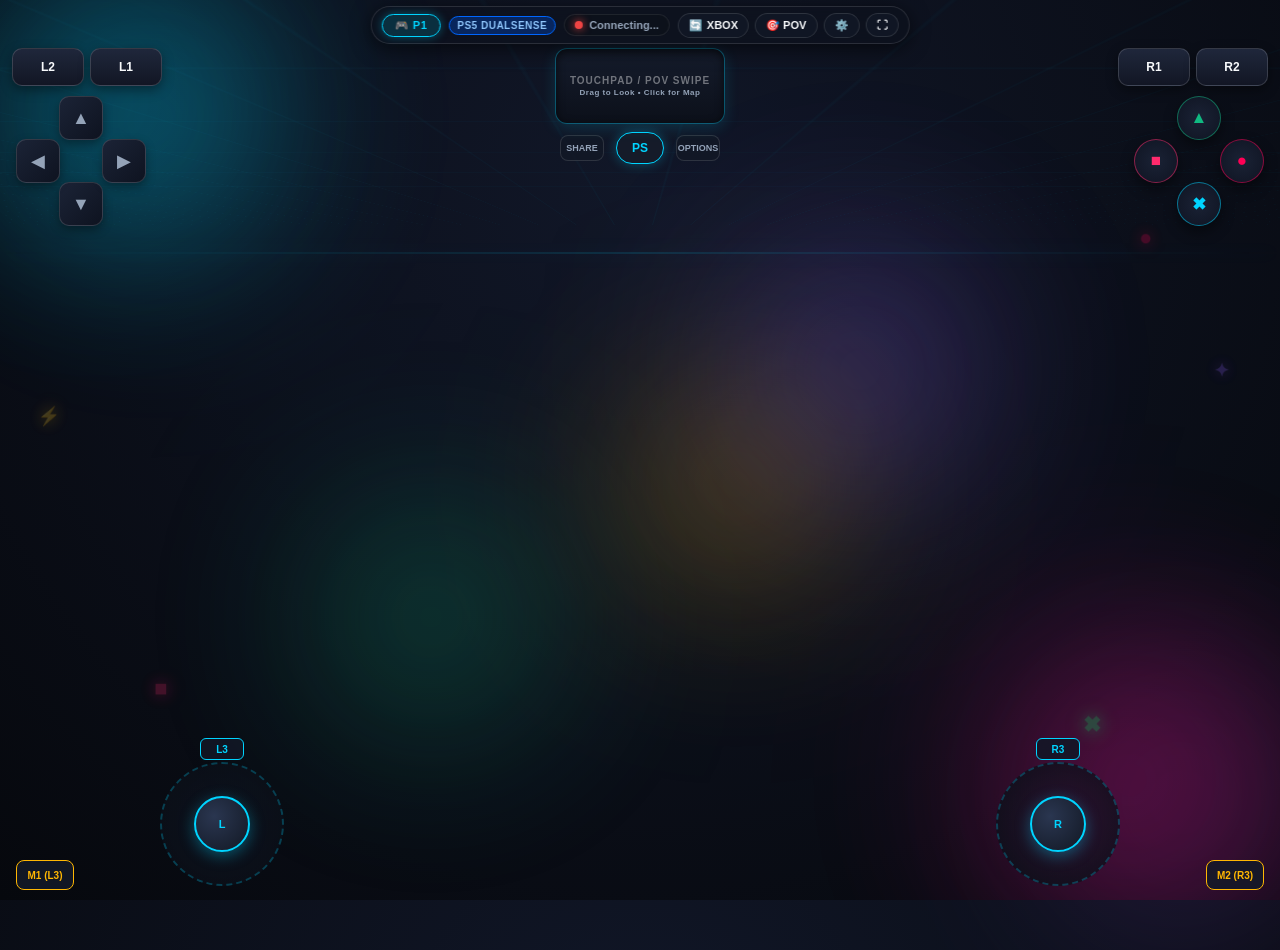
<file: web/controller/index.html>
<!DOCTYPE html>
<html lang="en">
<head>
    <meta charset="UTF-8">
    <meta name="viewport" content="width=device-width, initial-scale=1.0, maximum-scale=1.0, user-scalable=no, viewport-fit=cover">
    <meta name="mobile-web-app-capable" content="yes">
    <meta name="apple-mobile-web-app-capable" content="yes">
    <meta name="apple-mobile-web-app-status-bar-style" content="black-translucent">
    <meta name="apple-mobile-web-app-title" content="DualSense">
    <meta name="theme-color" content="#06080e">
    <title>DualSense Mobile • Modular Controller</title>
    
    <!-- Modular Categorized Stylesheets -->
    <link rel="stylesheet" href="css/theme.css">
    <link rel="stylesheet" href="css/controller.css">
    <link rel="stylesheet" href="css/aurora.css">
    <link rel="stylesheet" href="css/modals.css">
</head>
<body class="theme-ps">
    <!-- Ambient glowing backgrounds -->
    <div id="ambientLeft" class="ambient-glow ambient-left"></div>
    <div id="ambientRight" class="ambient-glow ambient-right"></div>

    <!-- Multi-Layer Dynamic Background Graphics Engine -->
    <div id="bgGraphicsLayer" class="bg-graphics-layer fx-aurora">
        <div class="aurora-container">
            <div class="aurora-orb orb-cyan"></div>
            <div class="aurora-orb orb-magenta"></div>
            <div class="aurora-orb orb-purple"></div>
            <div class="aurora-orb orb-emerald"></div>
            <div class="aurora-orb orb-amber"></div>
        </div>
        <div class="cyber-grid-container">
            <div class="cyber-grid-plane"></div>
            <div class="cyber-grid-horizon"></div>
        </div>
        <div class="floating-glyphs-layer">
            <div class="floating-glyph" style="top: 15%; left: 8%; color: #00d4ff;">▲</div>
            <div class="floating-glyph" style="top: 25%; right: 10%; color: #ff0055;">●</div>
            <div class="floating-glyph" style="bottom: 22%; left: 12%; color: #ff2a6d;">■</div>
            <div class="floating-glyph" style="bottom: 18%; right: 14%; color: #00ff66;">✖</div>
            <div class="floating-glyph" style="top: 45%; left: 3%; color: #ffb703; font-size: 18px;">⚡</div>
            <div class="floating-glyph" style="top: 40%; right: 4%; color: #8b5cf6; font-size: 18px;">✦</div>
        </div>
        <div id="rumbleShockwave" class="rumble-shockwave"></div>
    </div>

    <!-- Sleek Gamer HUD Toast Notification -->
    <div id="profileToast" class="profile-toast">🎮 Profile Loaded!</div>

    <!-- Top Navigation Bar -->
    <div class="top-bar">
        <div class="brand-group">
            <button id="btnPlayerSlot" class="badge-slot" type="button">🎮 P1</button>
            <div id="profileBadge" class="profile-pill profile-ps5">PS5 DUALSENSE</div>
            <div class="status-pill">
                <div id="statusDot" class="status-dot"></div>
                <span id="statusText">Connecting...</span>
            </div>
            <div id="hudRumblePill" class="status-pill" style="display: none; border-color: #ffb703; color: #ffb703; animation: pulseGlow 0.3s infinite alternate;">
                <span style="font-size: 10px;">⚡</span>
                <span style="font-size: 9px; font-weight: 800;">RUMBLE</span>
            </div>
        </div>

        <div class="action-nav-group">
            <button id="btnQuickMode" class="btn-nav">🔄 <span id="lblQuickMode">XBOX</span></button>
            <button id="btnGyroToggle" class="btn-nav">🎯 POV</button>
            <button id="btnSettings" class="btn-nav">⚙️</button>
            <button id="btnFullscreen" class="btn-nav">⛶</button>
        </div>
    </div>

    <!-- Edit Mode Toolbar -->
    <div id="editToolbar" class="edit-toolbar">
        <span id="lblToolbarProfile" style="font-size: 10px; padding: 2px 7px; background: rgba(0, 212, 255, 0.15); border: 1px solid var(--accent-cyan); color: var(--accent-cyan); border-radius: 12px; font-weight: 800; white-space: nowrap;">PROFILE: DEFAULT</span>
        <span id="lblSelectedElem" style="font-size: 11px; color: var(--accent-emerald); font-weight: 800;">🖐️ Tap button/stick to resize</span>
        <div style="display: flex; align-items: center; gap: 4px; background: rgba(0,0,0,0.45); padding: 2px 6px; border-radius: 14px; border: 1px solid rgba(255,255,255,0.12);">
            <button id="btnElemScaleDown" class="btn-nav" style="padding: 2px 8px; font-size: 11px; font-weight: 900;">➖</button>
            <span id="lblElemScale" style="font-size: 11px; font-weight: 800; min-width: 38px; text-align: center; color: var(--accent-cyan);">100%</span>
            <button id="btnElemScaleUp" class="btn-nav" style="padding: 2px 8px; font-size: 11px; font-weight: 900;">➕</button>
        </div>
        <button id="btnSaveLayout" class="btn-nav" style="background: var(--accent-emerald); color: #000; font-weight: 800;">💾 Save</button>
        <button id="btnResetLayout" class="btn-nav">🔄 Reset</button>
        <button id="btnDoneEdit" class="btn-nav" style="border-color: #ef4444; color: #ef4444;">❌ Done</button>
    </div>

    <!-- Main Controller Root -->
    <div id="controllerRoot" class="controller-root">
        <!-- Shoulder Buttons -->
        <div id="leftShoulders" class="shoulder-group-left draggable" data-elem-id="leftShoulders">
            <div id="btnL2" class="btn-shoulder" data-code="L2">
                <span>L2</span>
                <div id="fillL2" class="trigger-fill"></div>
            </div>
            <div id="btnL1" class="btn-shoulder" data-code="L1">L1</div>
        </div>

        <div id="rightShoulders" class="shoulder-group-right draggable" data-elem-id="rightShoulders">
            <div id="btnR1" class="btn-shoulder" data-code="R1">R1</div>
            <div id="btnR2" class="btn-shoulder" data-code="R2">
                <span>R2</span>
                <div id="fillR2" class="trigger-fill"></div>
            </div>
        </div>

        <!-- D-Pad -->
        <div id="dpadContainer" class="dpad-container pos-ps5-dpad draggable" data-elem-id="dpadContainer">
            <div class="dpad-btn dpad-up" data-code="UP">▲</div>
            <div class="dpad-btn dpad-down" data-code="DOWN">▼</div>
            <div class="dpad-btn dpad-left" data-code="LEFT">◀</div>
            <div class="dpad-btn dpad-right" data-code="RIGHT">▶</div>
        </div>

        <!-- Action Face Buttons -->
        <div id="actionContainer" class="action-container draggable" data-elem-id="actionContainer">
            <div id="btnTop" class="action-btn btn-top" data-code="Y">▲</div>
            <div id="btnRight" class="action-btn btn-right" data-code="B">●</div>
            <div id="btnBottom" class="action-btn btn-bottom" data-code="A">✖</div>
            <div id="btnLeft" class="action-btn btn-left" data-code="X">■</div>
        </div>

        <!-- Analog Joysticks -->
        <div id="leftStickContainer" class="stick-container pos-ps5-stick-left draggable" data-elem-id="leftStickContainer">
            <div id="btnL3Click" class="btn-stick-click">L3</div>
            <div id="leftThumb" class="stick-thumb">L</div>
        </div>

        <div id="rightStickContainer" class="stick-container pos-ps5-stick-right draggable" data-elem-id="rightStickContainer">
            <div id="btnR3Click" class="btn-stick-click">R3</div>
            <div id="rightThumb" class="stick-thumb">R</div>
        </div>

        <!-- Center Section (Touchpad, Home, Options, Share) -->
        <div id="centerSection" class="center-section draggable" data-elem-id="centerSection">
            <div id="touchpad" class="touchpad">
                <span>TOUCHPAD / POV SWIPE</span>
                <span class="touchpad-hint">Drag to Look • Click for Map</span>
            </div>
            <div class="center-btn-row">
                <div id="btnShare" class="btn-micro" data-code="BACK">SHARE</div>
                <div id="btnHome" class="btn-home-logo" data-code="GUIDE">PS</div>
                <div id="btnOptions" class="btn-micro" data-code="START">OPTIONS</div>
            </div>
        </div>

        <!-- Pro Paddles -->
        <div id="paddleM1" class="paddle-m1 draggable" data-elem-id="paddleM1">M1 (L3)</div>
        <div id="paddleM2" class="paddle-m2 draggable" data-elem-id="paddleM2">M2 (R3)</div>

        <!-- POV Crosshair HUD -->
        <div id="povCrosshair" class="pov-crosshair-hud">
            <div id="povDot" class="pov-dot"></div>
            <div class="pov-label">GYRO AIM ACTIVE</div>
        </div>
    </div>

    <!-- Modular Controller JavaScript Engine -->
    <script src="js/constants.js"></script>
    <script src="js/haptics.js"></script>
    <script src="js/network.js"></script>
    <script src="js/profiles.js"></script>
    <script src="js/fullscreen.js"></script>
</body>
</html>
</file>
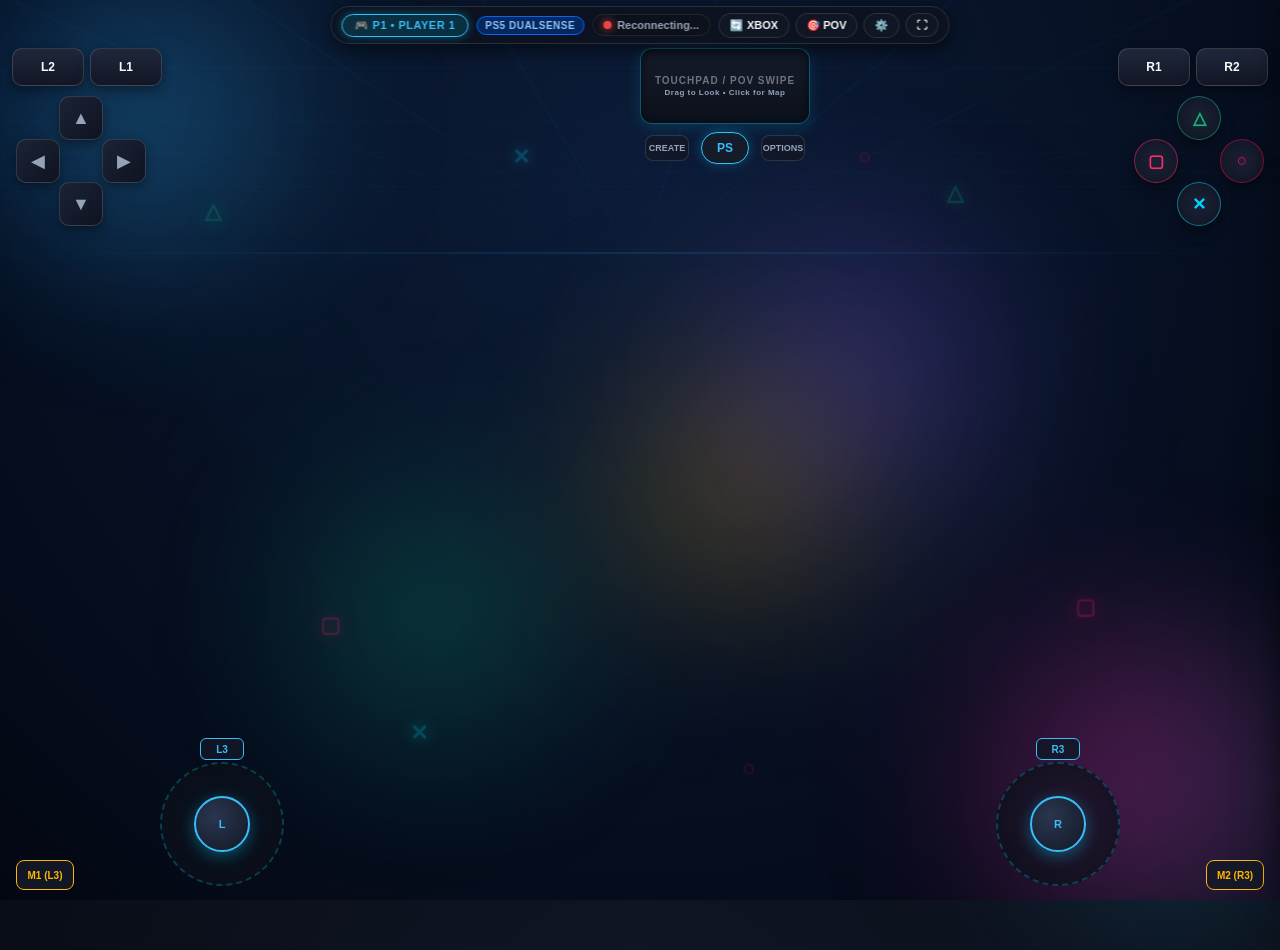
<file: server/web_controller.html>
<!DOCTYPE html>
<html lang="en">
<head>
    <meta charset="UTF-8">
    <meta name="viewport" content="width=device-width, initial-scale=1.0, maximum-scale=1.0, user-scalable=no, viewport-fit=cover">
    <meta name="mobile-web-app-capable" content="yes">
    <meta name="apple-mobile-web-app-capable" content="yes">
    <meta name="apple-mobile-web-app-status-bar-style" content="black-translucent">
    <meta name="apple-mobile-web-app-title" content="DualSense">
    <meta name="theme-color" content="#06080e">
    <title>DualSense Mobile • Pro Universal Controller</title>
    <style>
        :root {
            --bg-deep: #06080e;
            --surface-card: rgba(16, 22, 36, 0.78);
            --surface-border: rgba(0, 212, 255, 0.25);
            --accent-cyan: #00d4ff;
            --accent-ps-blue: #00439c;
            --accent-xbox-green: #107c10;
            --accent-xbox-neon: #00ff66;
            --accent-fight-gold: #ffb703;
            --accent-fight-red: #ff0055;
            --accent-purple: #9d4edd;
            --accent-emerald: #10b981;
            --text-main: #f8fafc;
            --text-muted: #94a3b8;
            --active-glow: rgba(0, 212, 255, 0.4);
            --btn-scale: 1;
        }

        * {
            box-sizing: border-box;
            margin: 0;
            padding: 0;
            user-select: none;
            -webkit-user-select: none;
            -webkit-touch-callout: none;
            touch-action: none;
        }

        body, html {
            width: 100%;
            height: 100%;
            overflow: hidden;
            background: radial-gradient(circle at 50% 20%, #111728 0%, #06080d 100%);
            font-family: -apple-system, BlinkMacSystemFont, "Segoe UI", Roboto, "Helvetica Neue", sans-serif;
            color: var(--text-main);
        }

        /* Ambient glowing background accent */
        .ambient-glow {
            position: absolute;
            width: 300px;
            height: 300px;
            border-radius: 50%;
            filter: blur(80px);
            opacity: 0.15;
            pointer-events: none;
            z-index: 0;
            transition: background 0.4s;
        }
        .ambient-left { top: -50px; left: -50px; background: var(--accent-cyan); }
        .ambient-right { bottom: -50px; right: -50px; background: var(--accent-purple); }

        /* Top Centered Floating HUD Navigation Bar */
        .top-bar {
            position: absolute;
            top: 6px;
            left: 50%;
            transform: translateX(-50%);
            height: 38px;
            display: flex;
            align-items: center;
            justify-content: center;
            gap: 8px;
            z-index: 100;
            background: rgba(14, 18, 30, 0.85);
            border: 1px solid rgba(255, 255, 255, 0.12);
            border-radius: 22px;
            padding: 2px 10px;
            backdrop-filter: blur(14px);
            -webkit-backdrop-filter: blur(14px);
            box-shadow: 0 4px 20px rgba(0, 0, 0, 0.6);
            white-space: nowrap;
            max-width: 96vw;
            pointer-events: auto !important;
            touch-action: manipulation !important;
        }

        .top-bar * {
            touch-action: manipulation !important;
        }

        .brand-group {
            display: flex;
            align-items: center;
            gap: 8px;
        }

        .badge-slot {
            background: rgba(0, 212, 255, 0.15) !important;
            border: 1.5px solid var(--accent-cyan) !important;
            color: var(--accent-cyan) !important;
            font-size: 11px;
            font-weight: 800;
            padding: 4px 12px;
            border-radius: 20px;
            cursor: pointer;
            letter-spacing: 0.5px;
            transition: all 0.2s cubic-bezier(0.4, 0, 0.2, 1);
            display: inline-flex;
            align-items: center;
            justify-content: center;
            gap: 4px;
            pointer-events: auto !important;
            touch-action: manipulation !important;
            outline: none;
            font-family: inherit;
            box-shadow: 0 0 10px rgba(0, 212, 255, 0.35);
        }

        .badge-slot:hover {
            transform: scale(1.05);
            box-shadow: 0 0 14px var(--accent-cyan);
        }

        .badge-slot:active {
            transform: scale(0.92);
        }

        .badge-slot.p2 {
            background: rgba(255, 0, 85, 0.2) !important;
            border-color: #ff0055 !important;
            color: #ff0055 !important;
            box-shadow: 0 0 14px rgba(255, 0, 85, 0.6) !important;
        }

        .status-pill {
            display: flex;
            align-items: center;
            gap: 6px;
            font-size: 11px;
            font-weight: 600;
            color: var(--text-muted);
            background: rgba(14, 18, 28, 0.85);
            border: 1px solid rgba(255, 255, 255, 0.08);
            padding: 4px 10px;
            border-radius: 20px;
            backdrop-filter: blur(8px);
        }

        .status-dot {
            width: 8px;
            height: 8px;
            border-radius: 50%;
            background: #ef4444;
            box-shadow: 0 0 8px #ef4444;
        }

        .status-dot.online {
            background: var(--accent-emerald);
            box-shadow: 0 0 10px var(--accent-emerald);
        }

        /* Top Action Buttons */
        .action-nav-group {
            display: flex;
            align-items: center;
            gap: 6px;
        }

        .btn-nav {
            background: rgba(18, 24, 38, 0.85);
            border: 1px solid rgba(255, 255, 255, 0.12);
            color: var(--text-main);
            font-size: 11px;
            font-weight: 700;
            padding: 5px 10px;
            border-radius: 18px;
            cursor: pointer;
            display: flex;
            align-items: center;
            gap: 4px;
            backdrop-filter: blur(6px);
            transition: all 0.15s;
            pointer-events: auto !important;
            touch-action: manipulation !important;
            outline: none;
            font-family: inherit;
        }

        .btn-nav:active {
            transform: scale(0.94);
        }

        .btn-profile-active {
            background: rgba(0, 212, 255, 0.2);
            border-color: var(--accent-cyan);
            color: var(--accent-cyan);
        }

        /* Mode Banner */
        .profile-pill {
            padding: 3px 8px;
            border-radius: 12px;
            font-size: 10px;
            font-weight: 800;
            letter-spacing: 0.5px;
            text-transform: uppercase;
        }
        .profile-ps5 { background: rgba(0, 70, 190, 0.4); border: 1px solid #0066ff; color: #8ec5fc; }
        .profile-xbox { background: rgba(16, 124, 16, 0.4); border: 1px solid #00ff66; color: #a3e635; }
        .profile-fight { background: rgba(255, 183, 3, 0.3); border: 1px solid #ffb703; color: #ffdd00; }

        /* Main Controller Canvas */
        .controller-root {
            position: relative;
            width: 100%;
            height: 100%;
            padding: 48px 12px 10px 12px;
            overflow: hidden;
            z-index: 10;
        }

        /* Shoulder Triggers (L1, L2, R1, R2 / LB, LT, RB, RT) */
        .shoulder-group-left {
            position: absolute;
            top: 48px;
            left: 12px;
            display: flex;
            gap: 6px;
            z-index: 50;
        }

        .shoulder-group-right {
            position: absolute;
            top: 48px;
            right: 12px;
            display: flex;
            gap: 6px;
            z-index: 50;
        }

        .btn-shoulder {
            width: 72px;
            height: 38px;
            background: linear-gradient(180deg, #1f273b 0%, #121624 100%);
            border: 1px solid rgba(255, 255, 255, 0.15);
            border-radius: 10px;
            display: flex;
            flex-direction: column;
            align-items: center;
            justify-content: center;
            font-size: 12px;
            font-weight: 800;
            color: var(--text-main);
            box-shadow: 0 4px 12px rgba(0, 0, 0, 0.4);
            position: relative;
            overflow: hidden;
            transition: background 0.1s, transform 0.05s;
        }

        .btn-shoulder .trigger-fill {
            position: absolute;
            bottom: 0;
            left: 0;
            right: 0;
            height: 0%;
            background: var(--accent-cyan);
            opacity: 0.35;
            pointer-events: none;
            transition: height 0.05s;
        }

        .btn-shoulder.active {
            background: linear-gradient(180deg, var(--accent-cyan) 0%, #0088cc 100%);
            color: #000;
            transform: translateY(2px);
            box-shadow: 0 0 16px var(--accent-cyan);
        }

        /* D-Pad Container */
        .dpad-container {
            position: absolute;
            width: 130px;
            height: 130px;
            z-index: 60;
            transition: top 0.3s cubic-bezier(0.4, 0, 0.2, 1), left 0.3s cubic-bezier(0.4, 0, 0.2, 1);
        }

        /* PS5 Symmetric placement */
        .pos-ps5-dpad { top: 96px; left: 16px; }
        /* Xbox Asymmetric placement */
        .pos-xbox-dpad { bottom: 16px; left: 24px; }

        .dpad-btn {
            position: absolute;
            width: 44px;
            height: 44px;
            background: linear-gradient(135deg, #1b2336 0%, #0e1320 100%);
            border: 1px solid rgba(255, 255, 255, 0.14);
            display: flex;
            align-items: center;
            justify-content: center;
            font-size: 18px;
            color: var(--text-muted);
            border-radius: 10px;
            box-shadow: 0 4px 10px rgba(0, 0, 0, 0.35);
        }

        .dpad-btn.active {
            background: var(--accent-cyan);
            color: #000;
            box-shadow: 0 0 16px var(--accent-cyan);
        }

        .dpad-up    { top: 0; left: 43px; }
        .dpad-down  { bottom: 0; left: 43px; }
        .dpad-left  { top: 43px; left: 0; }
        .dpad-right { top: 43px; right: 0; }

        /* Action Buttons Container (PS5 / XBOX) */
        .action-container {
            position: absolute;
            top: 96px;
            right: 16px;
            width: 130px;
            height: 130px;
            z-index: 60;
        }

        .action-btn {
            position: absolute;
            width: 44px;
            height: 44px;
            background: radial-gradient(circle, #1a2235 0%, #0f1422 100%);
            border: 1.5px solid rgba(255, 255, 255, 0.15);
            display: flex;
            align-items: center;
            justify-content: center;
            font-size: 17px;
            font-weight: 900;
            border-radius: 50%;
            box-shadow: 0 6px 14px rgba(0, 0, 0, 0.45);
            transition: transform 0.05s;
        }

        .btn-top    { top: 0; left: 43px; }
        .btn-bottom { bottom: 0; left: 43px; }
        .btn-left   { top: 43px; left: 0; }
        .btn-right  { top: 43px; right: 0; }

        /* PS5 Colors */
        .theme-ps .btn-top    { color: #10b981; border-color: rgba(16, 185, 129, 0.5); }
        .theme-ps .btn-bottom { color: #00d4ff; border-color: rgba(0, 212, 255, 0.5); }
        .theme-ps .btn-left   { color: #ff2a6d; border-color: rgba(255, 42, 109, 0.5); }
        .theme-ps .btn-right  { color: #ff0055; border-color: rgba(255, 0, 85, 0.5); }

        /* Xbox Colors */
        .theme-xbox .btn-top    { color: #ffb703; border-color: rgba(255, 183, 3, 0.6); }   /* Y (Yellow) */
        .theme-xbox .btn-bottom { color: #10b981; border-color: rgba(16, 185, 129, 0.6); } /* A (Green) */
        .theme-xbox .btn-left   { color: #00d4ff; border-color: rgba(0, 212, 255, 0.6); }   /* X (Blue) */
        .theme-xbox .btn-right  { color: #ff2a6d; border-color: rgba(255, 42, 109, 0.6); } /* B (Red) */

        .action-btn.active {
            transform: scale(0.92);
            filter: brightness(1.6);
            background: #fff !important;
            color: #000 !important;
            box-shadow: 0 0 20px #fff;
        }

        /* Analog Sticks */
        .stick-container {
            position: absolute;
            width: 124px;
            height: 124px;
            border-radius: 50%;
            background: radial-gradient(circle, rgba(20, 28, 44, 0.45) 0%, rgba(10, 14, 22, 0.85) 100%);
            border: 2px dashed rgba(0, 212, 255, 0.25);
            display: flex;
            align-items: center;
            justify-content: center;
            z-index: 70;
            transition: top 0.3s cubic-bezier(0.4, 0, 0.2, 1), left 0.3s cubic-bezier(0.4, 0, 0.2, 1), bottom 0.3s cubic-bezier(0.4, 0, 0.2, 1);
        }

        /* PS5 Sticks */
        .pos-ps5-stick-left  { bottom: 14px; left: 160px; }
        .pos-ps5-stick-right { bottom: 14px; right: 160px; }

        /* Xbox Sticks (Asymmetric Left Stick Up!) */
        .pos-xbox-stick-left  { top: 96px; left: 24px; }
        .pos-xbox-stick-right { bottom: 14px; right: 160px; }

        .stick-thumb {
            width: 56px;
            height: 56px;
            border-radius: 50%;
            background: radial-gradient(circle at 35% 35%, #2a3650 0%, #121824 100%);
            border: 2px solid var(--accent-cyan);
            box-shadow: 0 4px 15px rgba(0, 212, 255, 0.35);
            display: flex;
            align-items: center;
            justify-content: center;
            font-size: 11px;
            font-weight: 800;
            color: var(--accent-cyan);
            position: absolute;
            pointer-events: none;
            transition: transform 0.04s ease-out;
        }

        .stick-thumb.xbox-thumb {
            border-color: var(--accent-xbox-neon);
            color: var(--accent-xbox-neon);
            box-shadow: 0 4px 15px rgba(0, 255, 102, 0.35);
        }

        /* Dedicated L3 / R3 Buttons */
        .btn-stick-click {
            position: absolute;
            top: -26px;
            width: 44px;
            height: 22px;
            background: rgba(18, 24, 38, 0.85);
            border: 1px solid var(--accent-cyan);
            border-radius: 6px;
            color: var(--accent-cyan);
            font-size: 10px;
            font-weight: 800;
            display: flex;
            align-items: center;
            justify-content: center;
            z-index: 75;
        }
        .btn-stick-click.active {
            background: var(--accent-cyan);
            color: #000;
        }

        /* Center Section (Touchpad, PS / Xbox Home, Options, Share/View) */
        .center-section {
            position: absolute;
            top: 48px;
            left: 50%;
            transform: translateX(-50%);
            display: flex;
            flex-direction: column;
            align-items: center;
            gap: 8px;
            z-index: 55;
        }

        .touchpad {
            width: 170px;
            height: 76px;
            background: linear-gradient(180deg, #151c2c 0%, #0c101a 100%);
            border: 1.5px solid rgba(0, 212, 255, 0.35);
            border-radius: 12px;
            box-shadow: inset 0 2px 8px rgba(0, 0, 0, 0.6), 0 4px 15px rgba(0, 212, 255, 0.15);
            display: flex;
            flex-direction: column;
            align-items: center;
            justify-content: center;
            font-size: 10px;
            font-weight: 700;
            color: rgba(255, 255, 255, 0.4);
            letter-spacing: 1px;
            position: relative;
            overflow: hidden;
        }
        .touchpad.active {
            border-color: #fff;
            background: rgba(0, 212, 255, 0.2);
            color: #fff;
        }

        .touchpad-hint {
            font-size: 8px;
            color: var(--text-muted);
            margin-top: 2px;
            letter-spacing: 0.5px;
        }

        .center-btn-row {
            display: flex;
            align-items: center;
            gap: 12px;
        }

        .btn-home-logo {
            width: 48px;
            height: 32px;
            background: #151b29;
            border: 1.5px solid var(--accent-cyan);
            border-radius: 16px;
            display: flex;
            align-items: center;
            justify-content: center;
            font-size: 12px;
            font-weight: 900;
            color: var(--accent-cyan);
            box-shadow: 0 0 12px rgba(0, 212, 255, 0.3);
            cursor: pointer;
        }

        .btn-home-logo.xbox-nexus {
            border-color: var(--accent-xbox-neon);
            color: var(--accent-xbox-neon);
            box-shadow: 0 0 12px rgba(0, 255, 102, 0.3);
        }

        .btn-home-logo.active {
            background: #fff;
            color: #000;
        }

        .btn-micro {
            width: 44px;
            height: 26px;
            background: rgba(18, 24, 38, 0.8);
            border: 1px solid rgba(255, 255, 255, 0.12);
            border-radius: 8px;
            display: flex;
            align-items: center;
            justify-content: center;
            font-size: 9px;
            font-weight: 800;
            color: var(--text-muted);
        }
        .btn-micro.active {
            background: #fff;
            color: #000;
        }

        /* Pro Paddles M1 & M2 */
        .paddle-m1 {
            position: absolute;
            bottom: 10px;
            left: 16px;
            width: 58px;
            height: 30px;
            background: rgba(20, 26, 40, 0.85);
            border: 1.5px solid var(--accent-fight-gold);
            border-radius: 8px;
            color: var(--accent-fight-gold);
            font-size: 10px;
            font-weight: 800;
            display: flex;
            align-items: center;
            justify-content: center;
            z-index: 80;
        }
        .paddle-m2 {
            position: absolute;
            bottom: 10px;
            right: 16px;
            width: 58px;
            height: 30px;
            background: rgba(20, 26, 40, 0.85);
            border: 1.5px solid var(--accent-fight-gold);
            border-radius: 8px;
            color: var(--accent-fight-gold);
            font-size: 10px;
            font-weight: 800;
            display: flex;
            align-items: center;
            justify-content: center;
            z-index: 80;
        }
        .paddle-m1.active, .paddle-m2.active {
            background: var(--accent-fight-gold);
            color: #000;
            box-shadow: 0 0 14px var(--accent-fight-gold);
        }

        /* =========================================================
           FIGHTING GAME / ARCADE FIGHTSTICK / LEVERLESS LAYOUT
           ========================================================= */
        .fight-panel {
            position: absolute;
            top: 48px;
            left: 0;
            right: 0;
            bottom: 0;
            display: none;
            z-index: 90;
        }
        .mode-fighting .fight-panel {
            display: block;
        }
        .mode-fighting #actionContainer,
        .mode-fighting #dpadContainer,
        .mode-fighting #leftStickContainer,
        .mode-fighting #rightStickContainer,
        .mode-fighting #centerSection,
        .mode-fighting #leftShoulders,
        .mode-fighting #rightShoulders,
        .mode-fighting #paddleM1,
        .mode-fighting #paddleM2 {
            display: none !important;
        }

        /* Fightstick 8-Button Grid (Right Side) */
        .fight-grid-right {
            position: absolute;
            top: 20px;
            right: 20px;
            display: grid;
            grid-template-columns: repeat(4, 58px);
            grid-gap: 12px 10px;
            z-index: 92;
        }

        .btn-fight-arcade {
            width: 58px;
            height: 58px;
            border-radius: 50%;
            display: flex;
            flex-direction: column;
            align-items: center;
            justify-content: center;
            box-shadow: 0 6px 14px rgba(0, 0, 0, 0.5), inset 0 2px 4px rgba(255, 255, 255, 0.2);
            border: 2px solid rgba(255, 255, 255, 0.2);
            font-weight: 900;
            cursor: pointer;
            transition: transform 0.05s;
        }

        .btn-fight-arcade .arcade-sub {
            font-size: 8px;
            font-weight: 700;
            opacity: 0.8;
            margin-top: 1px;
        }

        .btn-fight-arcade:active, .btn-fight-arcade.active {
            transform: scale(0.92);
            filter: brightness(1.6);
            box-shadow: 0 0 22px #fff;
            color: #000 !important;
            background: #fff !important;
        }

        /* Fightstick button colors */
        .btn-lp { background: radial-gradient(circle, #2563eb 0%, #1e3a8a 100%); color: #fff; border-color: #60a5fa; } /* Square / X */
        .btn-mp { background: radial-gradient(circle, #eab308 0%, #854d0e 100%); color: #fff; border-color: #fde047; } /* Triangle / Y */
        .btn-hp { background: radial-gradient(circle, #ef4444 0%, #991b1b 100%); color: #fff; border-color: #f87171; } /* R1 / RB */
        .btn-3p { background: radial-gradient(circle, #9333ea 0%, #581c87 100%); color: #fff; border-color: #c084fc; } /* L1 / LB */

        .btn-lk { background: radial-gradient(circle, #0284c7 0%, #075985 100%); color: #fff; border-color: #38bdf8; } /* Cross / A */
        .btn-mk { background: radial-gradient(circle, #ca8a04 0%, #713f12 100%); color: #fff; border-color: #facc15; } /* Circle / B */
        .btn-hk { background: radial-gradient(circle, #dc2626 0%, #7f1d1d 100%); color: #fff; border-color: #ef4444; } /* R2 / RT */
        .btn-3k { background: radial-gradient(circle, #7e22ce 0%, #3b0764 100%); color: #fff; border-color: #a855f7; } /* L2 / LT */

        /* Fighting Macros Row (Drive Impact, Heat Smash, Throw, Parry) */
        .fight-macro-bar {
            position: absolute;
            bottom: 12px;
            right: 20px;
            display: flex;
            gap: 10px;
            z-index: 92;
        }

        .btn-fight-macro {
            padding: 6px 14px;
            height: 34px;
            background: rgba(22, 30, 46, 0.9);
            border: 1.5px solid var(--accent-fight-gold);
            border-radius: 8px;
            color: var(--accent-fight-gold);
            font-size: 11px;
            font-weight: 800;
            display: flex;
            align-items: center;
            gap: 4px;
            box-shadow: 0 4px 10px rgba(0, 0, 0, 0.4);
        }
        .btn-fight-macro.active {
            background: var(--accent-fight-gold);
            color: #000;
            box-shadow: 0 0 16px var(--accent-fight-gold);
        }

        /* Fighting Left Controls (Joystick & Hitbox Switcher) */
        .fight-left-controls {
            position: absolute;
            top: 10px;
            left: 20px;
            width: 280px;
            height: 250px;
            z-index: 92;
        }

        .fight-mode-toggle-bar {
            display: flex;
            gap: 6px;
            margin-bottom: 12px;
        }

        .fight-toggle-tab {
            padding: 5px 12px;
            background: rgba(18, 24, 38, 0.85);
            border: 1px solid rgba(255, 255, 255, 0.15);
            border-radius: 16px;
            font-size: 11px;
            font-weight: 800;
            color: var(--text-muted);
            cursor: pointer;
            transition: all 0.2s;
        }

        .fight-toggle-tab.active {
            background: rgba(255, 183, 3, 0.25);
            border-color: var(--accent-fight-gold);
            color: var(--accent-fight-gold);
            box-shadow: 0 0 12px rgba(255, 183, 3, 0.3);
        }

        /* Sanwa-Style Arcade Joystick */
        .fight-stick-container {
            position: relative;
            width: 154px;
            height: 154px;
            border-radius: 50%;
            background: radial-gradient(circle, #1a2234 0%, #0c101a 100%);
            border: 3px solid rgba(255, 183, 3, 0.4);
            box-shadow: inset 0 4px 15px rgba(0, 0, 0, 0.8), 0 6px 20px rgba(0, 0, 0, 0.5);
            display: flex;
            align-items: center;
            justify-content: center;
            margin-left: 10px;
        }

        /* 8-Way Octagonal Gate Direction Indicators */
        .fight-gate-marker {
            position: absolute;
            width: 6px;
            height: 6px;
            border-radius: 50%;
            background: rgba(255, 183, 3, 0.4);
        }
        .gate-n  { top: 6px; left: calc(50% - 3px); }
        .gate-s  { bottom: 6px; left: calc(50% - 3px); }
        .gate-w  { left: 6px; top: calc(50% - 3px); }
        .gate-e  { right: 6px; top: calc(50% - 3px); }
        .gate-nw { top: 22px; left: 22px; }
        .gate-ne { top: 22px; right: 22px; }
        .gate-sw { bottom: 22px; left: 22px; }
        .gate-se { bottom: 22px; right: 22px; }

        /* Ball-top Knob (Glossy Sanwa Japanese Arcade Ball) */
        .fight-stick-ball {
            width: 64px;
            height: 64px;
            border-radius: 50%;
            background: radial-gradient(circle at 35% 30%, #ff5252 0%, #dc2626 50%, #7f1d1d 100%);
            border: 2px solid #f87171;
            box-shadow: 0 8px 20px rgba(220, 38, 38, 0.5), inset 0 2px 6px rgba(255, 255, 255, 0.6);
            display: flex;
            align-items: center;
            justify-content: center;
            font-size: 11px;
            font-weight: 900;
            color: #fff;
            position: absolute;
            pointer-events: none;
            transition: transform 0.04s ease-out;
            text-shadow: 0 1px 3px rgba(0, 0, 0, 0.8);
        }

        /* Leverless / Hitbox Movement Controls (Left Side) */
        .fight-leverless-left {
            position: relative;
            width: 260px;
            height: 180px;
            display: none;
        }

        .btn-hitbox {
            position: absolute;
            border-radius: 50%;
            background: radial-gradient(circle, #2a344d 0%, #131929 100%);
            border: 2px solid var(--accent-cyan);
            color: var(--text-main);
            display: flex;
            align-items: center;
            justify-content: center;
            font-size: 16px;
            font-weight: 900;
            box-shadow: 0 4px 12px rgba(0, 0, 0, 0.5);
            transition: transform 0.05s;
        }
        .btn-hitbox.active {
            background: var(--accent-cyan) !important;
            color: #000 !important;
            box-shadow: 0 0 20px var(--accent-cyan);
        }

        .btn-hitbox-left  { width: 52px; height: 52px; top: 18px; left: 10px; }
        .btn-hitbox-down  { width: 52px; height: 52px; top: 28px; left: 74px; }
        .btn-hitbox-right { width: 52px; height: 52px; top: 20px; left: 138px; }
        /* Big Thumb Up / Jump Button */
        .btn-hitbox-jump  { width: 66px; height: 66px; top: 85px; left: 88px; border-color: #ff0055; color: #ff0055; }
        .btn-hitbox-jump.active { background: #ff0055 !important; color: #fff !important; box-shadow: 0 0 22px #ff0055; }

        .fight-center-bar {
            position: absolute;
            top: 8px;
            left: 50%;
            transform: translateX(-50%);
            display: flex;
            gap: 12px;
            z-index: 93;
        }

        /* =========================================================
           POV & GYROSCOPE CAMERA HUD / OVERLAY
           ========================================================= */
        .pov-crosshair-hud {
            position: absolute;
            top: 48px;
            left: 50%;
            transform: translateX(-50%);
            width: 140px;
            height: 60px;
            border-radius: 10px;
            background: rgba(14, 20, 32, 0.7);
            border: 1px solid rgba(0, 212, 255, 0.3);
            display: none;
            flex-direction: column;
            align-items: center;
            justify-content: center;
            z-index: 85;
            backdrop-filter: blur(6px);
        }
        .pov-active .pov-crosshair-hud {
            display: flex;
        }

        .pov-dot {
            width: 10px;
            height: 10px;
            border-radius: 50%;
            background: var(--accent-cyan);
            box-shadow: 0 0 10px var(--accent-cyan);
            transition: transform 0.05s ease-out;
        }

        .pov-label {
            font-size: 8px;
            font-weight: 800;
            color: var(--accent-cyan);
            letter-spacing: 1px;
            margin-top: 4px;
        }

        /* Settings Drawer Modal (Fully Scrollable via Touch and Mouse) */
        .modal-drawer {
            position: fixed;
            top: 0;
            right: -350px;
            width: 330px;
            height: 100%;
            max-height: 100vh;
            background: rgba(12, 16, 26, 0.97);
            border-left: 1px solid rgba(0, 212, 255, 0.35);
            backdrop-filter: blur(25px);
            -webkit-backdrop-filter: blur(25px);
            z-index: 300;
            box-shadow: -10px 0 40px rgba(0, 0, 0, 0.85);
            transition: right 0.3s cubic-bezier(0.4, 0, 0.2, 1);
            display: flex;
            flex-direction: column;
            padding: 20px 20px 80px 20px;
            overflow-y: auto !important;
            overflow-x: hidden;
            touch-action: pan-y !important;
            -webkit-overflow-scrolling: touch;
            overscroll-behavior-y: contain;
        }

        .modal-drawer * {
            touch-action: pan-y;
        }

        .modal-drawer input[type="range"] {
            touch-action: pan-x !important;
        }

        /* Sleek glowing scrollbar */
        .modal-drawer::-webkit-scrollbar {
            width: 6px;
        }
        .modal-drawer::-webkit-scrollbar-track {
            background: rgba(255, 255, 255, 0.05);
            border-radius: 4px;
        }
        .modal-drawer::-webkit-scrollbar-thumb {
            background: var(--accent-cyan);
            border-radius: 4px;
            box-shadow: 0 0 8px var(--accent-cyan);
        }

        .modal-drawer.open {
            right: 0;
        }

        .drawer-header {
            display: flex;
            align-items: center;
            justify-content: space-between;
            margin-bottom: 18px;
            padding-bottom: 12px;
            border-bottom: 1px solid rgba(255, 255, 255, 0.1);
        }

        .drawer-title {
            font-size: 15px;
            font-weight: 800;
            color: var(--text-main);
            display: flex;
            align-items: center;
            gap: 6px;
        }

        .btn-close-drawer {
            background: none;
            border: none;
            color: var(--text-muted);
            font-size: 20px;
            cursor: pointer;
        }

        .setting-group {
            margin-bottom: 18px;
        }

        .setting-label {
            font-size: 12px;
            font-weight: 700;
            color: var(--text-muted);
            margin-bottom: 8px;
            display: flex;
            justify-content: space-between;
        }

        .profile-options {
            display: grid;
            grid-template-columns: repeat(3, 1fr);
            gap: 8px;
        }

        .btn-opt {
            background: rgba(22, 30, 46, 0.7);
            border: 1px solid rgba(255, 255, 255, 0.12);
            color: var(--text-muted);
            padding: 8px 4px;
            border-radius: 8px;
            font-size: 11px;
            font-weight: 700;
            text-align: center;
            cursor: pointer;
            transition: all 0.2s;
        }
        .btn-opt.active {
            background: rgba(0, 212, 255, 0.2);
            border-color: var(--accent-cyan);
            color: var(--accent-cyan);
        }

        /* Theme Cards & Color Swatches (Console-Categorized) */
        .theme-category-tabs {
            display: grid;
            grid-template-columns: repeat(3, 1fr);
            gap: 6px;
            margin-bottom: 8px;
            margin-top: 4px;
        }

        .theme-tab-btn {
            background: rgba(22, 30, 46, 0.8);
            border: 1px solid rgba(255, 255, 255, 0.12);
            color: var(--text-muted);
            padding: 6px 2px;
            border-radius: 8px;
            font-size: 10px;
            font-weight: 800;
            text-align: center;
            cursor: pointer;
            transition: all 0.2s;
        }

        .theme-tab-btn.active {
            background: rgba(0, 212, 255, 0.2);
            border-color: var(--accent-cyan);
            color: var(--accent-cyan);
            box-shadow: 0 0 10px rgba(0, 212, 255, 0.3);
        }

        .theme-grid {
            display: grid;
            grid-template-columns: repeat(3, 1fr);
            gap: 8px;
            margin-top: 6px;
        }

        .theme-card {
            background: rgba(22, 30, 46, 0.7);
            border: 1.5px solid rgba(255, 255, 255, 0.12);
            border-radius: 10px;
            padding: 8px 4px;
            display: flex;
            flex-direction: column;
            align-items: center;
            gap: 6px;
            cursor: pointer;
            transition: all 0.2s;
            font-size: 10px;
            font-weight: 700;
            color: var(--text-muted);
            text-align: center;
        }

        .theme-card:active {
            transform: scale(0.95);
        }

        .theme-card.active {
            border-color: var(--accent-cyan);
            background: rgba(0, 212, 255, 0.15);
            color: #fff;
            box-shadow: 0 0 14px var(--accent-cyan);
        }

        .theme-preview {
            width: 100%;
            height: 18px;
            border-radius: 6px;
            box-shadow: 0 2px 6px rgba(0, 0, 0, 0.5);
        }

        .color-swatches {
            display: flex;
            align-items: center;
            justify-content: space-between;
            gap: 6px;
            margin-top: 6px;
            flex-wrap: wrap;
        }

        .color-swatch {
            width: 28px;
            height: 28px;
            border-radius: 50%;
            cursor: pointer;
            border: 2px solid rgba(255, 255, 255, 0.2);
            transition: all 0.15s;
            position: relative;
        }

        .color-swatch:active {
            transform: scale(0.9);
        }

        .color-swatch.active {
            border-color: #fff;
            transform: scale(1.18);
            box-shadow: 0 0 14px currentColor;
        }

        .color-swatch.active::after {
            content: '✓';
            position: absolute;
            top: 50%;
            left: 50%;
            transform: translate(-50%, -50%);
            font-size: 14px;
            font-weight: 900;
            color: #000;
            text-shadow: 0 0 2px #fff;
        }

        /* Slider Controls */
        .range-slider {
            width: 100%;
            height: 6px;
            -webkit-appearance: none;
            appearance: none;
            background: rgba(255, 255, 255, 0.1);
            border-radius: 4px;
            outline: none;
        }
        .range-slider::-webkit-slider-thumb {
            -webkit-appearance: none;
            appearance: none;
            width: 18px;
            height: 18px;
            border-radius: 50%;
            background: var(--accent-cyan);
            cursor: pointer;
            box-shadow: 0 0 8px var(--accent-cyan);
        }

        /* Toggle Switches */
        .toggle-switch {
            display: flex;
            align-items: center;
            justify-content: space-between;
            padding: 6px 0;
            cursor: pointer;
        }
        .toggle-track {
            width: 40px;
            height: 22px;
            background: rgba(255, 255, 255, 0.15);
            border-radius: 20px;
            position: relative;
            transition: background 0.2s;
        }
        .toggle-track.checked {
            background: var(--accent-emerald);
        }
        .toggle-knob {
            width: 18px;
            height: 18px;
            border-radius: 50%;
            background: #fff;
            position: absolute;
            top: 2px;
            left: 2px;
            transition: left 0.2s;
        }
        .toggle-track.checked .toggle-knob {
            left: 20px;
        }

        /* Draggable highlight in edit mode */
        .editing .draggable {
            outline: 2px dashed var(--accent-emerald) !important;
            opacity: 0.9;
            cursor: move;
            transition: outline 0.15s, box-shadow 0.15s;
        }

        .editing .draggable.selected {
            outline: 2.5px solid var(--accent-cyan) !important;
            box-shadow: 0 0 25px rgba(0, 212, 255, 0.85) !important;
            opacity: 1;
        }

        .edit-toolbar {
            position: absolute;
            top: 48px;
            left: 50%;
            transform: translateX(-50%);
            background: rgba(14, 18, 30, 0.96);
            border: 1px solid var(--accent-emerald);
            border-radius: 24px;
            padding: 6px 14px;
            display: none;
            align-items: center;
            gap: 8px;
            z-index: 250;
            box-shadow: 0 10px 35px rgba(0, 0, 0, 0.7);
            white-space: nowrap;
            max-width: 95vw;
        }
        .edit-toolbar.active {
            display: flex;
        }

        /* In-Game Live Game Rumble Animation & Controller Shudder */
        @keyframes rumbleMicroShake {
            0% { transform: scale(var(--controller-scale, 1)) translate(0, 0); }
            20% { transform: scale(var(--controller-scale, 1)) translate(-1.5px, 1.2px); }
            40% { transform: scale(var(--controller-scale, 1)) translate(1.5px, -1.2px); }
            60% { transform: scale(var(--controller-scale, 1)) translate(-1.2px, -1.2px); }
            80% { transform: scale(var(--controller-scale, 1)) translate(1.2px, 1.2px); }
            100% { transform: scale(var(--controller-scale, 1)) translate(0, 0); }
        }

        body.rumble-vibrating #controllerRoot {
            animation: rumbleMicroShake 0.05s infinite linear;
        }

        body.rumble-vibrating .ambient-left,
        body.rumble-vibrating .ambient-right {
            filter: blur(40px) brightness(1.8) !important;
            opacity: 0.95 !important;
        }

        @keyframes pulseGlow {
            from { box-shadow: 0 0 6px #ffb703; opacity: 0.8; }
            to { box-shadow: 0 0 16px #ffb703; opacity: 1; }
        }

        /* User Profile Presets & Management UI */
        .profile-select {
            background: rgba(14, 20, 34, 0.95);
            color: #f8fafc;
            border: 1px solid rgba(0, 212, 255, 0.35);
            border-radius: 8px;
            padding: 6px 10px;
            font-size: 12px;
            font-weight: 700;
            outline: none;
            cursor: pointer;
            transition: all 0.2s;
        }
        .profile-select:focus {
            border-color: var(--accent-cyan);
            box-shadow: 0 0 10px rgba(0, 212, 255, 0.4);
        }

        /* Sleek Gamer HUD Toast Notification */
        .profile-toast {
            position: fixed;
            top: 52px;
            left: 50%;
            transform: translateX(-50%) translateY(-24px);
            background: rgba(14, 18, 30, 0.95);
            border: 1px solid var(--accent-cyan);
            box-shadow: 0 4px 25px rgba(0, 212, 255, 0.45);
            color: var(--text-main);
            padding: 8px 20px;
            border-radius: 22px;
            font-size: 12px;
            font-weight: 800;
            letter-spacing: 0.5px;
            display: flex;
            align-items: center;
            gap: 8px;
            z-index: 9999;
            opacity: 0;
            pointer-events: none;
            transition: all 0.28s cubic-bezier(0.16, 1, 0.3, 1);
            backdrop-filter: blur(16px);
            -webkit-backdrop-filter: blur(16px);
        }
        .profile-toast.show {
            opacity: 1;
            transform: translateX(-50%) translateY(0);
        }

        /* ========================================================
           DYNAMIC BACKGROUND GRAPHICS & VISUAL FX ENGINE
           ======================================================== */
        :root {
            --bg-gfx-opacity: 0.85;
        }

        .bg-graphics-layer {
            position: fixed;
            inset: 0;
            z-index: 0;
            overflow: hidden;
            pointer-events: none;
            opacity: var(--bg-gfx-opacity, 0.85);
            transition: opacity 0.35s ease;
        }

        /* Fluid Multi-Color Aurora Mesh / Cosmic Plasma */
        .aurora-container {
            position: absolute;
            inset: 0;
            pointer-events: none;
            transition: opacity 0.5s ease;
        }

        .aurora-orb {
            position: absolute;
            border-radius: 50%;
            filter: blur(80px);
            opacity: 0.45;
            mix-blend-mode: screen;
            will-change: transform;
            pointer-events: none;
        }

        .orb-cyan {
            width: 400px;
            height: 400px;
            top: -80px;
            left: -50px;
            background: radial-gradient(circle, var(--accent-cyan) 0%, rgba(0, 212, 255, 0) 70%);
            animation: driftOrb1 16s ease-in-out infinite alternate;
        }

        .orb-magenta {
            width: 440px;
            height: 440px;
            bottom: -100px;
            right: -70px;
            background: radial-gradient(circle, #ff007f 0%, rgba(255, 0, 127, 0) 70%);
            animation: driftOrb2 20s ease-in-out infinite alternate;
        }

        .orb-purple {
            width: 380px;
            height: 380px;
            top: 20%;
            right: 18%;
            background: radial-gradient(circle, #8b5cf6 0%, rgba(139, 92, 246, 0) 70%);
            animation: driftOrb3 18s ease-in-out infinite alternate;
        }

        .orb-emerald {
            width: 350px;
            height: 350px;
            bottom: 12%;
            left: 20%;
            background: radial-gradient(circle, #10b981 0%, rgba(16, 185, 129, 0) 70%);
            animation: driftOrb4 22s ease-in-out infinite alternate;
        }

        .orb-amber {
            width: 320px;
            height: 320px;
            top: 36%;
            left: 45%;
            background: radial-gradient(circle, #ffb703 0%, rgba(255, 183, 3, 0) 70%);
            animation: driftOrb5 14s ease-in-out infinite alternate;
        }

        @keyframes driftOrb1 {
            0%   { transform: translate(0, 0) scale(1); }
            50%  { transform: translate(70px, 50px) scale(1.15); }
            100% { transform: translate(20px, 90px) scale(0.95); }
        }
        @keyframes driftOrb2 {
            0%   { transform: translate(0, 0) scale(1); }
            50%  { transform: translate(-80px, -60px) scale(1.2); }
            100% { transform: translate(-30px, -110px) scale(0.9); }
        }
        @keyframes driftOrb3 {
            0%   { transform: translate(0, 0) scale(1); }
            50%  { transform: translate(-60px, 40px) scale(1.1); }
            100% { transform: translate(40px, -30px) scale(0.95); }
        }
        @keyframes driftOrb4 {
            0%   { transform: translate(0, 0) scale(1); }
            50%  { transform: translate(50px, -40px) scale(1.18); }
            100% { transform: translate(-30px, 50px) scale(0.9); }
        }
        @keyframes driftOrb5 {
            0%   { transform: translate(0, 0) scale(0.9); opacity: 0.3; }
            50%  { transform: translate(-40px, -30px) scale(1.25); opacity: 0.55; }
            100% { transform: translate(50px, 30px) scale(1); opacity: 0.35; }
        }

        /* Perspective 3D Cyber Grid */
        .cyber-grid-container {
            position: absolute;
            inset: 0;
            perspective: 450px;
            overflow: hidden;
            pointer-events: none;
            opacity: 0.28;
            transition: opacity 0.5s ease;
        }

        .cyber-grid-plane {
            position: absolute;
            width: 200%;
            height: 200%;
            top: 25%;
            left: -50%;
            background-image: 
                linear-gradient(to right, rgba(0, 212, 255, 0.2) 1px, transparent 1px),
                linear-gradient(to bottom, rgba(0, 212, 255, 0.2) 1px, transparent 1px);
            background-size: 38px 38px;
            transform: rotateX(68deg);
            transform-origin: 50% 0;
            animation: gridScroll 18s linear infinite;
            mask-image: linear-gradient(to bottom, rgba(0,0,0,1) 0%, rgba(0,0,0,0) 80%);
            -webkit-mask-image: linear-gradient(to bottom, rgba(0,0,0,1) 0%, rgba(0,0,0,0) 80%);
        }

        @keyframes gridScroll {
            0% { transform: rotateX(68deg) translateY(0); }
            100% { transform: rotateX(68deg) translateY(38px); }
        }

        .cyber-grid-horizon {
            position: absolute;
            top: 28%;
            left: 0;
            right: 0;
            height: 2px;
            background: linear-gradient(90deg, transparent 0%, var(--accent-cyan) 50%, transparent 100%);
            box-shadow: 0 0 20px var(--accent-cyan);
            opacity: 0.65;
        }

        /* Floating Holographic Sacred Glyphs */
        .floating-glyphs-layer {
            position: absolute;
            inset: 0;
            pointer-events: none;
            overflow: hidden;
            transition: opacity 0.5s ease;
        }

        .floating-glyph {
            position: absolute;
            font-size: 22px;
            font-weight: 900;
            user-select: none;
            pointer-events: none;
            opacity: 0.45;
            will-change: transform, opacity;
            text-shadow: 0 0 14px currentColor, 0 0 28px currentColor;
            animation: glyphFloat 12s ease-in-out infinite alternate;
        }

        @keyframes glyphFloat {
            0% {
                transform: translateY(0) rotate(0deg) scale(1);
            }
            50% {
                transform: translateY(-24px) rotate(18deg) scale(1.15);
                opacity: 0.75;
            }
            100% {
                transform: translateY(16px) rotate(-14deg) scale(0.9);
                opacity: 0.35;
            }
        }

        /* Reactive Rumble Shockwave Ring */
        .rumble-shockwave {
            position: absolute;
            top: 50%;
            left: 50%;
            width: 80px;
            height: 80px;
            transform: translate(-50%, -50%);
            border-radius: 50%;
            border: 2px solid var(--accent-cyan);
            opacity: 0;
            pointer-events: none;
        }

        body.rumble-vibrating .rumble-shockwave {
            animation: shockwaveSurge 0.4s infinite cubic-bezier(0.1, 0.8, 0.3, 1);
        }

        @keyframes shockwaveSurge {
            0% {
                width: 60px;
                height: 60px;
                opacity: 0.95;
                border-color: #ff007f;
                box-shadow: 0 0 18px #ff007f;
            }
            100% {
                width: 520px;
                height: 520px;
                opacity: 0;
                border-color: var(--accent-cyan);
                box-shadow: 0 0 40px var(--accent-cyan);
            }
        }

        /* Background Visual Style Presets */
        /* 1. Cyber Aurora */
        .fx-aurora .aurora-container { opacity: 1; }
        .fx-aurora .cyber-grid-container { opacity: 0.25; }
        .fx-aurora .floating-glyphs-layer { opacity: 0.65; }

        /* 2. Synthwave */
        .fx-synth .aurora-container { opacity: 0.6; }
        .fx-synth .cyber-grid-container { opacity: 0.85; }
        .fx-synth .cyber-grid-plane {
            background-image: 
                linear-gradient(to right, rgba(255, 0, 127, 0.35) 1px, transparent 1px),
                linear-gradient(to bottom, rgba(0, 212, 255, 0.35) 1px, transparent 1px);
        }
        .fx-synth .cyber-grid-horizon {
            background: linear-gradient(90deg, transparent 0%, #ff007f 50%, transparent 100%);
            box-shadow: 0 0 28px #ff007f;
        }

        /* 3. Circuit Tech */
        .fx-circuit .aurora-container { opacity: 0.3; }
        .fx-circuit .cyber-grid-container { opacity: 0.6; }
        .fx-circuit .cyber-grid-plane {
            background-size: 24px 24px;
        }
        .fx-circuit .floating-glyphs-layer { opacity: 0.75; }

        /* 4. Minimal Dark */
        .fx-minimal .aurora-container { opacity: 0.15; }
        .fx-minimal .cyber-grid-container { opacity: 0; }
        .fx-minimal .floating-glyphs-layer { opacity: 0; }

        .glyphs-hidden .floating-glyphs-layer { display: none !important; }
    </style>
</head>
<body class="theme-ps">
    <!-- Ambient glowing backgrounds -->
    <div id="ambientLeft" class="ambient-glow ambient-left"></div>
    <div id="ambientRight" class="ambient-glow ambient-right"></div>

    <!-- Dynamic High-Tech Background Graphics Layer -->
    <div id="bgGraphicsLayer" class="bg-graphics-layer fx-aurora">
        <!-- Fluid Multi-Color Aurora Mesh -->
        <div class="aurora-container">
            <div class="aurora-orb orb-cyan"></div>
            <div class="aurora-orb orb-magenta"></div>
            <div class="aurora-orb orb-purple"></div>
            <div class="aurora-orb orb-emerald"></div>
            <div class="aurora-orb orb-amber"></div>
        </div>

        <!-- Perspective Cyber Grid -->
        <div class="cyber-grid-container">
            <div class="cyber-grid-plane"></div>
            <div class="cyber-grid-horizon"></div>
        </div>

        <!-- Floating Holographic Sacred Glyphs -->
        <div id="floatingGlyphs" class="floating-glyphs-layer"></div>

        <!-- Reactive Rumble Shockwave Ring -->
        <div id="rumbleShockwave" class="rumble-shockwave"></div>
    </div>

    <!-- Sleek Gamer HUD Toast Notification -->
    <div id="profileToast" class="profile-toast">💾 Profile Loaded!</div>

    <!-- Top Navigation Bar -->
    <div class="top-bar">
        <div class="brand-group">
            <button id="btnPlayerSlot" class="badge-slot" type="button">🎮 P1</button>
            <div id="profileBadge" class="profile-pill profile-ps5">PS5 DUALSENSE</div>
            <div class="status-pill">
                <div id="statusDot" class="status-dot"></div>
                <span id="statusText">Connecting...</span>
            </div>
            <div id="hudRumblePill" class="status-pill" style="display: none; border-color: #ffb703; color: #ffb703; animation: pulseGlow 0.3s infinite alternate;">
                <span style="font-size: 10px;">⚡</span>
                <span style="font-size: 9px; font-weight: 800;">RUMBLE</span>
            </div>
        </div>

        <div class="action-nav-group">
            <button id="btnQuickMode" class="btn-nav">🔄 <span id="lblQuickMode">XBOX</span></button>
            <button id="btnGyroToggle" class="btn-nav">🎯 POV</button>
            <button id="btnSettings" class="btn-nav">⚙️</button>
            <button id="btnFullscreen" class="btn-nav">⛶</button>
        </div>
    </div>

    <!-- Edit Mode Toolbar with Position & Size Customization -->
    <div id="editToolbar" class="edit-toolbar">
        <span id="lblToolbarProfile" style="font-size: 10px; padding: 2px 7px; background: rgba(0, 212, 255, 0.15); border: 1px solid var(--accent-cyan); color: var(--accent-cyan); border-radius: 12px; font-weight: 800; white-space: nowrap;">PROFILE: DEFAULT</span>
        <span id="lblSelectedElem" style="font-size: 11px; color: var(--accent-emerald); font-weight: 800;">🖐️ Tap button/stick to resize</span>
        <div style="display: flex; align-items: center; gap: 4px; background: rgba(0,0,0,0.45); padding: 2px 6px; border-radius: 14px; border: 1px solid rgba(255,255,255,0.12);">
            <button id="btnElemScaleDown" class="btn-nav" style="padding: 2px 8px; font-size: 11px; font-weight: 900;">➖</button>
            <span id="lblElemScale" style="font-size: 11px; font-weight: 800; min-width: 38px; text-align: center; color: var(--accent-cyan);">100%</span>
            <button id="btnElemScaleUp" class="btn-nav" style="padding: 2px 8px; font-size: 11px; font-weight: 900;">➕</button>
        </div>
        <button id="btnSaveLayout" class="btn-nav" style="background: var(--accent-emerald); color: #000; font-weight: 800;">💾 Save</button>
        <button id="btnResetLayout" class="btn-nav">🔄 Reset</button>
        <button id="btnDoneEdit" class="btn-nav" style="border-color: #ef4444; color: #ef4444;">❌ Done</button>
    </div>

    <!-- POV Aim HUD (Crosshair Overlay) -->
    <div id="povHud" class="pov-crosshair-hud">
        <div id="povDot" class="pov-dot"></div>
        <div class="pov-label">GYRO POV AIMING ACTIVE</div>
    </div>

    <!-- Controller Root Container -->
    <div id="controllerRoot" class="controller-root">

        <!-- =======================================================
             DEFAULT LAYOUTS: PS5 DUALSENSE & XBOX SERIES X
             ======================================================= -->

        <!-- Top Shoulders L1, L2 / LB, LT -->
        <div id="leftShoulders" class="shoulder-group-left draggable" data-title="Left Triggers (L1/L2)">
            <div id="btnL2" class="btn-shoulder" data-mask="0" data-trigger="l2">
                <span id="lblL2">L2</span>
                <div class="trigger-fill" id="fillL2"></div>
            </div>
            <div id="btnL1" class="btn-shoulder" data-mask="16">
                <span id="lblL1">L1</span>
            </div>
        </div>

        <!-- Top Shoulders R1, R2 / RB, RT -->
        <div id="rightShoulders" class="shoulder-group-right draggable" data-title="Right Triggers (R1/R2)">
            <div id="btnR1" class="btn-shoulder" data-mask="32">
                <span id="lblR1">R1</span>
            </div>
            <div id="btnR2" class="btn-shoulder" data-mask="0" data-trigger="r2">
                <span id="lblR2">R2</span>
                <div class="trigger-fill" id="fillR2"></div>
            </div>
        </div>

        <!-- D-Pad -->
        <div id="dpadContainer" class="dpad-container pos-ps5-dpad draggable" data-title="D-Pad">
            <div id="btnDpadUp" class="dpad-btn dpad-up" data-mask="4096">▲</div>
            <div id="btnDpadDown" class="dpad-btn dpad-down" data-mask="8192">▼</div>
            <div id="btnDpadLeft" class="dpad-btn dpad-left" data-mask="16384">◀</div>
            <div id="btnDpadRight" class="dpad-btn dpad-right" data-mask="32768">▶</div>
        </div>

        <!-- Left Analog Stick -->
        <div id="leftStickContainer" class="stick-container pos-ps5-stick-left draggable" data-title="Left Stick">
            <div id="btnL3" class="btn-stick-click" data-mask="256">L3</div>
            <div id="leftThumb" class="stick-thumb">L</div>
        </div>

        <!-- Center Section (Touchpad, Home Logo, Share, Options) -->
        <div id="centerSection" class="center-section draggable" data-title="Touchpad & Home">
            <div id="psTouchpad" class="touchpad" data-mask="2048">
                <span id="touchpadTitle">TOUCHPAD / POV SWIPE</span>
                <span class="touchpad-hint">Drag to Look • Click for Map</span>
            </div>
            <div class="center-btn-row">
                <div id="btnShare" class="btn-micro" data-mask="64">CREATE</div>
                <div id="btnHome" class="btn-home-logo" data-mask="1024">PS</div>
                <div id="btnOptions" class="btn-micro" data-mask="128">OPTIONS</div>
            </div>
        </div>

        <!-- Right Face Action Buttons -->
        <div id="actionContainer" class="action-container draggable" data-title="Action Buttons">
            <div id="btnActionTop" class="action-btn btn-top" data-mask="8">△</div>
            <div id="btnActionLeft" class="action-btn btn-left" data-mask="4">▢</div>
            <div id="btnActionRight" class="action-btn btn-right" data-mask="2">○</div>
            <div id="btnActionBottom" class="action-btn btn-bottom" data-mask="1">✕</div>
        </div>

        <!-- Right Analog Stick -->
        <div id="rightStickContainer" class="stick-container pos-ps5-stick-right draggable" data-title="Right Stick">
            <div id="btnR3" class="btn-stick-click" data-mask="512">R3</div>
            <div id="rightThumb" class="stick-thumb">R</div>
        </div>

        <!-- Pro Back Paddles M1 & M2 -->
        <div id="paddleM1" class="paddle-m1 draggable" data-mask="65536" data-title="Paddle M1">M1 (L3)</div>
        <div id="paddleM2" class="paddle-m2 draggable" data-mask="131072" data-title="Paddle M2">M2 (R3)</div>

        <!-- =======================================================
             MODE 3: ARCADE FIGHTSTICK / LEVERLESS (HITBOX) LAYOUT
             ======================================================= -->
        <div id="fightPanel" class="fight-panel">
            <!-- Center Controls for Fighting Mode -->
            <div class="fight-center-bar">
                <div class="btn-micro" data-mask="64">SELECT</div>
                <div id="btnFightHome" class="btn-home-logo" data-mask="1024">PS</div>
                <div class="btn-micro" data-mask="128">START</div>
            </div>

            <!-- Left Side: Arcade Joystick & Hitbox Toggle Container -->
            <div id="fightLeftControls" class="fight-left-controls draggable" data-title="Arcade Stick/Hitbox">
                <!-- Mode Switcher Tabs -->
                <div class="fight-mode-toggle-bar">
                    <div id="btnFightJoystickTab" class="fight-toggle-tab active">🕹️ JOYSTICK</div>
                    <div id="btnFightHitboxTab" class="fight-toggle-tab">🎛️ HITBOX</div>
                </div>

                <!-- 1. Sanwa Japanese Arcade Joystick View -->
                <div id="fightJoystickView">
                    <div id="fightStickContainer" class="fight-stick-container">
                        <!-- 8-Way Octagonal Gate Markers -->
                        <div class="fight-gate-marker gate-n"></div>
                        <div class="fight-gate-marker gate-ne"></div>
                        <div class="fight-gate-marker gate-e"></div>
                        <div class="fight-gate-marker gate-se"></div>
                        <div class="fight-gate-marker gate-s"></div>
                        <div class="fight-gate-marker gate-sw"></div>
                        <div class="fight-gate-marker gate-w"></div>
                        <div class="fight-gate-marker gate-nw"></div>
                        <!-- Ball-top Arcade Knob -->
                        <div id="fightStickBall" class="fight-stick-ball">🕹️</div>
                    </div>
                </div>

                <!-- 2. Leverless Hitbox 4-Button Arc View -->
                <div id="fightLeverless" class="fight-leverless-left">
                    <div id="btnHitboxLeft" class="btn-hitbox btn-hitbox-left" data-mask="16384">◀</div>
                    <div id="btnHitboxDown" class="btn-hitbox btn-hitbox-down" data-mask="8192">▼</div>
                    <div id="btnHitboxRight" class="btn-hitbox btn-hitbox-right" data-mask="32768">▶</div>
                    <div id="btnHitboxJump" class="btn-hitbox btn-hitbox-jump" data-mask="4096">▲<br><span style="font-size: 8px;">JUMP</span></div>
                </div>
            </div>

            <!-- Right Side: 8-Button Pro Arcade Grid (Street Fighter / Tekken Standard) -->
            <div id="fightGrid" class="fight-grid-right draggable" data-title="Arcade 8-Buttons">
                <!-- Row 1: Punches (LP, MP, HP, 3P/ALL) -->
                <div class="btn-fight-arcade btn-lp" data-mask="4">
                    <span>LP</span>
                    <span class="arcade-sub">▢ / X</span>
                </div>
                <div class="btn-fight-arcade btn-mp" data-mask="8">
                    <span>MP</span>
                    <span class="arcade-sub">△ / Y</span>
                </div>
                <div class="btn-fight-arcade btn-hp" data-mask="32">
                    <span>HP</span>
                    <span class="arcade-sub">R1 / RB</span>
                </div>
                <div class="btn-fight-arcade btn-3p" data-mask="16">
                    <span>3P</span>
                    <span class="arcade-sub">L1 / LB</span>
                </div>

                <!-- Row 2: Kicks (LK, MK, HK, 3K/ALL) -->
                <div class="btn-fight-arcade btn-lk" data-mask="1">
                    <span>LK</span>
                    <span class="arcade-sub">✕ / A</span>
                </div>
                <div class="btn-fight-arcade btn-mk" data-mask="2">
                    <span>MK</span>
                    <span class="arcade-sub">○ / B</span>
                </div>
                <div class="btn-fight-arcade btn-hk" data-mask="0" data-trigger="r2">
                    <span>HK</span>
                    <span class="arcade-sub">R2 / RT</span>
                </div>
                <div class="btn-fight-arcade btn-3k" data-mask="0" data-trigger="l2">
                    <span>3K</span>
                    <span class="arcade-sub">L2 / LT</span>
                </div>
            </div>

            <!-- Bottom Right: Quick Fighting Macros (Drive Impact / Heat, Throw, Parry) -->
            <div id="fightMacroBar" class="fight-macro-bar draggable" data-title="Fighting Macros">
                <div class="btn-fight-macro" data-macro="throw">👊 THROW (LP+LK)</div>
                <div class="btn-fight-macro" data-macro="parry">🛡️ PARRY (MP+MK)</div>
                <div class="btn-fight-macro" data-macro="impact" style="border-color: #ff0055; color: #ff0055;">🔥 HEAT / DI (HP+HK)</div>
            </div>
        </div>

    </div>

    <!-- =======================================================
         SETTINGS & PROFILE DRAWER (Slide-in Modal)
         ======================================================= -->
    <div id="settingsDrawer" class="modal-drawer">
        <div class="drawer-header">
            <div class="drawer-title">⚙️ Controller Settings</div>
            <button id="btnCloseDrawer" class="btn-close-drawer">✕</button>
        </div>

        <!-- User Profiles & Layout Presets Section -->
        <div class="setting-group" style="background: rgba(0, 212, 255, 0.08); border: 1px solid rgba(0, 212, 255, 0.28); border-radius: 12px; padding: 10px;">
            <div class="setting-label" style="display: flex; justify-content: space-between; align-items: center; margin-bottom: 8px;">
                <span style="color: var(--accent-cyan); font-weight: 800; letter-spacing: 0.5px;">📁 USER PROFILES & LAYOUTS</span>
                <span id="lblActiveProfileName" style="color: var(--accent-emerald); font-size: 10px; font-weight: 800;">ACTIVE: DEFAULT</span>
            </div>

            <div style="display: flex; gap: 6px; align-items: center; margin-bottom: 8px;">
                <select id="selUserProfile" class="profile-select" style="flex: 1; height: 34px;">
                </select>
                <button id="btnNewProfile" class="btn-nav" style="padding: 0 10px; height: 34px; background: rgba(16, 185, 129, 0.2); border-color: var(--accent-emerald); color: var(--accent-emerald); font-weight: 800;" title="Create New Profile">➕ New</button>
            </div>

            <div style="display: grid; grid-template-columns: repeat(4, 1fr); gap: 4px; margin-bottom: 6px;">
                <button id="btnSaveCurrentProfile" class="btn-nav" style="justify-content: center; font-size: 10px; padding: 6px 2px; font-weight: 800; background: rgba(0, 212, 255, 0.18); border-color: var(--accent-cyan); color: var(--accent-cyan);" title="Save Current Layout & Settings">💾 Save</button>
                <button id="btnRenameProfile" class="btn-nav" style="justify-content: center; font-size: 10px; padding: 6px 2px;" title="Rename Active Profile">✏️ Rename</button>
                <button id="btnDeleteProfile" class="btn-nav" style="justify-content: center; font-size: 10px; padding: 6px 2px; border-color: #ef4444; color: #ef4444;" title="Delete Active Profile">🗑️ Delete</button>
                <button id="btnResetProfile" class="btn-nav" style="justify-content: center; font-size: 10px; padding: 6px 2px; border-color: #f59e0b; color: #f59e0b;" title="Reset Profile to Defaults">🔄 Reset</button>
            </div>

            <div style="display: flex; gap: 6px; margin-top: 6px; border-top: 1px solid rgba(255,255,255,0.08); padding-top: 6px;">
                <button id="btnExportProfile" class="btn-nav" style="flex: 1; justify-content: center; font-size: 10px; padding: 5px 6px;" title="Export Profile as JSON file">📤 Export JSON</button>
                <button id="btnImportProfile" class="btn-nav" style="flex: 1; justify-content: center; font-size: 10px; padding: 5px 6px;" title="Import Profile from JSON file">📥 Import JSON</button>
                <input type="file" id="fileProfileImport" accept=".json" style="display: none;">
            </div>
        </div>

        <!-- Profile Selection -->
        <div class="setting-group">
            <div class="setting-label">CONTROLLER PROFILE</div>
            <div class="profile-options">
                <div id="optPs5" class="btn-opt active">🎮 PS5</div>
                <div id="optXbox" class="btn-opt">🟢 Xbox</div>
                <div id="optFight" class="btn-opt">🥋 Fight</div>
            </div>
        </div>

        <!-- Theme & Color Customization (Console-Categorized) -->
        <div class="setting-group">
            <div class="setting-label">
                <span>CONSOLE THEMES</span>
                <span id="lblThemeName" style="color: var(--accent-cyan);">DUALSENSE GLACIER</span>
            </div>

            <!-- Console Category Switcher Tabs -->
            <div class="theme-category-tabs">
                <div id="tabCatPs5" class="theme-tab-btn active" data-cat="ps5">🎮 PS5 Editions</div>
                <div id="tabCatXbox" class="theme-tab-btn" data-cat="xbox">🟢 Xbox Editions</div>
                <div id="tabCatFight" class="theme-tab-btn" data-cat="fight">🥋 Fight Editions</div>
            </div>

            <!-- Dynamic Theme Cards Container (Rendered per console) -->
            <div id="themeCardsContainer" class="theme-grid"></div>

            <div class="setting-label" style="margin-top: 14px;">
                <span>MATCHING ACCENT COLOR</span>
                <span id="lblAccentColor" style="color: var(--accent-cyan);">GLACIER BLUE</span>
            </div>
            <!-- Dynamic Color Swatches Container (Rendered per console) -->
            <div id="colorSwatchesContainer" class="color-swatches"></div>
        </div>

        <!-- Background Graphics & Visual FX Customization -->
        <div class="setting-group">
            <div class="setting-label">
                <span>BACKGROUND GRAPHICS & FX</span>
                <span id="lblBgGfxStyle" style="color: var(--accent-cyan);">CYBER AURORA</span>
            </div>
            <div class="profile-options" style="display: grid; grid-template-columns: repeat(2, 1fr); gap: 6px; margin-bottom: 8px;">
                <div id="btnFxAurora" class="btn-opt active" data-fx="aurora">🌌 Cyber Aurora</div>
                <div id="btnFxSynth" class="btn-opt" data-fx="synth">🌐 Synthwave Grid</div>
                <div id="btnFxCircuit" class="btn-opt" data-fx="circuit">⚡ Cyber Circuit</div>
                <div id="btnFxMinimal" class="btn-opt" data-fx="minimal">🌑 Minimal Dark</div>
                <div id="btnToggleGlyphs" class="btn-opt active" style="grid-column: span 2; border-color: var(--accent-cyan); color: var(--accent-cyan);">✨ Floating Icons: ON</div>
            </div>
            <div style="margin-top: 8px;">
                <div class="setting-label">
                    <span>Glow & FX Brightness</span>
                    <span id="lblGfxIntensity">85%</span>
                </div>
                <input id="sliderGfxIntensity" type="range" class="range-slider" min="20" max="100" step="5" value="85">
            </div>
        </div>

        <!-- POV & Gyro Settings -->
        <div class="setting-group">
            <div class="setting-label">
                <span>POV & GYROSCOPE AIM</span>
                <span id="valGyroStatus" style="color: var(--accent-cyan);">OFF</span>
            </div>
            <div class="toggle-switch" id="toggleGyroSwitch">
                <span style="font-size: 11px;">Enable Phone Tilt to Look/Aim</span>
                <div class="toggle-track" id="trackGyro"><div class="toggle-knob"></div></div>
            </div>
            <div style="margin-top: 8px;">
                <div class="setting-label">
                    <span>POV Sensitivity</span>
                    <span id="lblGyroSens">1.2x</span>
                </div>
                <input id="sliderGyroSens" type="range" class="range-slider" min="0.5" max="3.0" step="0.1" value="1.2">
            </div>
            <div class="toggle-switch" id="toggleInvertY">
                <span style="font-size: 11px;">Invert POV Y-Axis</span>
                <div class="toggle-track" id="trackInvertY"><div class="toggle-knob"></div></div>
            </div>
            <button id="btnCalibrateGyro" class="btn-nav" style="width: 100%; margin-top: 8px; justify-content: center;">🎯 Recalibrate Center Angle</button>
        </div>

        <!-- Analog Stick Tuning -->
        <div class="setting-group">
            <div class="setting-label">
                <span>Stick Deadzone</span>
                <span id="lblDeadzone">5%</span>
            </div>
            <input id="sliderDeadzone" type="range" class="range-slider" min="0" max="25" step="1" value="5">
            <div style="margin-top: 10px;">
                <div class="setting-label">
                    <span>Stick Sensitivity</span>
                    <span id="lblStickSens">100%</span>
                </div>
                <input id="sliderStickSens" type="range" class="range-slider" min="50" max="150" step="5" value="100">
            </div>
        </div>

        <!-- Haptics Vibration & Game Rumble -->
        <div class="setting-group">
            <div class="setting-label">
                <span>HAPTIC VIBRATION & GAME RUMBLE</span>
                <span id="lblHapticLevel" style="color: var(--accent-cyan);">⚡ DUALSENSE HD</span>
            </div>
            <div class="profile-options">
                <div id="hapticOff" class="btn-opt">Off</div>
                <div id="hapticMed" class="btn-opt">Medium</div>
                <div id="hapticHigh" class="btn-opt active">⚡ Strong (HD Rumble)</div>
            </div>
            <div style="display: flex; gap: 8px; margin-top: 8px;">
                <button id="btnTestDirectVibe" class="btn-nav" style="flex: 1; justify-content: center; background: rgba(0, 255, 102, 0.2); border-color: #00ff66; color: #00ff66; font-weight: 800; padding: 10px 6px;">📳 Direct Vibrate Test</button>
                <button id="btnTestRumble" class="btn-nav" style="flex: 1; justify-content: center; background: rgba(0, 212, 255, 0.18); border-color: var(--accent-cyan); color: var(--accent-cyan); font-weight: 700;">⚡ Game Rumble Demo</button>
            </div>
            <!-- Live Diagnostic Box -->
            <div id="vibeDiagBox" style="background: rgba(0,0,0,0.5); border: 1px solid rgba(255,255,255,0.12); border-radius: 8px; padding: 8px 10px; margin-top: 8px; font-size: 11px; line-height: 1.4;">
                <div style="display: flex; justify-content: space-between;">
                    <span style="color: var(--text-muted);">Vibration Hardware API:</span>
                    <span id="diagVibeSupport" style="font-weight: 800; color: var(--accent-cyan);">Checking...</span>
                </div>
                <div style="display: flex; justify-content: space-between; margin-top: 4px;">
                    <span style="color: var(--text-muted);">Last Vibration Call:</span>
                    <span id="diagLastResult" style="font-weight: 700; color: #ffb703;">Tap button to test</span>
                </div>
                <div id="diagHint" style="font-size: 10px; color: #94a3b8; margin-top: 6px; border-top: 1px solid rgba(255,255,255,0.08); padding-top: 5px;">
                    💡 Tip: Android me phone settings > <b>Sound & Vibration</b> > <b>Touch Vibration / Haptics</b> ON hona zaroori hai.
                </div>
            </div>
        </div>

        <!-- Controller Overall Size Scale -->
        <div class="setting-group" style="margin-top: 10px;">
            <div class="setting-label">
                <span>CONTROLLER OVERALL SIZE</span>
                <span id="lblGlobalScale" style="color: var(--accent-cyan);">100%</span>
            </div>
            <div class="profile-options" style="margin-bottom: 8px;">
                <div id="scalePreset85" class="btn-opt">85% Small</div>
                <div id="scalePreset100" class="btn-opt active">100% Normal</div>
                <div id="scalePreset120" class="btn-opt">120% Large</div>
            </div>
            <input id="sliderGlobalScale" type="range" class="range-slider" min="70" max="140" step="5" value="100">
        </div>

        <!-- Layout Customizer Actions -->
        <div class="setting-group" style="margin-top: 10px;">
            <div class="setting-label">LAYOUT POSITION & SIZE</div>
            <button id="btnStartEditDrawer" class="btn-nav" style="width: 100%; justify-content: center; background: rgba(16, 185, 129, 0.2); border-color: var(--accent-emerald); color: var(--accent-emerald);">✏️ Customize Positions & Individual Sizes</button>
        </div>
    </div>

    <!-- =======================================================
         HIGH-PERFORMANCE TOUCH & INPUT JAVASCRIPT ENGINE
         ======================================================= -->
    <script>
        // Controller Configuration & State
        const urlParams = new URLSearchParams(window.location.search);
        let hasExplicitSlotFromURL = false;
        let initialSlot = 1;
        const paramSlot = urlParams.get('slot') || urlParams.get('player') || urlParams.get('p');
        if (paramSlot === '2') {
            initialSlot = 2;
            hasExplicitSlotFromURL = true;
        } else if (paramSlot === '1') {
            initialSlot = 1;
            hasExplicitSlotFromURL = true;
        }

        const CONFIG = {
            profile: 'ps5', // 'ps5', 'xbox', 'fight'
            slot: initialSlot,
            deadzone: 0.05,
            stickSens: 1.0,
            hapticIntensity: 40, // 0=off, 20=med, 40=strong
            gyroEnabled: false,
            gyroSens: 1.2,
            invertY: false,
            gyroCenterBeta: 0,
            gyroCenterGamma: 0
        };

        const inputState = {
            slot: initialSlot,
            lx: 0,
            ly: 0,
            rx: 0,
            ry: 0,
            l2: 0,
            r2: 0,
            buttons: 0
        };

        let isEditMode = false;
        let ws = null;

        // ==========================================
        // ADVANCED DUAL-ENGINE HAPTIC & GAME RUMBLE
        // ==========================================
        let audioCtx = null;
        let rumbleOsc = null;
        let rumbleGain = null;
        let rumbleInterval = null;
        let isRumbleActive = false;
        let lastLargeMotor = 0;
        let lastSmallMotor = 0;

        function initAudio() {
            if (!audioCtx) {
                const AudioContextClass = window.AudioContext || window.webkitAudioContext;
                if (AudioContextClass) {
                    audioCtx = new AudioContextClass();
                }
            }
            if (audioCtx && audioCtx.state === 'suspended') {
                audioCtx.resume().catch(() => {});
            }
        }

        // Play synthetic acoustic haptic impulse (physically vibrates phone speaker coils!)
        function playHapticThump(freq = 55, duration = 0.04, gainVal = 0.35) {
            if (!CONFIG.hapticIntensity || !audioCtx) return;
            try {
                if (audioCtx.state === 'suspended') audioCtx.resume().catch(() => {});
                const osc = audioCtx.createOscillator();
                const gain = audioCtx.createGain();
                const now = audioCtx.currentTime;

                osc.type = 'sine';
                osc.frequency.setValueAtTime(freq, now);
                osc.frequency.exponentialRampToValueAtTime(30, now + duration);

                gain.gain.setValueAtTime(gainVal * (CONFIG.hapticIntensity / 25), now);
                gain.gain.exponentialRampToValueAtTime(0.001, now + duration);

                osc.connect(gain);
                gain.connect(audioCtx.destination);

                osc.start(now);
                osc.stop(now + duration);
            } catch (e) {}
        }

        const diagVibeSupport = document.getElementById('diagVibeSupport');
        const diagLastResult = document.getElementById('diagLastResult');
        const diagHint = document.getElementById('diagHint');

        function checkVibeSupport() {
            const isIOS = /iPad|iPhone|iPod/.test(navigator.userAgent) || (navigator.platform === 'MacIntel' && navigator.maxTouchPoints > 1);
            if (isIOS) {
                if (diagVibeSupport) {
                    diagVibeSupport.innerText = '🍎 iOS (Audio Haptic Active)';
                    diagVibeSupport.style.color = '#ffb703';
                }
                if (diagHint) {
                    diagHint.innerHTML = '⚠️ <b>Apple iOS</b>: Apple Safari does not support Web Vibration API. Sub-bass acoustic haptic active hai jo phone speaker coil ko vibrate karta hai.';
                }
            } else if ('vibrate' in navigator) {
                if (diagVibeSupport) {
                    diagVibeSupport.innerText = '🟢 Supported (Hardware Ready)';
                    diagVibeSupport.style.color = 'var(--accent-emerald)';
                }
                if (diagHint) {
                    diagHint.innerHTML = '💡 <b>Agar phone vibrate na kare</b>:<br>1. Phone Settings > <b>Sound & Vibration</b> > <b>Haptic Feedback / Touch Vibration</b> ON karein.<br>2. <b>Battery Saver</b> OFF karein (Battery Saver vibration band kar deta hai).';
                }
            } else {
                if (diagVibeSupport) {
                    diagVibeSupport.innerText = '❌ Browser Not Supported';
                    diagVibeSupport.style.color = '#ef4444';
                }
            }
        }
        checkVibeSupport();

        function updateDiagResult(ok, duration, errMsg = '') {
            if (diagLastResult) {
                if (ok) {
                    diagLastResult.innerText = `✅ Triggered (${duration}ms)`;
                    diagLastResult.style.color = 'var(--accent-emerald)';
                } else {
                    diagLastResult.innerText = `⚠️ Blocked by Phone OS (${errMsg || 'Check Phone Settings'})`;
                    diagLastResult.style.color = '#ef4444';
                }
            }
        }

        // Unified tactile haptic trigger for buttons, triggers & UI
        function haptic(type = 'click', forceMs = 0) {
            initAudio();
            if (CONFIG.hapticIntensity === 0) return;

            let duration = forceMs || (CONFIG.hapticIntensity === 40 ? 65 : 40);
            if (type === 'tick') {
                duration = 35;
                playHapticThump(120, 0.02, 0.2);
            } else if (type === 'click') {
                duration = 65;
                playHapticThump(65, 0.04, 0.4);
            } else if (type === 'heavy') {
                duration = 140;
                playHapticThump(45, 0.08, 0.7);
            } else if (typeof type === 'number') {
                duration = type;
                playHapticThump(55, Math.min(0.08, duration / 1000), 0.4);
            }

            if ('vibrate' in navigator) {
                try {
                    const ok = navigator.vibrate(duration);
                    updateDiagResult(ok, duration);
                } catch (e) {
                    updateDiagResult(false, duration, e.message);
                }
            } else {
                updateDiagResult(false, duration, 'iOS does not support Web Vibration');
            }
        }

        // In-Game Live Game Rumble Processor (Triggered automatically by PC Games!)
        const hudRumblePill = document.getElementById('hudRumblePill');

        function handleGameRumble(largeMotor, smallMotor) {
            initAudio();
            lastLargeMotor = largeMotor;
            lastSmallMotor = smallMotor;

            if (CONFIG.hapticIntensity === 0 || (largeMotor === 0 && smallMotor === 0)) {
                stopGameRumble();
                return;
            }

            const intensity = Math.max(largeMotor, smallMotor) / 255;

            // Visual feedback & micro-shudder
            document.body.classList.add('rumble-vibrating');
            if (hudRumblePill) hudRumblePill.style.display = 'flex';

            // Continuous mechanical vibration pulses
            if (!isRumbleActive) {
                isRumbleActive = true;
                runRumbleLoop();
            }

            // Audio Haptic Continuous Drone (Voice-Coil HD Rumble)
            if (audioCtx) {
                try {
                    if (audioCtx.state === 'suspended') audioCtx.resume().catch(() => {});
                    if (!rumbleOsc) {
                        rumbleOsc = audioCtx.createOscillator();
                        rumbleGain = audioCtx.createGain();
                        rumbleOsc.type = 'triangle';
                        rumbleOsc.frequency.setValueAtTime(45, audioCtx.currentTime);
                        rumbleGain.gain.setValueAtTime(0.01, audioCtx.currentTime);
                        rumbleOsc.connect(rumbleGain);
                        rumbleGain.connect(audioCtx.destination);
                        rumbleOsc.start();
                    }

                    // Large motor = 40Hz deep thump, small motor = 95Hz high buzz
                    const freq = largeMotor >= smallMotor ? 38 + (largeMotor * 0.12) : 75 + (smallMotor * 0.25);
                    rumbleOsc.frequency.setTargetAtTime(freq, audioCtx.currentTime, 0.03);
                    const gainVal = Math.min(0.5, intensity * 0.45 * (CONFIG.hapticIntensity / 25));
                    rumbleGain.gain.setTargetAtTime(gainVal, audioCtx.currentTime, 0.03);
                } catch (e) {}
            }
        }

        function runRumbleLoop() {
            if (!isRumbleActive) return;

            if (navigator.vibrate) {
                try {
                    if (lastLargeMotor > 100) {
                        navigator.vibrate([70, 20]);
                    } else if (lastSmallMotor > 0 && lastLargeMotor === 0) {
                        navigator.vibrate([20, 25]);
                    } else {
                        navigator.vibrate([40, 20]);
                    }
                } catch (e) {}
            }

            if (rumbleInterval) clearTimeout(rumbleInterval);
            rumbleInterval = setTimeout(() => {
                if (isRumbleActive) runRumbleLoop();
            }, 85);
        }

        function stopGameRumble() {
            isRumbleActive = false;
            if (rumbleInterval) {
                clearTimeout(rumbleInterval);
                rumbleInterval = null;
            }
            if (navigator.vibrate) {
                try { navigator.vibrate(0); } catch (e) {}
            }
            if (rumbleGain && audioCtx) {
                try {
                    rumbleGain.gain.setTargetAtTime(0.0001, audioCtx.currentTime, 0.05);
                } catch (e) {}
            }
            document.body.classList.remove('rumble-vibrating');
            if (hudRumblePill) hudRumblePill.style.display = 'none';
        }

        // Unlock audio context on any user touch
        window.addEventListener('touchstart', initAudio, { passive: true });
        window.addEventListener('touchend', initAudio, { passive: true });
        window.addEventListener('mousedown', initAudio, { passive: true });

        // ==========================================
        // CONSOLE-CATEGORIZED THEMES & COLORS ENGINE
        // ==========================================
        const CONSOLE_THEMES = {
            ps5: {
                name: 'PlayStation 5 Editions',
                defaultTheme: 'ps5_glacier',
                defaultAccent: '#38bdf8',
                defaultAccentName: 'GLACIER BLUE',
                themes: {
                    ps5_glacier: {
                        name: 'DUALSENSE GLACIER',
                        bg: 'radial-gradient(circle at 50% 20%, #0c1c38 0%, #030712 100%)',
                        accent: '#38bdf8',
                        ambientLeft: '#00439c',
                        ambientRight: '#38bdf8',
                        preview: 'linear-gradient(135deg, #0c1c38, #38bdf8)'
                    },
                    ps5_cosmic: {
                        name: 'COSMIC RED',
                        bg: 'radial-gradient(circle at 50% 20%, #2b0b14 0%, #0c0205 100%)',
                        accent: '#ff2a6d',
                        ambientLeft: '#b91c1c',
                        ambientRight: '#ff2a6d',
                        preview: 'linear-gradient(135deg, #2b0b14, #ff2a6d)'
                    },
                    ps5_galactic: {
                        name: 'GALACTIC PURPLE',
                        bg: 'radial-gradient(circle at 50% 20%, #1e0b36 0%, #080212 100%)',
                        accent: '#a855f7',
                        ambientLeft: '#7e22ce',
                        ambientRight: '#c084fc',
                        preview: 'linear-gradient(135deg, #1e0b36, #a855f7)'
                    },
                    ps5_starlight: {
                        name: 'STARLIGHT BLUE',
                        bg: 'radial-gradient(circle at 50% 20%, #0a2540 0%, #020b14 100%)',
                        accent: '#00d4ff',
                        ambientLeft: '#0284c7',
                        ambientRight: '#38bdf8',
                        preview: 'linear-gradient(135deg, #0a2540, #00d4ff)'
                    },
                    ps5_nova: {
                        name: 'NOVA PINK',
                        bg: 'radial-gradient(circle at 50% 20%, #300a20 0%, #0d0208 100%)',
                        accent: '#f43f5e',
                        ambientLeft: '#e11d48',
                        ambientRight: '#fb7185',
                        preview: 'linear-gradient(135deg, #300a20, #f43f5e)'
                    },
                    ps5_retro: {
                        name: '30TH RETRO GRAY',
                        bg: 'radial-gradient(circle at 50% 20%, #22262d 0%, #0d0e12 100%)',
                        accent: '#94a3b8',
                        ambientLeft: '#475569',
                        ambientRight: '#cbd5e1',
                        preview: 'linear-gradient(135deg, #22262d, #cbd5e1)'
                    }
                },
                colors: [
                    { color: '#38bdf8', name: 'GLACIER BLUE' },
                    { color: '#00439c', name: 'PS COBALT' },
                    { color: '#a855f7', name: 'GALACTIC PURPLE' },
                    { color: '#ff2a6d', name: 'COSMIC RED' },
                    { color: '#f43f5e', name: 'NOVA PINK' },
                    { color: '#f8fafc', name: 'DUALSENSE WHITE' }
                ]
            },
            xbox: {
                name: 'Xbox Series X/S Editions',
                defaultTheme: 'xbox_velocity',
                defaultAccent: '#00ff66',
                defaultAccentName: 'VELOCITY GREEN',
                themes: {
                    xbox_velocity: {
                        name: 'VELOCITY GREEN',
                        bg: 'radial-gradient(circle at 50% 20%, #062810 0%, #020c05 100%)',
                        accent: '#00ff66',
                        ambientLeft: '#107c10',
                        ambientRight: '#00ff66',
                        preview: 'linear-gradient(135deg, #062810, #00ff66)'
                    },
                    xbox_shock: {
                        name: 'SHOCK BLUE',
                        bg: 'radial-gradient(circle at 50% 20%, #071e3d 0%, #020b18 100%)',
                        accent: '#2563eb',
                        ambientLeft: '#1d4ed8',
                        ambientRight: '#60a5fa',
                        preview: 'linear-gradient(135deg, #071e3d, #2563eb)'
                    },
                    xbox_pulse: {
                        name: 'PULSE RED',
                        bg: 'radial-gradient(circle at 50% 20%, #2b0b0b 0%, #0f0202 100%)',
                        accent: '#ef4444',
                        ambientLeft: '#b91c1c',
                        ambientRight: '#f87171',
                        preview: 'linear-gradient(135deg, #2b0b0b, #ef4444)'
                    },
                    xbox_emerald: {
                        name: '20TH EMERALD',
                        bg: 'radial-gradient(circle at 50% 20%, #042416 0%, #010d07 100%)',
                        accent: '#10b981',
                        ambientLeft: '#059669',
                        ambientRight: '#34d399',
                        preview: 'linear-gradient(135deg, #042416, #10b981)'
                    },
                    xbox_elite: {
                        name: 'CARBON GOLD',
                        bg: 'radial-gradient(circle at 50% 20%, #1f1b14 0%, #0a0907 100%)',
                        accent: '#ffb703',
                        ambientLeft: '#b45309',
                        ambientRight: '#fbbf24',
                        preview: 'linear-gradient(135deg, #1f1b14, #ffb703)'
                    },
                    xbox_cyber: {
                        name: 'FORZA HORIZON',
                        bg: 'radial-gradient(circle at 50% 20%, #1a1600 0%, #080700 100%)',
                        accent: '#ffea00',
                        ambientLeft: '#ca8a04',
                        ambientRight: '#facc15',
                        preview: 'linear-gradient(135deg, #1a1600, #ffea00)'
                    }
                },
                colors: [
                    { color: '#00ff66', name: 'VELOCITY GREEN' },
                    { color: '#107c10', name: 'XBOX FOREST' },
                    { color: '#2563eb', name: 'SHOCK BLUE' },
                    { color: '#ef4444', name: 'PULSE RED' },
                    { color: '#ffb703', name: 'CARBON GOLD' },
                    { color: '#f8fafc', name: 'ROBOT WHITE' }
                ]
            },
            fight: {
                name: 'Arcade & Fighter Editions',
                defaultTheme: 'fight_mishima',
                defaultAccent: '#ffb703',
                defaultAccentName: 'MISHIMA GOLD',
                themes: {
                    fight_mishima: {
                        name: 'TEKKEN 8 GOLD',
                        bg: 'radial-gradient(circle at 50% 20%, #261a00 0%, #0d0800 100%)',
                        accent: '#ffb703',
                        ambientLeft: '#b45309',
                        ambientRight: '#fbbf24',
                        preview: 'linear-gradient(135deg, #261a00, #ffb703)'
                    },
                    fight_sf6: {
                        name: 'SF6 DRIVE IMPACT',
                        bg: 'radial-gradient(circle at 50% 20%, #2b001a 0%, #0d0007 100%)',
                        accent: '#ff0055',
                        ambientLeft: '#ff0055',
                        ambientRight: '#00d4ff',
                        preview: 'linear-gradient(135deg, #ff0055, #00d4ff)'
                    },
                    fight_inferno: {
                        name: 'NETHERREALM FIRE',
                        bg: 'radial-gradient(circle at 50% 20%, #2f0d04 0%, #0f0300 100%)',
                        accent: '#ff5400',
                        ambientLeft: '#ea580c',
                        ambientRight: '#fb923c',
                        preview: 'linear-gradient(135deg, #2f0d04, #ff5400)'
                    },
                    fight_guilty: {
                        name: 'ROCKER MAGENTA',
                        bg: 'radial-gradient(circle at 50% 20%, #29082b 0%, #0d020d 100%)',
                        accent: '#d946ef',
                        ambientLeft: '#c026d3',
                        ambientRight: '#e879f9',
                        preview: 'linear-gradient(135deg, #29082b, #d946ef)'
                    },
                    fight_sanwa: {
                        name: 'SANWA ARCADE CAB',
                        bg: 'radial-gradient(circle at 50% 20%, #1f2229 0%, #0a0b0e 100%)',
                        accent: '#ef4444',
                        ambientLeft: '#ef4444',
                        ambientRight: '#3b82f6',
                        preview: 'linear-gradient(135deg, #1f2229, #ef4444)'
                    },
                    fight_noir: {
                        name: 'TOURNAMENT NOIR',
                        bg: '#050508',
                        accent: '#f8fafc',
                        ambientLeft: '#1e293b',
                        ambientRight: '#475569',
                        preview: 'linear-gradient(135deg, #050508, #64748b)'
                    }
                },
                colors: [
                    { color: '#ffb703', name: 'MISHIMA GOLD' },
                    { color: '#ff0055', name: 'DRIVE CRIMSON' },
                    { color: '#ff5400', name: 'INFERNO ORANGE' },
                    { color: '#d946ef', name: 'ROCKER MAGENTA' },
                    { color: '#00d4ff', name: 'IMPACT CYAN' },
                    { color: '#f8fafc', name: 'CABINET WHITE' }
                ]
            }
        };

        const profileBadge = document.getElementById('profileBadge');
        const lblQuickMode = document.getElementById('lblQuickMode');
        const ambientLeft = document.getElementById('ambientLeft');
        const ambientRight = document.getElementById('ambientRight');
        const lblThemeName = document.getElementById('lblThemeName');
        const lblAccentColor = document.getElementById('lblAccentColor');
        const themeCardsContainer = document.getElementById('themeCardsContainer');
        const colorSwatchesContainer = document.getElementById('colorSwatchesContainer');

        let currentActiveThemeKey = '';
        let currentActiveAccent = '';
        let currentCategoryView = 'ps5';

        // Find theme object in specified category or across all categories
        function getThemeDef(themeKey, catHint = currentCategoryView) {
            if (CONSOLE_THEMES[catHint] && CONSOLE_THEMES[catHint].themes[themeKey]) {
                return { theme: CONSOLE_THEMES[catHint].themes[themeKey], cat: catHint };
            }
            for (const cKey of Object.keys(CONSOLE_THEMES)) {
                if (CONSOLE_THEMES[cKey].themes[themeKey]) {
                    return { theme: CONSOLE_THEMES[cKey].themes[themeKey], cat: cKey };
                }
            }
            // Fallback
            return { theme: CONSOLE_THEMES.ps5.themes.ps5_glacier, cat: 'ps5' };
        }

        // Apply visual theme to the web controller
        function applyTheme(themeKey, catKey = currentCategoryView, skipSave = false) {
            const { theme, cat } = getThemeDef(themeKey, catKey);
            currentActiveThemeKey = themeKey;

            document.body.style.background = theme.bg;
            ambientLeft.style.background = theme.ambientLeft;
            ambientRight.style.background = theme.ambientRight;

            if (lblThemeName) lblThemeName.innerText = theme.name;

            // Highlight active card in the current drawer view
            document.querySelectorAll('.theme-card').forEach(card => {
                if (card.dataset.theme === themeKey) card.classList.add('active');
                else card.classList.remove('active');
            });

            // Use saved custom accent if available, otherwise apply theme default accent
            const savedAccent = localStorage.getItem('vibe_accent_' + cat);
            const savedAccentName = localStorage.getItem('vibe_accent_name_' + cat);
            if (savedAccent && savedAccentName) {
                applyAccentColor(savedAccent, savedAccentName, cat, true);
            } else {
                applyAccentColor(theme.accent, theme.name.split(' ')[0] + ' ACCENT', cat, true);
            }

            if (!skipSave) {
                localStorage.setItem('vibe_theme_' + cat, themeKey);
                localStorage.setItem('vibe_active_theme', themeKey);
            }
            haptic(25);
        }

        // Apply accent color & glowing highlights
        function applyAccentColor(hexColor, name, catKey = currentCategoryView, skipSave = false) {
            currentActiveAccent = hexColor;
            document.documentElement.style.setProperty('--accent-cyan', hexColor);
            document.documentElement.style.setProperty('--active-glow', hexColor + '66');

            if (lblAccentColor) lblAccentColor.innerText = name;

            document.querySelectorAll('.color-swatch').forEach(swatch => {
                if (swatch.dataset.color.toLowerCase() === hexColor.toLowerCase()) {
                    swatch.classList.add('active');
                } else {
                    swatch.classList.remove('active');
                }
            });

            if (!skipSave) {
                localStorage.setItem('vibe_accent_' + catKey, hexColor);
                localStorage.setItem('vibe_accent_name_' + catKey, name);
            }
            haptic(20);
        }

        // Render theme cards & color swatches for a console category
        function renderConsoleThemes(catKey) {
            if (!CONSOLE_THEMES[catKey]) return;
            currentCategoryView = catKey;

            // Update category tab styling in settings drawer
            document.querySelectorAll('.theme-tab-btn').forEach(btn => {
                if (btn.dataset.cat === catKey) btn.classList.add('active');
                else btn.classList.remove('active');
            });

            // Render Theme Cards
            if (themeCardsContainer) {
                themeCardsContainer.innerHTML = '';
                const themesObj = CONSOLE_THEMES[catKey].themes;
                for (const [tKey, tDef] of Object.entries(themesObj)) {
                    const card = document.createElement('div');
                    card.className = 'theme-card' + (tKey === currentActiveThemeKey ? ' active' : '');
                    card.dataset.theme = tKey;
                    card.dataset.cat = catKey;

                    const preview = document.createElement('div');
                    preview.className = 'theme-preview';
                    preview.style.background = tDef.preview || tDef.bg;

                    const label = document.createElement('span');
                    label.innerText = tDef.name;

                    card.appendChild(preview);
                    card.appendChild(label);

                    card.addEventListener('click', () => {
                        applyTheme(tKey, catKey);
                    });

                    themeCardsContainer.appendChild(card);
                }
            }

            // Render Color Swatches
            if (colorSwatchesContainer) {
                colorSwatchesContainer.innerHTML = '';
                const colorsArr = CONSOLE_THEMES[catKey].colors;
                colorsArr.forEach(c => {
                    const swatch = document.createElement('div');
                    const isActive = (currentActiveAccent.toLowerCase() === c.color.toLowerCase());
                    swatch.className = 'color-swatch' + (isActive ? ' active' : '');
                    swatch.style.background = c.color;
                    swatch.style.color = c.color;
                    swatch.dataset.color = c.color;
                    swatch.dataset.name = c.name;
                    swatch.title = c.name;

                    swatch.addEventListener('click', () => {
                        applyAccentColor(c.color, c.name, catKey);
                    });

                    colorSwatchesContainer.appendChild(swatch);
                });
            }
        }

        // Automatic Theme Switcher when Console Profile Changes
        function autoSwitchConsoleTheme(consoleProfile) {
            const catKey = (consoleProfile === 'xbox' || consoleProfile === 'fight') ? consoleProfile : 'ps5';
            const catConfig = CONSOLE_THEMES[catKey];

            // Determine theme: user's saved theme for this console, or console default
            const targetThemeKey = localStorage.getItem('vibe_theme_' + catKey) || catConfig.defaultTheme;

            // Render UI for this console category
            renderConsoleThemes(catKey);

            // Apply the theme and colors
            applyTheme(targetThemeKey, catKey, true);
        }

        // Wire category tab click handlers in Settings drawer
        document.querySelectorAll('.theme-tab-btn').forEach(tab => {
            tab.addEventListener('click', () => {
                const cat = tab.dataset.cat;
                if (cat) {
                    renderConsoleThemes(cat);
                    haptic(20);
                }
            });
        });

        // ==========================================
        // PROFILE ENGINE (PS5 / XBOX / FIGHTING)
        // ==========================================
        function setProfile(profile) {
            CONFIG.profile = profile;
            document.body.classList.remove('theme-ps', 'theme-xbox', 'mode-fighting');

            const optPs5 = document.getElementById('optPs5');
            const optXbox = document.getElementById('optXbox');
            const optFight = document.getElementById('optFight');
            optPs5.classList.remove('active');
            optXbox.classList.remove('active');
            optFight.classList.remove('active');

            const dpad = document.getElementById('dpadContainer');
            const leftStick = document.getElementById('leftStickContainer');
            const rightStick = document.getElementById('rightStickContainer');

            // Reset stick positions classes
            dpad.classList.remove('pos-ps5-dpad', 'pos-xbox-dpad');
            leftStick.classList.remove('pos-ps5-stick-left', 'pos-xbox-stick-left');
            rightStick.classList.remove('pos-ps5-stick-right', 'pos-xbox-stick-right');

            const btnHome = document.getElementById('btnHome');
            const leftThumb = document.getElementById('leftThumb');
            const rightThumb = document.getElementById('rightThumb');

            if (profile === 'ps5') {
                document.body.classList.add('theme-ps');
                optPs5.classList.add('active');
                profileBadge.className = 'profile-pill profile-ps5';
                profileBadge.innerText = 'PS5 DUALSENSE';
                lblQuickMode.innerText = 'XBOX';

                // Symmetric Stick Layout
                dpad.classList.add('pos-ps5-dpad');
                leftStick.classList.add('pos-ps5-stick-left');
                rightStick.classList.add('pos-ps5-stick-right');

                // Buttons
                document.getElementById('btnActionTop').innerText = '△';
                document.getElementById('btnActionLeft').innerText = '▢';
                document.getElementById('btnActionRight').innerText = '○';
                document.getElementById('btnActionBottom').innerText = '✕';

                // Shoulders
                document.getElementById('lblL1').innerText = 'L1';
                document.getElementById('lblL2').innerText = 'L2';
                document.getElementById('lblR1').innerText = 'R1';
                document.getElementById('lblR2').innerText = 'R2';

                // Center
                document.getElementById('btnShare').innerText = 'CREATE';
                document.getElementById('btnOptions').innerText = 'OPTIONS';
                btnHome.innerText = 'PS';
                btnHome.classList.remove('xbox-nexus');
                leftThumb.classList.remove('xbox-thumb');
                rightThumb.classList.remove('xbox-thumb');

            } else if (profile === 'xbox') {
                document.body.classList.add('theme-xbox');
                optXbox.classList.add('active');
                profileBadge.className = 'profile-pill profile-xbox';
                profileBadge.innerText = 'XBOX SERIES X';
                lblQuickMode.innerText = 'FIGHT';

                // Authentic Asymmetric Sticks!
                dpad.classList.add('pos-xbox-dpad');
                leftStick.classList.add('pos-xbox-stick-left');
                rightStick.classList.add('pos-ps5-stick-right');

                // Buttons (Y, X, B, A)
                document.getElementById('btnActionTop').innerText = 'Y';
                document.getElementById('btnActionLeft').innerText = 'X';
                document.getElementById('btnActionRight').innerText = 'B';
                document.getElementById('btnActionBottom').innerText = 'A';

                // Shoulders (LB, LT, RB, RT)
                document.getElementById('lblL1').innerText = 'LB';
                document.getElementById('lblL2').innerText = 'LT';
                document.getElementById('lblR1').innerText = 'RB';
                document.getElementById('lblR2').innerText = 'RT';

                // Center (View ⧉, Nexus ⨂, Menu ☰)
                document.getElementById('btnShare').innerText = 'VIEW';
                document.getElementById('btnOptions').innerText = 'MENU';
                btnHome.innerText = 'XBOX';
                btnHome.classList.add('xbox-nexus');
                leftThumb.classList.add('xbox-thumb');
                rightThumb.classList.add('xbox-thumb');

            } else if (profile === 'fight') {
                document.body.classList.add('mode-fighting');
                optFight.classList.add('active');
                profileBadge.className = 'profile-pill profile-fight';
                profileBadge.innerText = 'ARCADE FIGHTSTICK';
                lblQuickMode.innerText = 'PS5';
            }

            // AUTOMATIC THEME SWITCH FOR THIS PARTICULAR CONSOLE!
            autoSwitchConsoleTheme(profile);

            // DYNAMIC BACKGROUND GRAPHICS ADAPTATION
            if (typeof updateHoloProfile === 'function') updateHoloProfile(profile);
            if (typeof updateFloatingGlyphs === 'function') updateFloatingGlyphs(profile);

            localStorage.setItem('vibe_controller_profile', profile);
            if (typeof loadSavedLayout === 'function') loadSavedLayout();
            haptic(30);
        }

        // Quick Mode Cycler in Center HUD
        document.getElementById('btnQuickMode').addEventListener('click', () => {
            if (CONFIG.profile === 'ps5') setProfile('xbox');
            else if (CONFIG.profile === 'xbox') setProfile('fight');
            else setProfile('ps5');
        });

        // Drawer profile clicks
        document.getElementById('optPs5').addEventListener('click', () => setProfile('ps5'));
        document.getElementById('optXbox').addEventListener('click', () => setProfile('xbox'));
        document.getElementById('optFight').addEventListener('click', () => setProfile('fight'));

        // Load saved profile (and trigger automatic console theme setup)
        const savedProfile = localStorage.getItem('vibe_controller_profile') || 'ps5';
        setProfile(savedProfile);

        // ==========================================
        // WEBSOCKET BINARY PROTOCOL ENGINE
        // ==========================================
        const statusDot = document.getElementById('statusDot');
        const statusText = document.getElementById('statusText');

        function connectWebSocket() {
            const host = window.location.host || '127.0.0.1:8080';
            const protocol = window.location.protocol === 'https:' ? 'wss:' : 'ws:';
            ws = new WebSocket(`${protocol}//${host}/ws?slot=${CONFIG.slot || 1}`);
            ws.binaryType = 'arraybuffer';

            ws.onopen = () => {
                statusDot.classList.add('online');
                statusText.innerText = 'Online (60FPS)';
            };

            ws.onmessage = (event) => {
                if (event.data instanceof ArrayBuffer) {
                    const view = new DataView(event.data);

                    // Server slot handshake: [0xFD, assignedSlot]
                    if (view.byteLength >= 2 && view.getUint8(0) === 0xFD) {
                        const assignedSlot = view.getUint8(1);
                        if (!hasExplicitSlotFromURL && assignedSlot !== CONFIG.slot) {
                            setSlot(assignedSlot, true);
                        }
                        return;
                    }

                    // Game rumble packet: [0xFE, largeMotor, smallMotor, slot]
                    if (view.byteLength >= 4 && view.getUint8(0) === 0xFE) {
                        const largeMotor = view.getUint8(1);
                        const smallMotor = view.getUint8(2);
                        const slot = view.getUint8(3);
                        if (slot === CONFIG.slot || slot === 0) {
                            handleGameRumble(largeMotor, smallMotor);
                        }
                    }
                }
            };

            ws.onclose = () => {
                statusDot.classList.remove('online');
                statusText.innerText = 'Reconnecting...';
                stopGameRumble();
                setTimeout(connectWebSocket, 1000);
            };

            ws.onerror = () => ws.close();
        }
        connectWebSocket();

        function sendInputReport() {
            if (!ws || ws.readyState !== WebSocket.OPEN) return;

            const buffer = new ArrayBuffer(11);
            const view = new DataView(buffer);

            // Left Stick X/Y (0..255, center 128)
            view.setUint8(0, Math.max(0, Math.min(255, Math.round((inputState.lx * 127) + 128))));
            view.setUint8(1, Math.max(0, Math.min(255, Math.round((inputState.ly * 127) + 128))));

            // Right Stick X/Y (0..255, center 128)
            view.setUint8(2, Math.max(0, Math.min(255, Math.round((inputState.rx * 127) + 128))));
            view.setUint8(3, Math.max(0, Math.min(255, Math.round((inputState.ry * 127) + 128))));

            // Triggers L2 / R2 (0..255)
            view.setUint8(4, inputState.l2);
            view.setUint8(5, inputState.r2);

            // 32-bit buttons mask
            view.setUint16(6, inputState.buttons & 0xFFFF, true);
            view.setUint16(8, (inputState.buttons >> 16) & 0xFFFF, true);

            // Player Slot (1 or 2)
            view.setUint8(10, inputState.slot || 1);

            ws.send(buffer);
        }

        // ==========================================
        // BUTTON TOUCH HANDLERS (ALL BUTTONS & MODES)
        // ==========================================
        const fillL2 = document.getElementById('fillL2');
        const fillR2 = document.getElementById('fillR2');

        function bindButtonEvents(el, mask, trigger) {
            const handleDown = (e) => {
                if (isEditMode) return;
                e.preventDefault();
                el.classList.add('active');
                if (mask) inputState.buttons |= mask;
                if (trigger === 'l2') {
                    inputState.l2 = 255;
                    if (fillL2) fillL2.style.height = '100%';
                    haptic('heavy');
                } else if (trigger === 'r2') {
                    inputState.r2 = 255;
                    if (fillR2) fillR2.style.height = '100%';
                    haptic('heavy');
                } else {
                    haptic('click');
                }
                sendInputReport();
            };

            const handleUp = (e) => {
                if (isEditMode) return;
                e.preventDefault();
                el.classList.remove('active');
                if (mask) inputState.buttons &= ~mask;
                if (trigger === 'l2') {
                    inputState.l2 = 0;
                    if (fillL2) fillL2.style.height = '0%';
                }
                if (trigger === 'r2') {
                    inputState.r2 = 0;
                    if (fillR2) fillR2.style.height = '0%';
                }
                sendInputReport();
            };

            el.addEventListener('touchstart', handleDown, { passive: false });
            el.addEventListener('touchend', handleUp, { passive: false });
            el.addEventListener('touchcancel', handleUp, { passive: false });
            el.addEventListener('mousedown', handleDown);
            el.addEventListener('mouseup', handleUp);
            el.addEventListener('mouseleave', handleUp);
        }

        document.querySelectorAll('[data-mask], [data-trigger]').forEach(btn => {
            const mask = parseInt(btn.dataset.mask || '0', 10);
            const trigger = btn.dataset.trigger;
            bindButtonEvents(btn, mask, trigger);
        });

        // Fighting Game Combo Macros (Throw, Parry, Heat/Drive Impact)
        document.querySelectorAll('[data-macro]').forEach(btn => {
            const macroType = btn.dataset.macro;
            const handleMacroDown = (e) => {
                e.preventDefault();
                btn.classList.add('active');
                if (macroType === 'throw') {
                    // Throw = LP (4) + LK (1)
                    inputState.buttons |= (4 | 1);
                } else if (macroType === 'parry') {
                    // Parry = MP (8) + MK (2)
                    inputState.buttons |= (8 | 2);
                } else if (macroType === 'impact') {
                    // Drive Impact / Heat = HP (32) + HK (R2 255)
                    inputState.buttons |= 32;
                    inputState.r2 = 255;
                }
                haptic(35);
                sendInputReport();
            };

            const handleMacroUp = (e) => {
                e.preventDefault();
                btn.classList.remove('active');
                if (macroType === 'throw') inputState.buttons &= ~(4 | 1);
                else if (macroType === 'parry') inputState.buttons &= ~(8 | 2);
                else if (macroType === 'impact') {
                    inputState.buttons &= ~32;
                    inputState.r2 = 0;
                }
                sendInputReport();
            };

            btn.addEventListener('touchstart', handleMacroDown, { passive: false });
            btn.addEventListener('touchend', handleMacroUp, { passive: false });
            btn.addEventListener('touchcancel', handleMacroUp, { passive: false });
        });

        // ==========================================
        // TOUCHPAD POV CAMERA SWIPE LOOK
        // ==========================================
        const touchpad = document.getElementById('psTouchpad');
        let touchSwipeId = null;
        let lastTouchX = 0, lastTouchY = 0;

        touchpad.addEventListener('touchstart', (e) => {
            if (isEditMode) return;
            const touch = e.changedTouches[0];
            touchSwipeId = touch.identifier;
            lastTouchX = touch.clientX;
            lastTouchY = touch.clientY;
            touchpad.classList.add('active');
            inputState.buttons |= 2048; // Touchpad click
            haptic(15);
            sendInputReport();
        }, { passive: false });

        window.addEventListener('touchmove', (e) => {
            if (touchSwipeId === null) return;
            for (let i = 0; i < e.changedTouches.length; i++) {
                const t = e.changedTouches[i];
                if (t.identifier === touchSwipeId) {
                    const dx = (t.clientX - lastTouchX) * 0.035 * CONFIG.gyroSens;
                    const dy = (t.clientY - lastTouchY) * 0.035 * CONFIG.gyroSens;
                    lastTouchX = t.clientX;
                    lastTouchY = t.clientY;

                    // Camera POV Look mapped to Right Stick
                    inputState.rx = Math.max(-1, Math.min(1, inputState.rx + dx));
                    inputState.ry = Math.max(-1, Math.min(1, inputState.ry + (CONFIG.invertY ? -dy : dy)));
                    sendInputReport();
                    break;
                }
            }
        }, { passive: false });

        const endTouchpad = (e) => {
            if (touchSwipeId === null) return;
            for (let i = 0; i < e.changedTouches.length; i++) {
                if (e.changedTouches[i].identifier === touchSwipeId) {
                    touchSwipeId = null;
                    touchpad.classList.remove('active');
                    inputState.buttons &= ~2048;
                    // Ease right stick back
                    inputState.rx = 0;
                    inputState.ry = 0;
                    sendInputReport();
                    break;
                }
            }
        };
        window.addEventListener('touchend', endTouchpad);
        window.addEventListener('touchcancel', endTouchpad);

        // ==========================================
        // VIRTUAL ANALOG STICKS (LEFT & RIGHT)
        // ==========================================
        function setupStick(containerId, thumbId, isLeft) {
            const container = document.getElementById(containerId);
            const thumb = document.getElementById(thumbId);
            const maxRadius = 36;
            let touchId = null;

            function processTouch(clientX, clientY) {
                const rect = container.getBoundingClientRect();
                const centerX = rect.left + rect.width / 2;
                const centerY = rect.top + rect.height / 2;

                let dx = clientX - centerX;
                let dy = clientY - centerY;
                const dist = Math.sqrt(dx * dx + dy * dy);

                if (dist > maxRadius) {
                    dx = (dx / dist) * maxRadius;
                    dy = (dy / dist) * maxRadius;
                }

                thumb.style.transform = `translate(${dx}px, ${dy}px)`;

                let normX = (dx / maxRadius) * CONFIG.stickSens;
                let normY = (dy / maxRadius) * CONFIG.stickSens;

                if (Math.abs(normX) < CONFIG.deadzone) normX = 0;
                if (Math.abs(normY) < CONFIG.deadzone) normY = 0;

                if (isLeft) {
                    inputState.lx = Math.max(-1, Math.min(1, normX));
                    inputState.ly = Math.max(-1, Math.min(1, normY));
                } else {
                    inputState.rx = Math.max(-1, Math.min(1, normX));
                    inputState.ry = Math.max(-1, Math.min(1, normY));
                }
                sendInputReport();
            }

            container.addEventListener('touchstart', (e) => {
                if (isEditMode) return;
                e.preventDefault();
                const touch = e.changedTouches[0];
                touchId = touch.identifier;
                processTouch(touch.clientX, touch.clientY);
                haptic(15);
            }, { passive: false });

            window.addEventListener('touchmove', (e) => {
                if (isEditMode || touchId === null) return;
                for (let i = 0; i < e.changedTouches.length; i++) {
                    if (e.changedTouches[i].identifier === touchId) {
                        processTouch(e.changedTouches[i].clientX, e.changedTouches[i].clientY);
                        break;
                    }
                }
            }, { passive: false });

            const resetStick = (e) => {
                if (touchId === null) return;
                for (let i = 0; i < e.changedTouches.length; i++) {
                    if (e.changedTouches[i].identifier === touchId) {
                        touchId = null;
                        thumb.style.transform = 'translate(0px, 0px)';
                        if (isLeft) { inputState.lx = 0; inputState.ly = 0; }
                        else if (!CONFIG.gyroEnabled) { inputState.rx = 0; inputState.ry = 0; }
                        sendInputReport();
                        break;
                    }
                }
            };

            window.addEventListener('touchend', resetStick);
            window.addEventListener('touchcancel', resetStick);
        }

        setupStick('leftStickContainer', 'leftThumb', true);
        setupStick('rightStickContainer', 'rightThumb', false);

        // ==========================================
        // SANWA ARCADE FIGHTSTICK CONTROLLER
        // ==========================================
        function setupFightStick(containerId, ballId) {
            const container = document.getElementById(containerId);
            const ball = document.getElementById(ballId);
            if (!container || !ball) return;

            const maxRadius = 44;
            let touchId = null;

            function processFightStickTouch(clientX, clientY) {
                const rect = container.getBoundingClientRect();
                const centerX = rect.left + rect.width / 2;
                const centerY = rect.top + rect.height / 2;

                let dx = clientX - centerX;
                let dy = clientY - centerY;
                const dist = Math.sqrt(dx * dx + dy * dy);

                if (dist > maxRadius) {
                    dx = (dx / dist) * maxRadius;
                    dy = (dy / dist) * maxRadius;
                }

                ball.style.transform = `translate(${dx}px, ${dy}px)`;

                let normX = dx / maxRadius;
                let normY = dy / maxRadius;

                // Deadzone check
                if (Math.abs(normX) < 0.08) normX = 0;
                if (Math.abs(normY) < 0.08) normY = 0;

                inputState.lx = Math.max(-1, Math.min(1, normX));
                inputState.ly = Math.max(-1, Math.min(1, normY));

                // Dual D-Pad Mapping for 100% Fighting Game Special Moves (Quarter-circles, DP, etc.)
                const dpadThreshold = 0.35;
                inputState.buttons &= ~(4096 | 8192 | 16384 | 32768);
                if (normY < -dpadThreshold) inputState.buttons |= 4096; // Up
                if (normY > dpadThreshold) inputState.buttons |= 8192;  // Down
                if (normX < -dpadThreshold) inputState.buttons |= 16384; // Left
                if (normX > dpadThreshold) inputState.buttons |= 32768; // Right

                sendInputReport();
            }

            container.addEventListener('touchstart', (e) => {
                e.preventDefault();
                const touch = e.changedTouches[0];
                touchId = touch.identifier;
                processFightStickTouch(touch.clientX, touch.clientY);
                haptic(15);
            }, { passive: false });

            window.addEventListener('touchmove', (e) => {
                if (touchId === null) return;
                for (let i = 0; i < e.changedTouches.length; i++) {
                    if (e.changedTouches[i].identifier === touchId) {
                        processFightStickTouch(e.changedTouches[i].clientX, e.changedTouches[i].clientY);
                        break;
                    }
                }
            }, { passive: false });

            const resetFightStick = (e) => {
                if (touchId === null) return;
                for (let i = 0; i < e.changedTouches.length; i++) {
                    if (e.changedTouches[i].identifier === touchId) {
                        touchId = null;
                        ball.style.transform = 'translate(0px, 0px)';
                        inputState.lx = 0;
                        inputState.ly = 0;
                        inputState.buttons &= ~(4096 | 8192 | 16384 | 32768);
                        sendInputReport();
                        break;
                    }
                }
            };

            window.addEventListener('touchend', resetFightStick);
            window.addEventListener('touchcancel', resetFightStick);
        }

        setupFightStick('fightStickContainer', 'fightStickBall');

        // Toggle between Arcade Joystick and Hitbox Leverless
        const btnFightJoystickTab = document.getElementById('btnFightJoystickTab');
        const btnFightHitboxTab = document.getElementById('btnFightHitboxTab');
        const fightJoystickView = document.getElementById('fightJoystickView');
        const fightLeverless = document.getElementById('fightLeverless');

        function setFightInputMode(mode) {
            if (mode === 'hitbox') {
                btnFightJoystickTab.classList.remove('active');
                btnFightHitboxTab.classList.add('active');
                fightJoystickView.style.display = 'none';
                fightLeverless.style.display = 'block';
            } else {
                btnFightJoystickTab.classList.add('active');
                btnFightHitboxTab.classList.remove('active');
                fightJoystickView.style.display = 'block';
                fightLeverless.style.display = 'none';
            }
            localStorage.setItem('vibe_fight_mode', mode);
            haptic(20);
        }

        btnFightJoystickTab.addEventListener('click', () => setFightInputMode('joystick'));
        btnFightHitboxTab.addEventListener('click', () => setFightInputMode('hitbox'));

        // Default to Joystick mode on launch
        const savedFightMode = localStorage.getItem('vibe_fight_mode') || 'joystick';
        setFightInputMode(savedFightMode);

        // ==========================================
        // POV & GYROSCOPE MOTION AIMING ENGINE
        // ==========================================
        const btnGyroToggle = document.getElementById('btnGyroToggle');
        const valGyroStatus = document.getElementById('valGyroStatus');
        const trackGyro = document.getElementById('trackGyro');
        const povDot = document.getElementById('povDot');

        function toggleGyro(forceState) {
            CONFIG.gyroEnabled = forceState !== undefined ? forceState : !CONFIG.gyroEnabled;

            if (CONFIG.gyroEnabled) {
                // Request Motion Permission on iOS if available
                if (typeof DeviceOrientationEvent !== 'undefined' && typeof DeviceOrientationEvent.requestPermission === 'function') {
                    DeviceOrientationEvent.requestPermission().catch(() => {});
                }

                document.body.classList.add('pov-active');
                btnGyroToggle.classList.add('btn-profile-active');
                trackGyro.classList.add('checked');
                valGyroStatus.innerText = 'ON';
                valGyroStatus.style.color = 'var(--accent-emerald)';
                window.addEventListener('deviceorientation', handleOrientation);
                haptic(40);
            } else {
                document.body.classList.remove('pov-active');
                btnGyroToggle.classList.remove('btn-profile-active');
                trackGyro.classList.remove('checked');
                valGyroStatus.innerText = 'OFF';
                valGyroStatus.style.color = 'var(--accent-cyan)';
                window.removeEventListener('deviceorientation', handleOrientation);
                inputState.rx = 0;
                inputState.ry = 0;
                sendInputReport();
                haptic(25);
            }
        }

        btnGyroToggle.addEventListener('click', () => toggleGyro());
        document.getElementById('toggleGyroSwitch').addEventListener('click', () => toggleGyro());

        // Calibrate Center Orientation
        document.getElementById('btnCalibrateGyro').addEventListener('click', () => {
            CONFIG.gyroCenterBeta = currentBeta;
            CONFIG.gyroCenterGamma = currentGamma;
            haptic(50);
            alert('🎯 Gyroscope POV Center Calibrated!');
        });

        let currentBeta = 0, currentGamma = 0;
        function handleOrientation(e) {
            if (!CONFIG.gyroEnabled) return;

            const beta = e.beta || 0;   // Up/Down tilt (-180 to 180)
            const gamma = e.gamma || 0; // Left/Right tilt (-90 to 90)

            if (CONFIG.gyroCenterBeta === 0 && CONFIG.gyroCenterGamma === 0) {
                CONFIG.gyroCenterBeta = beta;
                CONFIG.gyroCenterGamma = gamma;
            }

            currentBeta = beta;
            currentGamma = gamma;

            const deltaX = (gamma - CONFIG.gyroCenterGamma) * 0.05 * CONFIG.gyroSens;
            const deltaY = (beta - CONFIG.gyroCenterBeta) * 0.05 * CONFIG.gyroSens;

            const rx = Math.max(-1, Math.min(1, deltaX));
            const ry = Math.max(-1, Math.min(1, CONFIG.invertY ? -deltaY : deltaY));

            inputState.rx = Math.abs(rx) < 0.04 ? 0 : rx;
            inputState.ry = Math.abs(ry) < 0.04 ? 0 : ry;

            // Update Crosshair Dot HUD
            povDot.style.transform = `translate(${rx * 25}px, ${ry * 15}px)`;

            sendInputReport();
        }

        // ==========================================
        // SETTINGS DRAWER & TUNING CONTROLS
        // ==========================================
        const settingsDrawer = document.getElementById('settingsDrawer');
        const btnSettings = document.getElementById('btnSettings');
        const btnCloseDrawer = document.getElementById('btnCloseDrawer');

        btnSettings.addEventListener('click', () => {
            settingsDrawer.classList.add('open');
            haptic(20);
        });

        btnCloseDrawer.addEventListener('click', () => {
            settingsDrawer.classList.remove('open');
            haptic(20);
        });

        // Invert Y Toggle
        const toggleInvertY = document.getElementById('toggleInvertY');
        const trackInvertY = document.getElementById('trackInvertY');
        toggleInvertY.addEventListener('click', () => {
            CONFIG.invertY = !CONFIG.invertY;
            if (CONFIG.invertY) trackInvertY.classList.add('checked');
            else trackInvertY.classList.remove('checked');
            if (typeof ProfileManager !== 'undefined') ProfileManager.autoSync();
            haptic(20);
        });

        // Sliders
        const sliderGyroSens = document.getElementById('sliderGyroSens');
        const lblGyroSens = document.getElementById('lblGyroSens');
        sliderGyroSens.addEventListener('input', (e) => {
            CONFIG.gyroSens = parseFloat(e.target.value);
            lblGyroSens.innerText = `${CONFIG.gyroSens.toFixed(1)}x`;
            if (typeof ProfileManager !== 'undefined') ProfileManager.autoSync();
        });

        const sliderDeadzone = document.getElementById('sliderDeadzone');
        const lblDeadzone = document.getElementById('lblDeadzone');
        sliderDeadzone.addEventListener('input', (e) => {
            CONFIG.deadzone = parseInt(e.target.value, 10) / 100;
            lblDeadzone.innerText = `${e.target.value}%`;
            if (typeof ProfileManager !== 'undefined') ProfileManager.autoSync();
        });

        const sliderStickSens = document.getElementById('sliderStickSens');
        const lblStickSens = document.getElementById('lblStickSens');
        sliderStickSens.addEventListener('input', (e) => {
            CONFIG.stickSens = parseInt(e.target.value, 10) / 100;
            lblStickSens.innerText = `${e.target.value}%`;
            if (typeof ProfileManager !== 'undefined') ProfileManager.autoSync();
        });

        // Haptic Tuning & Live Test Rumble
        const hapticOff = document.getElementById('hapticOff');
        const hapticMed = document.getElementById('hapticMed');
        const hapticHigh = document.getElementById('hapticHigh');
        const lblHapticLevel = document.getElementById('lblHapticLevel');
        const btnTestRumble = document.getElementById('btnTestRumble');

        function setHaptic(val, el, skipHaptic = false) {
            CONFIG.hapticIntensity = val;
            [hapticOff, hapticMed, hapticHigh].forEach(b => b.classList.remove('active'));
            if (el) el.classList.add('active');

            if (lblHapticLevel) {
                if (val === 0) lblHapticLevel.innerText = 'OFF';
                else if (val === 20) lblHapticLevel.innerText = 'MEDIUM';
                else lblHapticLevel.innerText = '⚡ DUALSENSE HD';
            }

            localStorage.setItem('vibe_haptic_level', val);
            if (typeof ProfileManager !== 'undefined') ProfileManager.autoSync();
            if (!skipHaptic) {
                if (val === 0) {
                    stopGameRumble();
                } else if (val === 20) {
                    haptic('click');
                } else {
                    haptic('heavy');
                }
            }
        }

        hapticOff.addEventListener('click', () => setHaptic(0, hapticOff));
        hapticMed.addEventListener('click', () => setHaptic(20, hapticMed));
        hapticHigh.addEventListener('click', () => setHaptic(40, hapticHigh));

        // Load saved haptic setting or default to Strong (DualSense HD)
        const savedHaptic = localStorage.getItem('vibe_haptic_level');
        if (savedHaptic !== null) {
            const hVal = parseInt(savedHaptic, 10);
            if (hVal === 0) setHaptic(0, hapticOff, true);
            else if (hVal === 20) setHaptic(20, hapticMed, true);
            else setHaptic(40, hapticHigh, true);
        } else {
            setHaptic(40, hapticHigh, true);
        }

        // Direct Vibration Test (1-Touch Synchronous Hardware Trigger)
        const btnTestDirectVibe = document.getElementById('btnTestDirectVibe');
        function triggerDirectVibe(e) {
            if (e) e.preventDefault();
            initAudio();
            playHapticThump(45, 0.25, 1.0);

            if ('vibrate' in navigator) {
                try {
                    // Direct synchronous 350ms vibration pattern
                    const ok = navigator.vibrate([250, 80, 250]);
                    updateDiagResult(ok, '250ms+250ms');
                    if (ok) {
                        btnTestDirectVibe.innerText = '✅ VIBRATING!';
                    } else {
                        btnTestDirectVibe.innerText = '⚠️ Blocked by Android OS';
                    }
                } catch (err) {
                    updateDiagResult(false, 350, err.message);
                    btnTestDirectVibe.innerText = '❌ Error';
                }
            } else {
                updateDiagResult(false, 0, 'Apple iOS does not support Web Vibration API');
                btnTestDirectVibe.innerText = '⚠️ Apple iOS (Audio Only)';
            }

            setTimeout(() => {
                btnTestDirectVibe.innerText = '📳 Direct Vibrate Test';
            }, 1800);
        }

        if (btnTestDirectVibe) {
            btnTestDirectVibe.addEventListener('touchstart', triggerDirectVibe, { passive: false });
            btnTestDirectVibe.addEventListener('click', triggerDirectVibe);
        }

        // Test Game Vibration Demo Button in Settings
        if (btnTestRumble) {
            btnTestRumble.addEventListener('click', () => {
                initAudio();
                // Trigger immediate initial hardware pulse on direct click
                if ('vibrate' in navigator) {
                    navigator.vibrate([100, 50, 150]);
                }
                btnTestRumble.innerText = '⚡ Vibrating (Testing)...';
                btnTestRumble.style.background = 'rgba(255, 183, 3, 0.3)';
                btnTestRumble.style.borderColor = '#ffb703';
                btnTestRumble.style.color = '#ffb703';

                // Phase 1: High frequency light weapon fire (small motor)
                handleGameRumble(0, 200);

                setTimeout(() => {
                    // Phase 2: Maximum impact explosion / collision (both motors full force)
                    handleGameRumble(255, 255);
                }, 450);

                setTimeout(() => {
                    // Phase 3: Heavy engine rev / road texture (large motor)
                    handleGameRumble(130, 50);
                }, 1250);

                setTimeout(() => {
                    stopGameRumble();
                    btnTestRumble.innerText = '⚡ Game Rumble Demo';
                    btnTestRumble.style.background = 'rgba(0, 212, 255, 0.18)';
                    btnTestRumble.style.borderColor = 'var(--accent-cyan)';
                    btnTestRumble.style.color = 'var(--accent-cyan)';
                }, 2000);
            });
        }

        // Player Slot Management (P1 / P2)
        const btnSlot = document.getElementById('btnPlayerSlot');
        let lastSlotToggleTime = 0;

        function setSlot(slotNum, showToastFlag = true) {
            slotNum = (slotNum === 2) ? 2 : 1;
            CONFIG.slot = slotNum;
            inputState.slot = slotNum;
            if (btnSlot) {
                btnSlot.innerText = (slotNum === 2) ? '🎮 P2 • PLAYER 2' : '🎮 P1 • PLAYER 1';
                btnSlot.classList.toggle('p2', slotNum === 2);
            }
            if (showToastFlag && typeof showProfileToast === 'function') {
                showProfileToast(slotNum === 2 ? '🔴 Player 2 Active (Red Controller)' : '🔵 Player 1 Active (Blue Controller)');
            }
            // Send immediate input report with new slot
            if (typeof sendInputReport === 'function') {
                sendInputReport();
            }
        }

        // Initialize button slot state on page load
        if (btnSlot) {
            btnSlot.innerText = (CONFIG.slot === 2) ? '🎮 P2 • PLAYER 2' : '🎮 P1 • PLAYER 1';
            btnSlot.classList.toggle('p2', CONFIG.slot === 2);
        }

        function togglePlayerSlot(e) {
            if (e) {
                if (typeof e.preventDefault === 'function') e.preventDefault();
                if (typeof e.stopPropagation === 'function') e.stopPropagation();
            }
            const now = Date.now();
            if (now - lastSlotToggleTime < 350) return;
            lastSlotToggleTime = now;

            const nextSlot = (CONFIG.slot === 1) ? 2 : 1;
            hasExplicitSlotFromURL = true; // User intentionally selected slot
            setSlot(nextSlot, true);
            haptic(40);
            if (window.ProfileManager && typeof window.ProfileManager.autoSync === 'function') {
                window.ProfileManager.autoSync();
            }
        }

        if (btnSlot) {
            btnSlot.onclick = togglePlayerSlot;
        }

        // ==========================================
        // ROBUST CROSS-BROWSER FULLSCREEN & ORIENTATION
        // ==========================================
        const btnFullscreen = document.getElementById('btnFullscreen');

        function isFullscreen() {
            return !!(
                document.fullscreenElement ||
                document.webkitFullscreenElement ||
                document.webkitCurrentFullScreenElement ||
                document.mozFullScreenElement ||
                document.msFullscreenElement
            );
        }

        function updateFullscreenUI() {
            if (!btnFullscreen) return;
            if (isFullscreen()) {
                btnFullscreen.innerText = '🗗';
                btnFullscreen.title = 'Exit Fullscreen';
                btnFullscreen.classList.add('active');
                btnFullscreen.style.borderColor = 'var(--accent-cyan)';
                btnFullscreen.style.color = 'var(--accent-cyan)';
            } else {
                btnFullscreen.innerText = '⛶';
                btnFullscreen.title = 'Enter Fullscreen';
                btnFullscreen.classList.remove('active');
                btnFullscreen.style.borderColor = '';
                btnFullscreen.style.color = '';
            }
        }

        ['fullscreenchange', 'webkitfullscreenchange', 'mozfullscreenchange', 'MSFullscreenChange'].forEach(ev => {
            document.addEventListener(ev, updateFullscreenUI);
        });

        let isTogglingFullscreen = false;
        let lastFullscreenToggleTime = 0;

        async function toggleFullscreen(e) {
            if (e && typeof e.stopPropagation === 'function') e.stopPropagation();
            const now = Date.now();
            if (now - lastFullscreenToggleTime < 400 || isTogglingFullscreen) return;
            lastFullscreenToggleTime = now;
            isTogglingFullscreen = true;

            haptic(30);

            const isIOS = /iPad|iPhone|iPod/.test(navigator.userAgent) && !window.MSStream;

            if (isFullscreen()) {
                try {
                    if (document.exitFullscreen) {
                        await document.exitFullscreen();
                    } else if (document.webkitExitFullscreen) {
                        await document.webkitExitFullscreen();
                    } else if (document.webkitCancelFullScreen) {
                        await document.webkitCancelFullScreen();
                    } else if (document.mozCancelFullScreen) {
                        await document.mozCancelFullScreen();
                    } else if (document.msExitFullscreen) {
                        await document.msExitFullscreen();
                    }
                    if (screen.orientation && screen.orientation.unlock) {
                        screen.orientation.unlock();
                    }
                    if (typeof showProfileToast === 'function') showProfileToast('🗗 Exited Fullscreen');
                } catch (err) {
                    console.warn('Exit fullscreen error:', err);
                } finally {
                    updateFullscreenUI();
                    setTimeout(() => { isTogglingFullscreen = false; }, 300);
                }
                return;
            }

            const docEl = document.documentElement || document.body;
            const requestFS = docEl.requestFullscreen ||
                              docEl.webkitRequestFullscreen ||
                              docEl.webkitRequestFullScreen ||
                              docEl.mozRequestFullScreen ||
                              docEl.msRequestFullscreen;

            if (!requestFS) {
                if (isIOS) {
                    if (typeof showProfileToast === 'function') showProfileToast('📱 iPhone Tip: Safari Share (📤) > "Add to Home Screen"');
                    alert('📱 iPhone / iPad Safari Fullscreen:\n\nApple ne iPhone Safari browser me standard Fullscreen API disable kiya hai.\n\n100% Fullscreen ke liye:\n1. Safari me Share icon (📤) dabayein.\n2. "Add to Home Screen" (होम स्क्रीन में जोड़ें) chunein.\n3. Phir Home Screen se open karein — ye bina kisi address bar ke Fullscreen chalega!');
                } else {
                    if (typeof showProfileToast === 'function') showProfileToast('⚠️ PC: F11 dabayein (Browser Fullscreen)');
                }
                isTogglingFullscreen = false;
                return;
            }

            try {
                let p = null;
                if (docEl.requestFullscreen) {
                    p = docEl.requestFullscreen();
                } else if (requestFS) {
                    p = requestFS.call(docEl);
                }
                if (p && p.then) {
                    await p;
                }

                if (screen.orientation && screen.orientation.lock) {
                    screen.orientation.lock('landscape').catch(() => {});
                }

                if (typeof showProfileToast === 'function') showProfileToast('⛶ Fullscreen Active');
            } catch (err) {
                console.warn('Fullscreen request failed:', err);
                if (isIOS) {
                    if (typeof showProfileToast === 'function') showProfileToast('📱 iPhone: Safari Share (📤) > "Add to Home Screen"');
                } else {
                    if (typeof showProfileToast === 'function') showProfileToast('⚠️ PC: F11 dabayein (Browser Fullscreen)');
                }
            } finally {
                updateFullscreenUI();
                setTimeout(() => { isTogglingFullscreen = false; }, 300);
            }
        }

        if (btnFullscreen) {
            btnFullscreen.onclick = toggleFullscreen;
        }

        // ==========================================
        // DRAG & DROP POSITIONING & SIZE CUSTOMIZER
        // ==========================================
        const draggables = document.querySelectorAll('.draggable');
        const editToolbar = document.getElementById('editToolbar');
        const btnSaveLayout = document.getElementById('btnSaveLayout');
        const btnResetLayout = document.getElementById('btnResetLayout');
        const btnDoneEdit = document.getElementById('btnDoneEdit');
        const lblSelectedElem = document.getElementById('lblSelectedElem');
        const lblElemScale = document.getElementById('lblElemScale');
        const btnElemScaleDown = document.getElementById('btnElemScaleDown');
        const btnElemScaleUp = document.getElementById('btnElemScaleUp');

        let selectedDraggable = null;

        function applyElementTransform(el) {
            const x = parseFloat(el.dataset.transX || '0');
            const y = parseFloat(el.dataset.transY || '0');
            const s = parseFloat(el.dataset.scale || '1');
            el.style.transform = `translate(${x}px, ${y}px) scale(${s})`;
            el.style.transformOrigin = 'center center';
        }

        function selectElement(el) {
            draggables.forEach(d => d.classList.remove('selected'));
            selectedDraggable = el;
            if (el) {
                el.classList.add('selected');
                const title = el.dataset.title || el.id || 'Element';
                lblSelectedElem.innerText = `🎯 ${title}`;
                const curScale = parseFloat(el.dataset.scale || '1');
                lblElemScale.innerText = `${Math.round(curScale * 100)}%`;
            } else {
                lblSelectedElem.innerText = '🖐️ Tap button/stick to resize';
                lblElemScale.innerText = '100%';
            }
        }

        btnElemScaleDown.addEventListener('click', (e) => {
            e.stopPropagation();
            if (!selectedDraggable) {
                alert('Pehle kisi button ya stick par tap karein, fir ➖ ya ➕ se size chhota-bada karein!');
                return;
            }
            let s = parseFloat(selectedDraggable.dataset.scale || '1');
            s = Math.max(0.5, Math.round((s - 0.1) * 10) / 10);
            selectedDraggable.dataset.scale = s;
            applyElementTransform(selectedDraggable);
            lblElemScale.innerText = `${Math.round(s * 100)}%`;
            haptic(20);
        });

        btnElemScaleUp.addEventListener('click', (e) => {
            e.stopPropagation();
            if (!selectedDraggable) {
                alert('Pehle kisi button ya stick par tap karein, fir ➖ ya ➕ se size chhota-bada karein!');
                return;
            }
            let s = parseFloat(selectedDraggable.dataset.scale || '1');
            s = Math.min(2.0, Math.round((s + 0.1) * 10) / 10);
            selectedDraggable.dataset.scale = s;
            applyElementTransform(selectedDraggable);
            lblElemScale.innerText = `${Math.round(s * 100)}%`;
            haptic(20);
        });

        function toggleEdit(enable) {
            isEditMode = enable;
            if (isEditMode) {
                settingsDrawer.classList.remove('open');
                document.body.classList.add('editing');
                editToolbar.classList.add('active');
                selectElement(null);
            } else {
                document.body.classList.remove('editing');
                editToolbar.classList.remove('active');
                selectElement(null);
            }
            haptic(35);
        }

        document.getElementById('btnStartEditDrawer').addEventListener('click', () => toggleEdit(true));
        btnDoneEdit.addEventListener('click', () => toggleEdit(false));

        draggables.forEach(el => {
            let startX, startY, origX = 0, origY = 0;

            el.addEventListener('touchstart', (e) => {
                if (!isEditMode) return;
                const touch = e.touches[0];
                startX = touch.clientX;
                startY = touch.clientY;
                origX = parseFloat(el.dataset.transX || '0');
                origY = parseFloat(el.dataset.transY || '0');
                selectElement(el);
                haptic(15);
            }, { passive: false });

            el.addEventListener('touchmove', (e) => {
                if (!isEditMode) return;
                e.preventDefault();
                const touch = e.touches[0];
                const newX = origX + (touch.clientX - startX);
                const newY = origY + (touch.clientY - startY);
                el.dataset.transX = newX;
                el.dataset.transY = newY;
                applyElementTransform(el);
            }, { passive: false });

            el.addEventListener('click', (e) => {
                if (!isEditMode) return;
                selectElement(el);
            });
        });

        btnSaveLayout.addEventListener('click', () => {
            if (typeof ProfileManager !== 'undefined' && ProfileManager.saveCurrentToActiveProfile) {
                ProfileManager.saveCurrentToActiveProfile();
            } else {
                const layout = {};
                draggables.forEach(el => {
                    layout[el.id] = {
                        x: parseFloat(el.dataset.transX || '0'),
                        y: parseFloat(el.dataset.transY || '0'),
                        scale: parseFloat(el.dataset.scale || '1')
                    };
                });
                localStorage.setItem(`vibe_layout_${CONFIG.profile}`, JSON.stringify(layout));
                showProfileToast('💾 Layout Positions Saved!');
            }
        });

        btnResetLayout.addEventListener('click', () => {
            localStorage.removeItem(`vibe_layout_${CONFIG.profile}`);
            draggables.forEach(el => {
                el.dataset.transX = 0;
                el.dataset.transY = 0;
                el.dataset.scale = 1;
                el.style.transform = 'none';
            });
            selectElement(null);
            if (typeof ProfileManager !== 'undefined' && ProfileManager.autoSync) {
                ProfileManager.autoSync();
            }
            haptic(50);
            showProfileToast('🔄 Layout Positions Reset!');
        });

        function loadSavedLayout() {
            try {
                const saved = localStorage.getItem(`vibe_layout_${CONFIG.profile}`);
                if (saved) {
                    const layout = JSON.parse(saved);
                    draggables.forEach(el => {
                        if (layout[el.id]) {
                            el.dataset.transX = layout[el.id].x || 0;
                            el.dataset.transY = layout[el.id].y || 0;
                            el.dataset.scale = layout[el.id].scale || 1;
                            applyElementTransform(el);
                        } else {
                            el.dataset.transX = 0;
                            el.dataset.transY = 0;
                            el.dataset.scale = 1;
                            el.style.transform = 'none';
                        }
                    });
                } else {
                    draggables.forEach(el => {
                        el.dataset.transX = 0;
                        el.dataset.transY = 0;
                        el.dataset.scale = 1;
                        el.style.transform = 'none';
                    });
                }
            } catch (e) {}
        }
        loadSavedLayout();

        // ==========================================
        // CONTROLLER OVERALL GLOBAL SIZE TUNER
        // ==========================================
        const controllerRoot = document.getElementById('controllerRoot');
        const sliderGlobalScale = document.getElementById('sliderGlobalScale');
        const lblGlobalScale = document.getElementById('lblGlobalScale');
        const scalePreset85 = document.getElementById('scalePreset85');
        const scalePreset100 = document.getElementById('scalePreset100');
        const scalePreset120 = document.getElementById('scalePreset120');

        function setGlobalScale(percent) {
            const scaleVal = percent / 100;
            controllerRoot.style.transform = scaleVal === 1 ? 'none' : `scale(${scaleVal})`;
            controllerRoot.style.transformOrigin = 'center 40%';
            lblGlobalScale.innerText = `${percent}%`;
            sliderGlobalScale.value = percent;

            [scalePreset85, scalePreset100, scalePreset120].forEach(p => p.classList.remove('active'));
            if (percent === 85) scalePreset85.classList.add('active');
            else if (percent === 100) scalePreset100.classList.add('active');
            else if (percent === 120) scalePreset120.classList.add('active');

            localStorage.setItem('vibe_global_scale', percent);
            if (typeof ProfileManager !== 'undefined') ProfileManager.autoSync();
        }

        sliderGlobalScale.addEventListener('input', (e) => setGlobalScale(parseInt(e.target.value, 10)));
        scalePreset85.addEventListener('click', () => { setGlobalScale(85); haptic(20); });
        scalePreset100.addEventListener('click', () => { setGlobalScale(100); haptic(20); });
        scalePreset120.addEventListener('click', () => { setGlobalScale(120); haptic(20); });

        const savedGlobalScale = parseInt(localStorage.getItem('vibe_global_scale') || '100', 10);
        setGlobalScale(savedGlobalScale);

        // ========================================================
        // DYNAMIC BACKGROUND GRAPHICS & VISUAL FX ENGINE
        // ========================================================
        const BG_FX_NAMES = {
            aurora: 'CYBER AURORA',
            synth: 'SYNTHWAVE GRID',
            circuit: 'HYPER CIRCUIT',
            minimal: 'MINIMAL DARK'
        };

        function updateHoloProfile(profile) {
            // Center hologram graphic removed per user preference
        }

        function updateFloatingGlyphs(profile) {
            const container = document.getElementById('floatingGlyphs');
            if (!container) return;
            container.innerHTML = '';

            const glyphDefs = {
                ps5: [
                    { text: '△', color: '#10b981', x: 16, y: 22, delay: 0, dur: 11 },
                    { text: '▢', color: '#ff2a6d', x: 25, y: 68, delay: 2, dur: 14 },
                    { text: '✕', color: '#00d4ff', x: 40, y: 16, delay: 1, dur: 13 },
                    { text: '○', color: '#ff0055', x: 58, y: 84, delay: 3, dur: 12 },
                    { text: '△', color: '#10b981', x: 74, y: 20, delay: 4, dur: 15 },
                    { text: '▢', color: '#ff2a6d', x: 84, y: 66, delay: 1.5, dur: 10 },
                    { text: '✕', color: '#00d4ff', x: 32, y: 80, delay: 2.5, dur: 16 },
                    { text: '○', color: '#ff0055', x: 67, y: 16, delay: 3.5, dur: 12.5 }
                ],
                xbox: [
                    { text: 'Y', color: '#ffb703', x: 16, y: 22, delay: 0, dur: 11 },
                    { text: 'X', color: '#00d4ff', x: 25, y: 68, delay: 2, dur: 14 },
                    { text: 'A', color: '#10b981', x: 40, y: 16, delay: 1, dur: 13 },
                    { text: 'B', color: '#ff2a6d', x: 58, y: 84, delay: 3, dur: 12 },
                    { text: 'Y', color: '#ffb703', x: 74, y: 20, delay: 4, dur: 15 },
                    { text: 'X', color: '#00d4ff', x: 84, y: 66, delay: 1.5, dur: 10 },
                    { text: 'A', color: '#10b981', x: 32, y: 80, delay: 2.5, dur: 16 },
                    { text: 'B', color: '#ff2a6d', x: 67, y: 16, delay: 3.5, dur: 12.5 }
                ],
                fight: [
                    { text: '⚡', color: '#ffb703', x: 16, y: 22, delay: 0, dur: 11 },
                    { text: '💥', color: '#ff0055', x: 25, y: 68, delay: 2, dur: 14 },
                    { text: '🔥', color: '#ff5400', x: 40, y: 16, delay: 1, dur: 13 },
                    { text: '⚔️', color: '#00d4ff', x: 58, y: 84, delay: 3, dur: 12 },
                    { text: '👊', color: '#ffb703', x: 74, y: 20, delay: 4, dur: 15 },
                    { text: '🥊', color: '#ff0055', x: 84, y: 66, delay: 1.5, dur: 10 },
                    { text: '⚡', color: '#00d4ff', x: 32, y: 80, delay: 2.5, dur: 16 },
                    { text: '🔥', color: '#ff5400', x: 67, y: 16, delay: 3.5, dur: 12.5 }
                ]
            };

            const list = glyphDefs[profile] || glyphDefs.ps5;
            list.forEach(g => {
                const el = document.createElement('div');
                el.className = 'floating-glyph';
                el.innerText = g.text;
                el.style.color = g.color;
                el.style.left = g.x + '%';
                el.style.top = g.y + '%';
                el.style.animationDelay = g.delay + 's';
                el.style.animationDuration = g.dur + 's';
                container.appendChild(el);
            });
        }

        function setBgFxStyle(styleKey) {
            const layer = document.getElementById('bgGraphicsLayer');
            if (!layer) return;
            layer.classList.remove('fx-aurora', 'fx-synth', 'fx-circuit', 'fx-minimal');
            if (styleKey === 'holo') styleKey = 'aurora';
            layer.classList.add('fx-' + styleKey);

            const lbl = document.getElementById('lblBgGfxStyle');
            if (lbl) lbl.innerText = BG_FX_NAMES[styleKey] || styleKey.toUpperCase();

            document.querySelectorAll('[data-fx]').forEach(btn => {
                btn.classList.toggle('active', btn.dataset.fx === styleKey);
            });

            localStorage.setItem('vibe_bg_fx', styleKey);
            if (typeof ProfileManager !== 'undefined') ProfileManager.autoSync();
        }

        function setBgGfxIntensity(val) {
            document.documentElement.style.setProperty('--bg-gfx-opacity', (val / 100).toString());
            const lbl = document.getElementById('lblGfxIntensity');
            if (lbl) lbl.innerText = val + '%';
            const slider = document.getElementById('sliderGfxIntensity');
            if (slider) slider.value = val;
            localStorage.setItem('vibe_bg_intensity', val);
            if (typeof ProfileManager !== 'undefined') ProfileManager.autoSync();
        }

        function toggleGlyphsVisibility() {
            const layer = document.getElementById('bgGraphicsLayer');
            if (!layer) return;
            const isHidden = layer.classList.toggle('glyphs-hidden');
            const btn = document.getElementById('btnToggleGlyphs');
            if (btn) {
                btn.innerText = isHidden ? '✨ Glyphs: OFF' : '✨ Glyphs: ON';
                btn.classList.toggle('active', !isHidden);
            }
            localStorage.setItem('vibe_bg_glyphs', isHidden ? '0' : '1');
            if (typeof ProfileManager !== 'undefined') ProfileManager.autoSync();
        }

        // Wire Background FX Style buttons
        document.querySelectorAll('[data-fx]').forEach(btn => {
            btn.addEventListener('click', () => {
                const fx = btn.dataset.fx;
                if (fx) {
                    setBgFxStyle(fx);
                    haptic(20);
                }
            });
        });

        // Wire Glyphs toggle button
        const btnToggleGlyphs = document.getElementById('btnToggleGlyphs');
        if (btnToggleGlyphs) {
            btnToggleGlyphs.addEventListener('click', () => {
                toggleGlyphsVisibility();
                haptic(20);
            });
        }

        // Wire Glow & Brightness slider
        const sliderGfxIntensity = document.getElementById('sliderGfxIntensity');
        if (sliderGfxIntensity) {
            sliderGfxIntensity.addEventListener('input', (e) => {
                setBgGfxIntensity(parseInt(e.target.value, 10));
            });
        }

        // Initialize Background FX and Glyphs from Storage & Profile
        let savedBgFx = localStorage.getItem('vibe_bg_fx') || 'aurora';
        if (savedBgFx === 'holo') savedBgFx = 'aurora';
        setBgFxStyle(savedBgFx);

        const savedGfxIntensity = parseInt(localStorage.getItem('vibe_bg_intensity') || '85', 10);
        setBgGfxIntensity(savedGfxIntensity);

        const savedGlyphsState = localStorage.getItem('vibe_bg_glyphs');
        if (savedGlyphsState === '0') {
            const layer = document.getElementById('bgGraphicsLayer');
            if (layer) layer.classList.add('glyphs-hidden');
            if (btnToggleGlyphs) {
                btnToggleGlyphs.innerText = '✨ Glyphs: OFF';
                btnToggleGlyphs.classList.remove('active');
            }
        }

        // Initial setup for active profile's hologram and glyphs
        updateHoloProfile(CONFIG.profile || 'ps5');
        updateFloatingGlyphs(CONFIG.profile || 'ps5');

        // ========================================================
        // USER PROFILES & ADVANCED SETTINGS PERSISTENCE ENGINE
        // ========================================================
        let toastTimer = null;
        function showProfileToast(text) {
            const toast = document.getElementById('profileToast');
            if (!toast) return;
            toast.innerText = text;
            toast.classList.add('show');
            clearTimeout(toastTimer);
            toastTimer = setTimeout(() => {
                toast.classList.remove('show');
            }, 2200);
        }

        function captureCurrentState() {
            const layout = {};
            draggables.forEach(el => {
                layout[el.id] = {
                    x: parseFloat(el.dataset.transX || '0'),
                    y: parseFloat(el.dataset.transY || '0'),
                    scale: parseFloat(el.dataset.scale || '1')
                };
            });

            const activeCat = (CONFIG.profile === 'xbox' || CONFIG.profile === 'fight') ? CONFIG.profile : 'ps5';
            const activeTheme = currentActiveThemeKey || (CONSOLE_THEMES[activeCat] ? CONSOLE_THEMES[activeCat].defaultTheme : 'ps5_glacier');
            const activeAccent = currentActiveAccent || '#38bdf8';
            const activeAccentName = (lblAccentColor ? lblAccentColor.innerText : 'GLACIER BLUE');

            return {
                consoleProfile: CONFIG.profile || 'ps5',
                slot: CONFIG.slot || 1,
                globalScale: parseInt(sliderGlobalScale ? sliderGlobalScale.value : '100', 10),
                deadzone: Math.round((CONFIG.deadzone || 0.05) * 100),
                stickSens: Math.round((CONFIG.stickSens || 1.0) * 100),
                gyroEnabled: !!CONFIG.gyroEnabled,
                gyroSens: parseFloat(CONFIG.gyroSens || 1.2),
                invertY: !!CONFIG.invertY,
                hapticIntensity: CONFIG.hapticIntensity !== undefined ? CONFIG.hapticIntensity : 40,
                theme: activeTheme,
                accent: activeAccent,
                accentName: activeAccentName,
                bgFx: localStorage.getItem('vibe_bg_fx') || 'aurora',
                bgIntensity: parseInt(localStorage.getItem('vibe_bg_intensity') || '85', 10),
                bgGlyphs: localStorage.getItem('vibe_bg_glyphs') || '1',
                fightMode: localStorage.getItem('vibe_fight_mode') || 'joystick',
                layout: layout
            };
        }

        function applyProfileState(state, skipNotification = false) {
            if (!state) return;

            // 1. Console Profile
            if (state.consoleProfile && state.consoleProfile !== CONFIG.profile) {
                setProfile(state.consoleProfile);
            }

            // 2. Player Slot (respect URL slot parameter if provided)
            if (state.slot && !hasExplicitSlotFromURL) {
                setSlot(state.slot, false);
            }

            // 3. Global Scale
            if (state.globalScale && typeof setGlobalScale === 'function') {
                setGlobalScale(state.globalScale);
            }

            // 4. Deadzone
            if (state.deadzone !== undefined) {
                CONFIG.deadzone = state.deadzone / 100;
                if (sliderDeadzone) sliderDeadzone.value = state.deadzone;
                if (lblDeadzone) lblDeadzone.innerText = `${state.deadzone}%`;
            }

            // 5. Stick Sens
            if (state.stickSens !== undefined) {
                CONFIG.stickSens = state.stickSens / 100;
                if (sliderStickSens) sliderStickSens.value = state.stickSens;
                if (lblStickSens) lblStickSens.innerText = `${state.stickSens}%`;
            }

            // 6. POV / Gyro
            if (state.gyroSens !== undefined) {
                CONFIG.gyroSens = state.gyroSens;
                if (sliderGyroSens) sliderGyroSens.value = state.gyroSens;
                if (lblGyroSens) lblGyroSens.innerText = `${state.gyroSens.toFixed(1)}x`;
            }
            if (state.invertY !== undefined) {
                CONFIG.invertY = state.invertY;
                if (trackInvertY) trackInvertY.classList.toggle('checked', state.invertY);
            }

            // 7. Haptics
            if (state.hapticIntensity !== undefined && typeof setHaptic === 'function') {
                let el = hapticHigh;
                if (state.hapticIntensity === 0) el = hapticOff;
                else if (state.hapticIntensity === 20) el = hapticMed;
                setHaptic(state.hapticIntensity, el, true);
            }

            // 8. Theme & Accent
            const cat = (state.consoleProfile === 'xbox' || state.consoleProfile === 'fight') ? state.consoleProfile : 'ps5';
            if (state.theme && typeof applyTheme === 'function') {
                applyTheme(state.theme, cat, true);
            }
            if (state.accent && typeof applyAccentColor === 'function') {
                applyAccentColor(state.accent, state.accentName || 'CUSTOM ACCENT', cat, true);
            }

            // 9. Background FX
            if (state.bgFx && typeof setBgFxStyle === 'function') {
                setBgFxStyle(state.bgFx);
            }
            if (state.bgIntensity !== undefined && typeof setBgGfxIntensity === 'function') {
                setBgGfxIntensity(state.bgIntensity);
            }
            if (state.bgGlyphs !== undefined) {
                const layer = document.getElementById('bgGraphicsLayer');
                const btn = document.getElementById('btnToggleGlyphs');
                const shouldHide = (state.bgGlyphs === '0');
                if (layer) layer.classList.toggle('glyphs-hidden', shouldHide);
                if (btn) {
                    btn.innerText = shouldHide ? '✨ Floating Icons: OFF' : '✨ Floating Icons: ON';
                    btn.classList.toggle('active', !shouldHide);
                }
                localStorage.setItem('vibe_bg_glyphs', state.bgGlyphs);
            }

            // 10. Layout (Positions & Scales)
            const activeLayout = (state.layouts && state.layouts[state.consoleProfile]) || state.layout;
            if (activeLayout) {
                draggables.forEach(el => {
                    if (activeLayout[el.id]) {
                        el.dataset.transX = activeLayout[el.id].x || 0;
                        el.dataset.transY = activeLayout[el.id].y || 0;
                        el.dataset.scale = activeLayout[el.id].scale || 1;
                        applyElementTransform(el);
                    } else {
                        el.dataset.transX = 0;
                        el.dataset.transY = 0;
                        el.dataset.scale = 1;
                        el.style.transform = 'none';
                    }
                });
            }

            if (!skipNotification) {
                showProfileToast(`✅ Profile Loaded!`);
            }
        }

        window.ProfileManager = {
            STORAGE_KEY: 'vibe_user_profiles_v2',

            getData() {
                try {
                    const raw = localStorage.getItem(this.STORAGE_KEY);
                    if (raw) {
                        const parsed = JSON.parse(raw);
                        if (parsed && parsed.profiles && Object.keys(parsed.profiles).length > 0) {
                            return parsed;
                        }
                    }
                } catch (e) {}

                // Migrate legacy layouts if any
                const currentLayout = {};
                draggables.forEach(el => {
                    currentLayout[el.id] = {
                        x: parseFloat(el.dataset.transX || '0'),
                        y: parseFloat(el.dataset.transY || '0'),
                        scale: parseFloat(el.dataset.scale || '1')
                    };
                });

                const defaultProf = {
                    id: 'default',
                    name: 'Default Profile',
                    ...captureCurrentState(),
                    layouts: {
                        [CONFIG.profile || 'ps5']: currentLayout
                    }
                };

                const initialData = {
                    activeProfileId: 'default',
                    profiles: {
                        'default': defaultProf
                    }
                };
                this.saveData(initialData);
                return initialData;
            },

            saveData(data) {
                localStorage.setItem(this.STORAGE_KEY, JSON.stringify(data));
            },

            getActiveProfile() {
                const data = this.getData();
                if (!data.profiles[data.activeProfileId]) {
                    data.activeProfileId = Object.keys(data.profiles)[0] || 'default';
                }
                return data.profiles[data.activeProfileId];
            },

            saveCurrentToActiveProfile(silent = false) {
                const data = this.getData();
                const activeId = data.activeProfileId || 'default';
                if (!data.profiles[activeId]) {
                    data.profiles[activeId] = { id: activeId, name: 'Default Profile' };
                }

                const current = captureCurrentState();
                const existingLayouts = data.profiles[activeId].layouts || {};
                existingLayouts[CONFIG.profile || 'ps5'] = current.layout;

                data.profiles[activeId] = {
                    ...data.profiles[activeId],
                    ...current,
                    layouts: existingLayouts
                };

                // Also update legacy vibe_layout for safety
                localStorage.setItem(`vibe_layout_${CONFIG.profile}`, JSON.stringify(current.layout));

                this.saveData(data);
                this.updateUI();
                if (!silent) {
                    showProfileToast(`💾 Saved to "${data.profiles[activeId].name}"`);
                    haptic(50);
                }
            },

            autoSync() {
                const data = this.getData();
                const activeId = data.activeProfileId || 'default';
                if (data.profiles[activeId]) {
                    const current = captureCurrentState();
                    const existingLayouts = data.profiles[activeId].layouts || {};
                    existingLayouts[CONFIG.profile || 'ps5'] = current.layout;
                    data.profiles[activeId] = {
                        ...data.profiles[activeId],
                        ...current,
                        layouts: existingLayouts
                    };
                    this.saveData(data);
                }
            },

            switchProfile(profileId) {
                const data = this.getData();
                if (!data.profiles[profileId]) return;
                data.activeProfileId = profileId;
                this.saveData(data);
                this.updateUI();
                applyProfileState(data.profiles[profileId]);
                haptic(30);
            },

            createProfile(name) {
                if (!name || !name.trim()) return;
                const data = this.getData();
                const id = 'prof_' + Date.now();
                const current = captureCurrentState();
                const currentLayouts = {};
                currentLayouts[CONFIG.profile || 'ps5'] = current.layout;

                data.profiles[id] = {
                    id: id,
                    name: name.trim(),
                    ...current,
                    layouts: currentLayouts
                };
                data.activeProfileId = id;
                this.saveData(data);
                this.updateUI();
                showProfileToast(`✨ Created "${name.trim()}"!`);
                haptic(40);
            },

            renameActiveProfile(newName) {
                if (!newName || !newName.trim()) return;
                const data = this.getData();
                const activeId = data.activeProfileId;
                if (!data.profiles[activeId]) return;
                data.profiles[activeId].name = newName.trim();
                this.saveData(data);
                this.updateUI();
                showProfileToast(`✏️ Renamed to "${newName.trim()}"`);
                haptic(20);
            },

            deleteActiveProfile() {
                const data = this.getData();
                const activeId = data.activeProfileId;
                const keys = Object.keys(data.profiles);
                if (keys.length <= 1) {
                    alert('Cannot delete the only remaining profile!');
                    return;
                }
                const oldName = data.profiles[activeId].name;
                delete data.profiles[activeId];
                data.activeProfileId = Object.keys(data.profiles)[0];
                this.saveData(data);
                this.updateUI();
                applyProfileState(data.profiles[data.activeProfileId], true);
                showProfileToast(`🗑️ Deleted "${oldName}"`);
                haptic(30);
            },

            resetActiveProfile() {
                if (!confirm('Are you sure you want to reset current profile layout & settings to default?')) return;
                const data = this.getData();
                const activeId = data.activeProfileId;
                if (!data.profiles[activeId]) return;

                data.profiles[activeId] = {
                    id: activeId,
                    name: data.profiles[activeId].name,
                    consoleProfile: 'ps5',
                    slot: 1,
                    globalScale: 100,
                    deadzone: 5,
                    stickSens: 100,
                    gyroEnabled: false,
                    gyroSens: 1.2,
                    invertY: false,
                    hapticIntensity: 40,
                    theme: 'ps5_glacier',
                    accent: '#38bdf8',
                    accentName: 'GLACIER BLUE',
                    bgFx: 'aurora',
                    bgIntensity: 85,
                    bgGlyphs: '1',
                    fightMode: 'joystick',
                    layouts: { ps5: {}, xbox: {}, fight: {} },
                    layout: {}
                };
                this.saveData(data);
                this.updateUI();
                applyProfileState(data.profiles[activeId], true);
                showProfileToast(`🔄 "${data.profiles[activeId].name}" Reset`);
                haptic(40);
            },

            exportActiveProfile() {
                const activeProf = this.getActiveProfile();
                const jsonStr = JSON.stringify(activeProf, null, 2);
                const blob = new Blob([jsonStr], { type: 'application/json' });
                const url = URL.createObjectURL(blob);
                const a = document.createElement('a');
                a.href = url;
                a.download = `controller_profile_${activeProf.name.replace(/\s+/g, '_').toLowerCase()}.json`;
                document.body.appendChild(a);
                a.click();
                document.body.removeChild(a);
                URL.revokeObjectURL(url);
                showProfileToast(`📤 "${activeProf.name}" Exported!`);
            },

            importProfileJSON(jsonStr) {
                try {
                    const imported = JSON.parse(jsonStr);
                    if (!imported || typeof imported !== 'object') throw new Error('Invalid JSON format');
                    const data = this.getData();
                    const id = 'prof_' + Date.now();
                    imported.id = id;
                    imported.name = (imported.name || 'Imported Profile') + ' (Imported)';
                    data.profiles[id] = imported;
                    data.activeProfileId = id;
                    this.saveData(data);
                    this.updateUI();
                    applyProfileState(imported);
                    showProfileToast(`📥 Profile Imported!`);
                    haptic(40);
                } catch (e) {
                    alert('❌ Failed to import: Invalid profile JSON file.');
                }
            },

            updateUI() {
                const data = this.getData();
                const sel = document.getElementById('selUserProfile');
                const lblActive = document.getElementById('lblActiveProfileName');
                const lblToolbar = document.getElementById('lblToolbarProfile');

                if (sel) {
                    sel.innerHTML = '';
                    Object.values(data.profiles).forEach(p => {
                        const opt = document.createElement('option');
                        opt.value = p.id;
                        opt.innerText = p.name;
                        if (p.id === data.activeProfileId) opt.selected = true;
                        sel.appendChild(opt);
                    });
                }

                const active = data.profiles[data.activeProfileId];
                if (active) {
                    if (lblActive) lblActive.innerText = `ACTIVE: ${active.name.toUpperCase()}`;
                    if (lblToolbar) lblToolbar.innerText = `PROFILE: ${active.name.toUpperCase()}`;
                }
            },

            init() {
                this.updateUI();
                const activeProf = this.getActiveProfile();
                applyProfileState(activeProf, true);
            }
        };
        var ProfileManager = window.ProfileManager;

        // Wire Profile Drawer Controls
        const selUserProfile = document.getElementById('selUserProfile');
        if (selUserProfile) {
            selUserProfile.addEventListener('change', (e) => {
                ProfileManager.switchProfile(e.target.value);
            });
        }

        const btnSaveCurrentProfile = document.getElementById('btnSaveCurrentProfile');
        if (btnSaveCurrentProfile) {
            btnSaveCurrentProfile.addEventListener('click', () => {
                ProfileManager.saveCurrentToActiveProfile();
            });
        }

        const btnNewProfile = document.getElementById('btnNewProfile');
        if (btnNewProfile) {
            btnNewProfile.addEventListener('click', () => {
                const count = Object.keys(ProfileManager.getData().profiles).length + 1;
                const name = prompt('Enter a name for the new profile:', `Custom Profile ${count}`);
                if (name) ProfileManager.createProfile(name);
            });
        }

        const btnRenameProfile = document.getElementById('btnRenameProfile');
        if (btnRenameProfile) {
            btnRenameProfile.addEventListener('click', () => {
                const currentName = ProfileManager.getActiveProfile().name;
                const newName = prompt('Enter new profile name:', currentName);
                if (newName) ProfileManager.renameActiveProfile(newName);
            });
        }

        const btnDeleteProfile = document.getElementById('btnDeleteProfile');
        if (btnDeleteProfile) {
            btnDeleteProfile.addEventListener('click', () => {
                ProfileManager.deleteActiveProfile();
            });
        }

        const btnResetProfile = document.getElementById('btnResetProfile');
        if (btnResetProfile) {
            btnResetProfile.addEventListener('click', () => {
                ProfileManager.resetActiveProfile();
            });
        }

        const btnExportProfile = document.getElementById('btnExportProfile');
        if (btnExportProfile) {
            btnExportProfile.addEventListener('click', () => {
                ProfileManager.exportActiveProfile();
            });
        }

        const btnImportProfile = document.getElementById('btnImportProfile');
        const fileProfileImport = document.getElementById('fileProfileImport');
        if (btnImportProfile && fileProfileImport) {
            btnImportProfile.addEventListener('click', () => {
                fileProfileImport.click();
            });
            fileProfileImport.addEventListener('change', (e) => {
                const file = e.target.files[0];
                if (!file) return;
                const reader = new FileReader();
                reader.onload = (event) => {
                    ProfileManager.importProfileJSON(event.target.result);
                    fileProfileImport.value = '';
                };
                reader.readAsText(file);
            });
        }

        // Initialize Profile Manager and auto-restore active profile
        ProfileManager.init();
    </script>
</body>
</html>
</file>
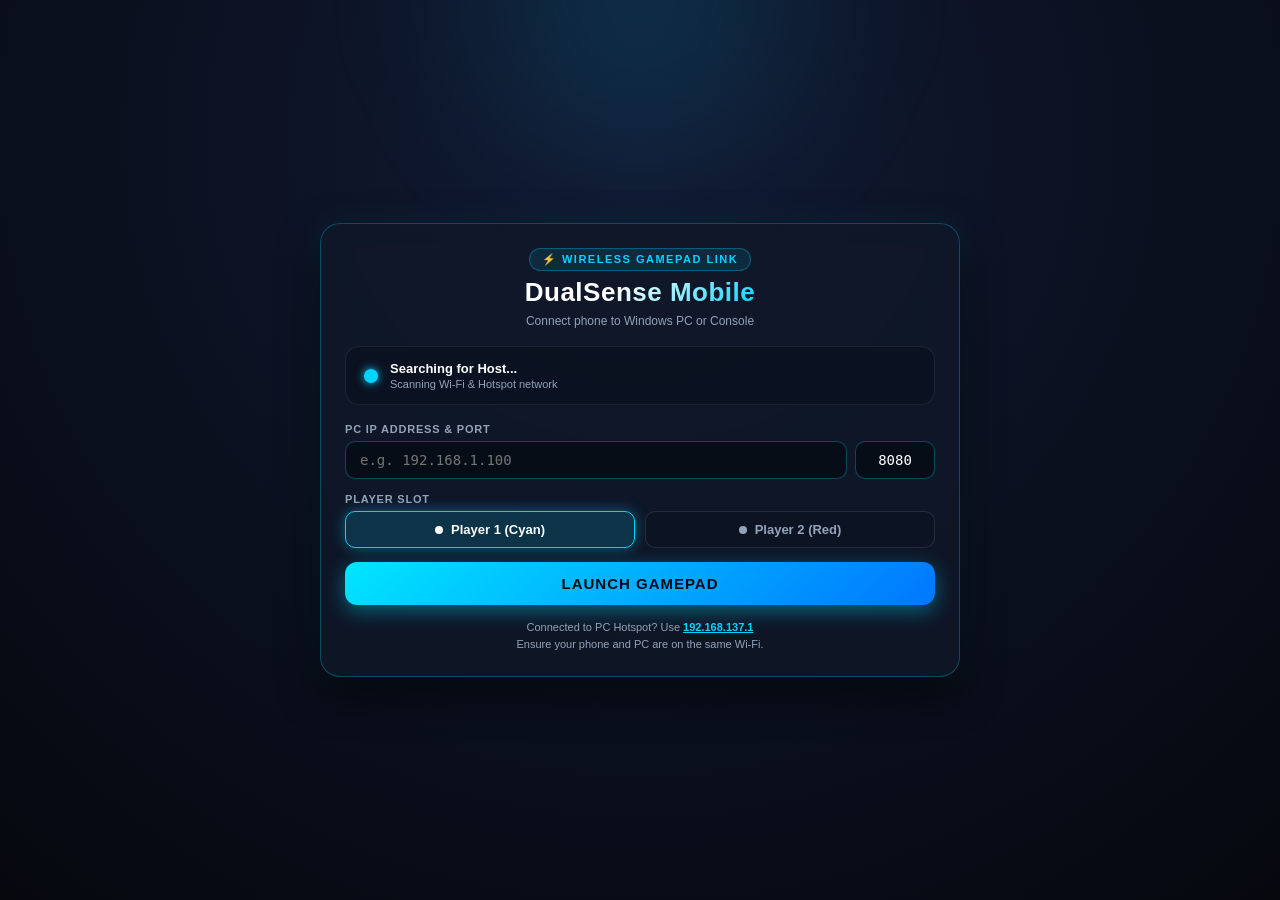
<file: android/src/main/assets/lobby.html>
<!DOCTYPE html>
<html lang="en">
<head>
    <meta charset="UTF-8">
    <meta name="viewport" content="width=device-width, initial-scale=1.0, maximum-scale=1.0, user-scalable=no, viewport-fit=cover">
    <title>DualSense Mobile • Connect</title>
    <style>
        :root {
            --bg-deep: #06080e;
            --surface-card: rgba(16, 24, 40, 0.85);
            --surface-border: rgba(0, 212, 255, 0.28);
            --accent-cyan: #00d4ff;
            --accent-glow: rgba(0, 212, 255, 0.4);
            --accent-red: #ff0055;
            --accent-red-glow: rgba(255, 0, 85, 0.4);
            --accent-green: #00ff88;
            --text-main: #f8fafc;
            --text-muted: #94a3b8;
        }

        * {
            box-sizing: border-box;
            margin: 0;
            padding: 0;
            user-select: none;
            -webkit-user-select: none;
            touch-action: manipulation;
            font-family: -apple-system, BlinkMacSystemFont, "Segoe UI", Roboto, sans-serif;
        }

        body, html {
            width: 100%;
            height: 100%;
            overflow-x: hidden;
            overflow-y: auto;
            background: radial-gradient(circle at 50% 15%, #111a33 0%, #06080e 100%);
            color: var(--text-main);
            display: flex;
            align-items: center;
            justify-content: center;
        }

        /* Ambient aurora lights */
        .ambient-aurora {
            position: fixed;
            top: -20%;
            left: 50%;
            transform: translateX(-50%);
            width: 600px;
            height: 350px;
            background: radial-gradient(circle, rgba(0, 212, 255, 0.15) 0%, transparent 70%);
            filter: blur(60px);
            pointer-events: none;
            z-index: 0;
        }

        .lobby-container {
            position: relative;
            z-index: 10;
            width: 92%;
            max-width: 640px;
            padding: 24px;
            background: var(--surface-card);
            border: 1px solid var(--surface-border);
            border-radius: 20px;
            box-shadow: 0 16px 40px rgba(0, 0, 0, 0.7), 0 0 30px rgba(0, 212, 255, 0.1);
            backdrop-filter: blur(12px);
            display: flex;
            flex-direction: column;
            gap: 18px;
        }

        .lobby-header {
            text-align: center;
            display: flex;
            flex-direction: column;
            align-items: center;
            gap: 6px;
        }

        .brand-badge {
            display: inline-flex;
            align-items: center;
            gap: 8px;
            padding: 4px 12px;
            border-radius: 20px;
            background: rgba(0, 212, 255, 0.1);
            border: 1px solid rgba(0, 212, 255, 0.3);
            font-size: 11px;
            font-weight: 700;
            letter-spacing: 1.5px;
            color: var(--accent-cyan);
            text-transform: uppercase;
        }

        .brand-title {
            font-size: 26px;
            font-weight: 800;
            letter-spacing: 0.5px;
            background: linear-gradient(135deg, #ffffff 40%, var(--accent-cyan) 100%);
            -webkit-background-clip: text;
            -webkit-text-fill-color: transparent;
        }

        .brand-subtitle {
            font-size: 12px;
            color: var(--text-muted);
        }

        /* Auto-Discovery Card */
        .discovery-card {
            background: rgba(10, 16, 30, 0.7);
            border: 1px solid rgba(255, 255, 255, 0.08);
            border-radius: 14px;
            padding: 14px 18px;
            display: flex;
            align-items: center;
            justify-content: space-between;
            gap: 12px;
        }

        .discovery-left {
            display: flex;
            align-items: center;
            gap: 12px;
        }

        .radar-pulse {
            width: 14px;
            height: 14px;
            border-radius: 50%;
            background: var(--accent-cyan);
            box-shadow: 0 0 10px var(--accent-cyan);
            animation: pulse-cyan 1.6s infinite ease-out;
        }

        .radar-pulse.found {
            background: var(--accent-green);
            box-shadow: 0 0 12px var(--accent-green);
            animation: none;
        }

        @keyframes pulse-cyan {
            0% { transform: scale(0.9); opacity: 1; box-shadow: 0 0 0 0 rgba(0, 212, 255, 0.7); }
            70% { transform: scale(1.1); opacity: 0.8; box-shadow: 0 0 0 12px rgba(0, 212, 255, 0); }
            100% { transform: scale(0.9); opacity: 1; box-shadow: 0 0 0 0 rgba(0, 212, 255, 0); }
        }

        .discovery-text {
            display: flex;
            flex-direction: column;
            gap: 2px;
        }

        .discovery-title {
            font-size: 13px;
            font-weight: 700;
            color: #ffffff;
        }

        .discovery-desc {
            font-size: 11px;
            color: var(--text-muted);
        }

        .quick-connect-btn {
            background: linear-gradient(135deg, #00d4ff, #0088ff);
            color: #000000;
            border: none;
            padding: 8px 16px;
            border-radius: 10px;
            font-size: 12px;
            font-weight: 800;
            cursor: pointer;
            letter-spacing: 0.5px;
            box-shadow: 0 4px 15px rgba(0, 212, 255, 0.4);
            transition: all 0.2s;
            white-space: nowrap;
            display: none;
        }

        .quick-connect-btn:active {
            transform: scale(0.96);
        }

        /* Controls Section */
        .controls-grid {
            display: flex;
            flex-direction: column;
            gap: 14px;
        }

        .input-group {
            display: flex;
            flex-direction: column;
            gap: 6px;
        }

        .input-label {
            font-size: 11px;
            font-weight: 600;
            color: var(--text-muted);
            text-transform: uppercase;
            letter-spacing: 0.8px;
        }

        .ip-input-row {
            display: flex;
            gap: 8px;
        }

        .ip-input {
            flex: 1;
            background: rgba(8, 12, 22, 0.85);
            border: 1px solid rgba(0, 212, 255, 0.3);
            border-radius: 10px;
            padding: 10px 14px;
            color: #ffffff;
            font-size: 14px;
            font-family: monospace;
            outline: none;
            transition: border-color 0.2s;
        }

        .ip-input:focus {
            border-color: var(--accent-cyan);
            box-shadow: 0 0 10px var(--accent-glow);
        }

        .port-input {
            width: 80px;
            background: rgba(8, 12, 22, 0.85);
            border: 1px solid rgba(0, 212, 255, 0.3);
            border-radius: 10px;
            padding: 10px 14px;
            color: #ffffff;
            font-size: 14px;
            font-family: monospace;
            outline: none;
            text-align: center;
        }

        /* Slot Selector */
        .slot-selector {
            display: flex;
            gap: 10px;
        }

        .slot-pill {
            flex: 1;
            padding: 10px;
            border-radius: 10px;
            background: rgba(14, 20, 36, 0.7);
            border: 1px solid rgba(255, 255, 255, 0.1);
            color: var(--text-muted);
            font-size: 13px;
            font-weight: 700;
            display: flex;
            align-items: center;
            justify-content: center;
            gap: 8px;
            cursor: pointer;
            transition: all 0.2s;
        }

        .slot-pill.active-p1 {
            background: rgba(0, 212, 255, 0.15);
            border-color: var(--accent-cyan);
            color: #ffffff;
            box-shadow: 0 0 14px var(--accent-glow);
        }

        .slot-pill.active-p2 {
            background: rgba(255, 0, 85, 0.15);
            border-color: var(--accent-red);
            color: #ffffff;
            box-shadow: 0 0 14px var(--accent-red-glow);
        }

        .slot-dot {
            width: 8px;
            height: 8px;
            border-radius: 50%;
            background: currentColor;
        }

        /* Big Connect Button */
        .btn-launch {
            width: 100%;
            padding: 13px;
            border-radius: 12px;
            border: none;
            background: linear-gradient(135deg, #00e5ff 0%, #0077fe 100%);
            color: #040814;
            font-size: 15px;
            font-weight: 800;
            letter-spacing: 1px;
            text-transform: uppercase;
            cursor: pointer;
            box-shadow: 0 6px 20px rgba(0, 212, 255, 0.4);
            transition: transform 0.15s, box-shadow 0.15s;
        }

        .btn-launch:active {
            transform: scale(0.98);
        }

        .hotspot-hint {
            text-align: center;
            font-size: 11px;
            color: var(--text-muted);
            line-height: 1.5;
        }

        .hotspot-hint strong {
            color: var(--accent-cyan);
            cursor: pointer;
            text-decoration: underline;
        }
    </style>
</head>
<body>
    <div class="ambient-aurora"></div>

    <div class="lobby-container">
        <div class="lobby-header">
            <div class="brand-badge">⚡ Wireless Gamepad Link</div>
            <div class="brand-title">DualSense Mobile</div>
            <div class="brand-subtitle">Connect phone to Windows PC or Console</div>
        </div>

        <!-- Auto Discovery Box -->
        <div class="discovery-card" id="discoveryBox">
            <div class="discovery-left">
                <div class="radar-pulse" id="radarIndicator"></div>
                <div class="discovery-text">
                    <div class="discovery-title" id="discoveryTitle">Searching for Host...</div>
                    <div class="discovery-desc" id="discoveryDesc">Scanning Wi-Fi & Hotspot network</div>
                </div>
            </div>
            <button class="quick-connect-btn" id="btnQuickConnect">CONNECT</button>
        </div>

        <!-- Manual IP Form -->
        <div class="controls-grid">
            <div class="input-group">
                <div class="input-label">PC IP Address & Port</div>
                <div class="ip-input-row">
                    <input type="text" id="ipInput" class="ip-input" placeholder="e.g. 192.168.1.100" />
                    <input type="text" id="portInput" class="port-input" value="8080" />
                </div>
            </div>

            <div class="input-group">
                <div class="input-label">Player Slot</div>
                <div class="slot-selector">
                    <div class="slot-pill active-p1" id="pillP1" onclick="selectSlot(1)">
                        <div class="slot-dot"></div>
                        Player 1 (Cyan)
                    </div>
                    <div class="slot-pill" id="pillP2" onclick="selectSlot(2)">
                        <div class="slot-dot"></div>
                        Player 2 (Red)
                    </div>
                </div>
            </div>

            <button class="btn-launch" id="btnConnect" onclick="launchController()">Launch Gamepad</button>

            <div class="hotspot-hint">
                Connected to PC Hotspot? Use <strong onclick="fillHotspotIP()">192.168.137.1</strong><br/>
                Ensure your phone and PC are on the same Wi-Fi.
            </div>
        </div>
    </div>

    <script>
        let currentSlot = 1;
        let discoveredIP = null;
        let discoveredPort = 8080;

        function selectSlot(slot) {
            currentSlot = slot;
            const p1 = document.getElementById('pillP1');
            const p2 = document.getElementById('pillP2');
            if (slot === 1) {
                p1.className = 'slot-pill active-p1';
                p2.className = 'slot-pill';
            } else {
                p1.className = 'slot-pill';
                p2.className = 'slot-pill active-p2';
            }
        }

        function fillHotspotIP() {
            document.getElementById('ipInput').value = '192.168.137.1';
            document.getElementById('portInput').value = '8080';
        }

        // Called from Android Java when host responds to UDP ping
        window.onHostDiscovered = function(ip, port) {
            discoveredIP = ip;
            discoveredPort = port || 8080;

            const radar = document.getElementById('radarIndicator');
            const title = document.getElementById('discoveryTitle');
            const desc = document.getElementById('discoveryDesc');
            const btn = document.getElementById('btnQuickConnect');

            radar.className = 'radar-pulse found';
            title.innerText = 'Host PC Discovered!';
            desc.innerText = `${ip}:${discoveredPort}`;

            btn.style.display = 'block';
            btn.onclick = function() {
                document.getElementById('ipInput').value = discoveredIP;
                document.getElementById('portInput').value = discoveredPort;
                launchController();
            };

            // Pre-fill input if empty
            const ipInput = document.getElementById('ipInput');
            if (!ipInput.value || ipInput.value === '192.168.137.1' || ipInput.value === '127.0.0.1') {
                ipInput.value = ip;
            }
        };

        function launchController() {
            const ip = document.getElementById('ipInput').value.trim();
            const port = document.getElementById('portInput').value.trim() || '8080';

            if (!ip) {
                alert('Please enter your PC IP address or wait for auto-discovery.');
                return;
            }

            if (window.AndroidNative && window.AndroidNative.connect) {
                window.AndroidNative.connect(ip, port, currentSlot);
            } else {
                window.location.href = `http://${ip}:${port}/controller?slot=${currentSlot}`;
            }
        }

        // Initialize saved state from Android
        window.addEventListener('DOMContentLoaded', () => {
            if (window.AndroidNative && window.AndroidNative.getLastHost) {
                const saved = window.AndroidNative.getLastHost();
                if (saved) {
                    document.getElementById('ipInput').value = saved;
                }
            }
            if (window.AndroidNative && window.AndroidNative.getLastSlot) {
                const s = window.AndroidNative.getLastSlot();
                if (s === 2) selectSlot(2);
            }
            if (window.AndroidNative && window.AndroidNative.startAutoDiscovery) {
                window.AndroidNative.startAutoDiscovery();
            }
        });
    </script>
</body>
</html>
</file>
<file: web/controller/css/theme.css>
:root {
    --bg-deep: #06080e;
    --surface-card: rgba(16, 22, 36, 0.78);
    --surface-border: rgba(0, 212, 255, 0.25);
    --accent-cyan: #00d4ff;
    --accent-ps-blue: #00439c;
    --accent-xbox-green: #107c10;
    --accent-xbox-neon: #00ff66;
    --accent-fight-gold: #ffb703;
    --accent-fight-red: #ff0055;
    --accent-purple: #9d4edd;
    --accent-emerald: #10b981;
    --text-main: #f8fafc;
    --text-muted: #94a3b8;
    --active-glow: rgba(0, 212, 255, 0.4);
    --btn-scale: 1;
}

* {
    box-sizing: border-box;
    margin: 0;
    padding: 0;
    user-select: none;
    -webkit-user-select: none;
    -webkit-touch-callout: none;
    touch-action: none;
}

body, html {
    width: 100%;
    height: 100%;
    overflow: hidden;
    background: radial-gradient(circle at 50% 20%, #111728 0%, #06080d 100%);
    font-family: -apple-system, BlinkMacSystemFont, "Segoe UI", Roboto, "Helvetica Neue", sans-serif;
    color: var(--text-main);
}
</file>
<file: web/controller/css/controller.css>
/* Top Centered Floating HUD Navigation Bar */
.top-bar {
    position: absolute;
    top: 6px;
    left: 50%;
    transform: translateX(-50%);
    height: 38px;
    display: flex;
    align-items: center;
    justify-content: center;
    gap: 8px;
    z-index: 100;
    background: rgba(14, 18, 30, 0.85);
    border: 1px solid rgba(255, 255, 255, 0.12);
    border-radius: 22px;
    padding: 2px 10px;
    backdrop-filter: blur(14px);
    -webkit-backdrop-filter: blur(14px);
    box-shadow: 0 4px 20px rgba(0, 0, 0, 0.6);
    white-space: nowrap;
    max-width: 96vw;
}

.brand-group {
    display: flex;
    align-items: center;
    gap: 8px;
}

.badge-slot {
    background: rgba(0, 212, 255, 0.15) !important;
    border: 1.5px solid var(--accent-cyan) !important;
    color: var(--accent-cyan) !important;
    font-size: 11px;
    font-weight: 800;
    padding: 4px 12px;
    border-radius: 20px;
    cursor: pointer;
    letter-spacing: 0.5px;
    transition: all 0.2s cubic-bezier(0.4, 0, 0.2, 1);
    display: inline-flex;
    align-items: center;
    justify-content: center;
    gap: 4px;
    pointer-events: auto !important;
    touch-action: manipulation !important;
    outline: none;
    font-family: inherit;
    box-shadow: 0 0 10px rgba(0, 212, 255, 0.35);
}

.badge-slot:hover {
    transform: scale(1.05);
    box-shadow: 0 0 14px var(--accent-cyan);
}

.badge-slot:active {
    transform: scale(0.92);
}

.badge-slot.p2 {
    background: rgba(255, 0, 85, 0.2) !important;
    border-color: #ff0055 !important;
    color: #ff0055 !important;
    box-shadow: 0 0 14px rgba(255, 0, 85, 0.6) !important;
}

.status-pill {
    display: flex;
    align-items: center;
    gap: 6px;
    font-size: 11px;
    font-weight: 600;
    color: var(--text-muted);
    background: rgba(14, 18, 28, 0.85);
    border: 1px solid rgba(255, 255, 255, 0.08);
    padding: 4px 10px;
    border-radius: 20px;
    backdrop-filter: blur(8px);
}

.status-dot {
    width: 8px;
    height: 8px;
    border-radius: 50%;
    background: #ef4444;
    box-shadow: 0 0 8px #ef4444;
}

.status-dot.online {
    background: var(--accent-emerald);
    box-shadow: 0 0 10px var(--accent-emerald);
}

/* Top Action Buttons */
.action-nav-group {
    display: flex;
    align-items: center;
    gap: 6px;
}

.btn-nav {
    background: rgba(18, 24, 38, 0.85);
    border: 1px solid rgba(255, 255, 255, 0.12);
    color: var(--text-main);
    font-size: 11px;
    font-weight: 700;
    padding: 5px 10px;
    border-radius: 18px;
    cursor: pointer;
    display: flex;
    align-items: center;
    gap: 4px;
    backdrop-filter: blur(6px);
    transition: all 0.15s;
}

.btn-nav:active {
    transform: scale(0.94);
}

.btn-profile-active {
    background: rgba(0, 212, 255, 0.2);
    border-color: var(--accent-cyan);
    color: var(--accent-cyan);
}

/* Mode Banner */
.profile-pill {
    padding: 3px 8px;
    border-radius: 12px;
    font-size: 10px;
    font-weight: 800;
    letter-spacing: 0.5px;
    text-transform: uppercase;
}
.profile-ps5 { background: rgba(0, 70, 190, 0.4); border: 1px solid #0066ff; color: #8ec5fc; }
.profile-xbox { background: rgba(16, 124, 16, 0.4); border: 1px solid #00ff66; color: #a3e635; }
.profile-fight { background: rgba(255, 183, 3, 0.3); border: 1px solid #ffb703; color: #ffdd00; }

/* Main Controller Canvas */
.controller-root {
    position: relative;
    width: 100%;
    height: 100%;
    padding: 48px 12px 10px 12px;
    overflow: hidden;
    z-index: 10;
}

/* Shoulder Triggers */
.shoulder-group-left {
    position: absolute;
    top: 48px;
    left: 12px;
    display: flex;
    gap: 6px;
    z-index: 50;
}

.shoulder-group-right {
    position: absolute;
    top: 48px;
    right: 12px;
    display: flex;
    gap: 6px;
    z-index: 50;
}

.btn-shoulder {
    width: 72px;
    height: 38px;
    background: linear-gradient(180deg, #1f273b 0%, #121624 100%);
    border: 1px solid rgba(255, 255, 255, 0.15);
    border-radius: 10px;
    display: flex;
    flex-direction: column;
    align-items: center;
    justify-content: center;
    font-size: 12px;
    font-weight: 800;
    color: var(--text-main);
    box-shadow: 0 4px 12px rgba(0, 0, 0, 0.4);
    position: relative;
    overflow: hidden;
    transition: background 0.1s, transform 0.05s;
}

.btn-shoulder .trigger-fill {
    position: absolute;
    bottom: 0;
    left: 0;
    right: 0;
    height: 0%;
    background: var(--accent-cyan);
    opacity: 0.35;
    pointer-events: none;
    transition: height 0.05s;
}

.btn-shoulder.active {
    background: linear-gradient(180deg, var(--accent-cyan) 0%, #0088cc 100%);
    color: #000;
    transform: translateY(2px);
    box-shadow: 0 0 16px var(--accent-cyan);
}

/* D-Pad Container */
.dpad-container {
    position: absolute;
    width: 130px;
    height: 130px;
    z-index: 60;
    transition: top 0.3s cubic-bezier(0.4, 0, 0.2, 1), left 0.3s cubic-bezier(0.4, 0, 0.2, 1);
}

.pos-ps5-dpad { top: 96px; left: 16px; }
.pos-xbox-dpad { bottom: 16px; left: 24px; }

.dpad-btn {
    position: absolute;
    width: 44px;
    height: 44px;
    background: linear-gradient(135deg, #1b2336 0%, #0e1320 100%);
    border: 1px solid rgba(255, 255, 255, 0.14);
    display: flex;
    align-items: center;
    justify-content: center;
    font-size: 18px;
    color: var(--text-muted);
    border-radius: 10px;
    box-shadow: 0 4px 10px rgba(0, 0, 0, 0.35);
}

.dpad-btn.active {
    background: var(--accent-cyan);
    color: #000;
    box-shadow: 0 0 16px var(--accent-cyan);
}

.dpad-up    { top: 0; left: 43px; }
.dpad-down  { bottom: 0; left: 43px; }
.dpad-left  { top: 43px; left: 0; }
.dpad-right { top: 43px; right: 0; }

/* Action Buttons Container */
.action-container {
    position: absolute;
    top: 96px;
    right: 16px;
    width: 130px;
    height: 130px;
    z-index: 60;
}

.action-btn {
    position: absolute;
    width: 44px;
    height: 44px;
    background: radial-gradient(circle, #1a2235 0%, #0f1422 100%);
    border: 1.5px solid rgba(255, 255, 255, 0.15);
    display: flex;
    align-items: center;
    justify-content: center;
    font-size: 17px;
    font-weight: 900;
    border-radius: 50%;
    box-shadow: 0 6px 14px rgba(0, 0, 0, 0.45);
    transition: transform 0.05s;
}

.btn-top    { top: 0; left: 43px; }
.btn-bottom { bottom: 0; left: 43px; }
.btn-left   { top: 43px; left: 0; }
.btn-right  { top: 43px; right: 0; }

/* PS5 Colors */
.theme-ps .btn-top    { color: #10b981; border-color: rgba(16, 185, 129, 0.5); }
.theme-ps .btn-bottom { color: #00d4ff; border-color: rgba(0, 212, 255, 0.5); }
.theme-ps .btn-left   { color: #ff2a6d; border-color: rgba(255, 42, 109, 0.5); }
.theme-ps .btn-right  { color: #ff0055; border-color: rgba(255, 0, 85, 0.5); }

/* Xbox Colors */
.theme-xbox .btn-top    { color: #ffb703; border-color: rgba(255, 183, 3, 0.6); }
.theme-xbox .btn-bottom { color: #10b981; border-color: rgba(16, 185, 129, 0.6); }
.theme-xbox .btn-left   { color: #00d4ff; border-color: rgba(0, 212, 255, 0.6); }
.theme-xbox .btn-right  { color: #ff2a6d; border-color: rgba(255, 42, 109, 0.6); }

.action-btn.active {
    transform: scale(0.92);
    filter: brightness(1.6);
    background: #fff !important;
    color: #000 !important;
    box-shadow: 0 0 20px #fff;
}

/* Analog Sticks */
.stick-container {
    position: absolute;
    width: 124px;
    height: 124px;
    border-radius: 50%;
    background: radial-gradient(circle, rgba(20, 28, 44, 0.45) 0%, rgba(10, 14, 22, 0.85) 100%);
    border: 2px dashed rgba(0, 212, 255, 0.25);
    display: flex;
    align-items: center;
    justify-content: center;
    z-index: 70;
    transition: top 0.3s cubic-bezier(0.4, 0, 0.2, 1), left 0.3s cubic-bezier(0.4, 0, 0.2, 1), bottom 0.3s cubic-bezier(0.4, 0, 0.2, 1);
}

.pos-ps5-stick-left  { bottom: 14px; left: 160px; }
.pos-ps5-stick-right { bottom: 14px; right: 160px; }

.pos-xbox-stick-left  { top: 96px; left: 24px; }
.pos-xbox-stick-right { bottom: 14px; right: 160px; }

.stick-thumb {
    width: 56px;
    height: 56px;
    border-radius: 50%;
    background: radial-gradient(circle at 35% 35%, #2a3650 0%, #121824 100%);
    border: 2px solid var(--accent-cyan);
    box-shadow: 0 4px 15px rgba(0, 212, 255, 0.35);
    display: flex;
    align-items: center;
    justify-content: center;
    font-size: 11px;
    font-weight: 800;
    color: var(--accent-cyan);
    position: absolute;
    pointer-events: none;
    transition: transform 0.04s ease-out;
}

.stick-thumb.xbox-thumb {
    border-color: var(--accent-xbox-neon);
    color: var(--accent-xbox-neon);
    box-shadow: 0 4px 15px rgba(0, 255, 102, 0.35);
}

.btn-stick-click {
    position: absolute;
    top: -26px;
    width: 44px;
    height: 22px;
    background: rgba(18, 24, 38, 0.85);
    border: 1px solid var(--accent-cyan);
    border-radius: 6px;
    color: var(--accent-cyan);
    font-size: 10px;
    font-weight: 800;
    display: flex;
    align-items: center;
    justify-content: center;
    z-index: 75;
}
.btn-stick-click.active {
    background: var(--accent-cyan);
    color: #000;
}

/* Center Section */
.center-section {
    position: absolute;
    top: 48px;
    left: 50%;
    transform: translateX(-50%);
    display: flex;
    flex-direction: column;
    align-items: center;
    gap: 8px;
    z-index: 55;
}

.touchpad {
    width: 170px;
    height: 76px;
    background: linear-gradient(180deg, #151c2c 0%, #0c101a 100%);
    border: 1.5px solid rgba(0, 212, 255, 0.35);
    border-radius: 12px;
    box-shadow: inset 0 2px 8px rgba(0, 0, 0, 0.6), 0 4px 15px rgba(0, 212, 255, 0.15);
    display: flex;
    flex-direction: column;
    align-items: center;
    justify-content: center;
    font-size: 10px;
    font-weight: 700;
    color: rgba(255, 255, 255, 0.4);
    letter-spacing: 1px;
    position: relative;
    overflow: hidden;
}
.touchpad.active {
    border-color: #fff;
    background: rgba(0, 212, 255, 0.2);
    color: #fff;
}

.touchpad-hint {
    font-size: 8px;
    color: var(--text-muted);
    margin-top: 2px;
    letter-spacing: 0.5px;
}

.center-btn-row {
    display: flex;
    align-items: center;
    gap: 12px;
}

.btn-home-logo {
    width: 48px;
    height: 32px;
    background: #151b29;
    border: 1.5px solid var(--accent-cyan);
    border-radius: 16px;
    display: flex;
    align-items: center;
    justify-content: center;
    font-size: 12px;
    font-weight: 900;
    color: var(--accent-cyan);
    box-shadow: 0 0 12px rgba(0, 212, 255, 0.3);
    cursor: pointer;
}

.btn-home-logo.xbox-nexus {
    border-color: var(--accent-xbox-neon);
    color: var(--accent-xbox-neon);
    box-shadow: 0 0 12px rgba(0, 255, 102, 0.3);
}

.btn-home-logo.active {
    background: #fff;
    color: #000;
}

.btn-micro {
    width: 44px;
    height: 26px;
    background: rgba(18, 24, 38, 0.8);
    border: 1px solid rgba(255, 255, 255, 0.12);
    border-radius: 8px;
    display: flex;
    align-items: center;
    justify-content: center;
    font-size: 9px;
    font-weight: 800;
    color: var(--text-muted);
}
.btn-micro.active {
    background: #fff;
    color: #000;
}

/* Pro Paddles M1 & M2 */
.paddle-m1 {
    position: absolute;
    bottom: 10px;
    left: 16px;
    width: 58px;
    height: 30px;
    background: rgba(20, 26, 40, 0.85);
    border: 1.5px solid var(--accent-fight-gold);
    border-radius: 8px;
    color: var(--accent-fight-gold);
    font-size: 10px;
    font-weight: 800;
    display: flex;
    align-items: center;
    justify-content: center;
    z-index: 80;
}
.paddle-m2 {
    position: absolute;
    bottom: 10px;
    right: 16px;
    width: 58px;
    height: 30px;
    background: rgba(20, 26, 40, 0.85);
    border: 1.5px solid var(--accent-fight-gold);
    border-radius: 8px;
    color: var(--accent-fight-gold);
    font-size: 10px;
    font-weight: 800;
    display: flex;
    align-items: center;
    justify-content: center;
    z-index: 80;
}
.paddle-m1.active, .paddle-m2.active {
    background: var(--accent-fight-gold);
    color: #000;
    box-shadow: 0 0 14px var(--accent-fight-gold);
}

/* Fighting Game / Arcade Layout */
.fight-panel {
    position: absolute;
    top: 48px;
    left: 0;
    right: 0;
    bottom: 0;
    display: none;
    z-index: 90;
}
.mode-fighting .fight-panel {
    display: block;
}
.mode-fighting #actionContainer,
.mode-fighting #dpadContainer,
.mode-fighting #leftStickContainer,
.mode-fighting #rightStickContainer,
.mode-fighting #centerSection,
.mode-fighting #leftShoulders,
.mode-fighting #rightShoulders,
.mode-fighting #paddleM1,
.mode-fighting #paddleM2 {
    display: none !important;
}

.fight-grid-right {
    position: absolute;
    top: 20px;
    right: 20px;
    display: grid;
    grid-template-columns: repeat(4, 58px);
    grid-gap: 12px 10px;
    z-index: 92;
}

.btn-fight-arcade {
    width: 58px;
    height: 58px;
    border-radius: 50%;
    display: flex;
    flex-direction: column;
    align-items: center;
    justify-content: center;
    box-shadow: 0 6px 14px rgba(0, 0, 0, 0.5), inset 0 2px 4px rgba(255, 255, 255, 0.2);
    border: 2px solid rgba(255, 255, 255, 0.2);
    font-weight: 900;
    cursor: pointer;
    transition: transform 0.05s;
}

.btn-fight-arcade .arcade-sub {
    font-size: 8px;
    font-weight: 700;
    opacity: 0.8;
    margin-top: 1px;
}

.btn-fight-arcade:active, .btn-fight-arcade.active {
    transform: scale(0.92);
    filter: brightness(1.6);
    box-shadow: 0 0 22px #fff;
    color: #000 !important;
    background: #fff !important;
}

.btn-lp { background: radial-gradient(circle, #2563eb 0%, #1e3a8a 100%); color: #fff; border-color: #60a5fa; }
.btn-mp { background: radial-gradient(circle, #eab308 0%, #854d0e 100%); color: #fff; border-color: #fde047; }
.btn-hp { background: radial-gradient(circle, #ef4444 0%, #991b1b 100%); color: #fff; border-color: #f87171; }
.btn-3p { background: radial-gradient(circle, #9333ea 0%, #581c87 100%); color: #fff; border-color: #c084fc; }

.btn-lk { background: radial-gradient(circle, #0284c7 0%, #075985 100%); color: #fff; border-color: #38bdf8; }
.btn-mk { background: radial-gradient(circle, #ca8a04 0%, #713f12 100%); color: #fff; border-color: #facc15; }
.btn-hk { background: radial-gradient(circle, #dc2626 0%, #7f1d1d 100%); color: #fff; border-color: #ef4444; }
.btn-3k { background: radial-gradient(circle, #7e22ce 0%, #3b0764 100%); color: #fff; border-color: #a855f7; }

.fight-macro-bar {
    position: absolute;
    bottom: 12px;
    right: 20px;
    display: flex;
    gap: 10px;
    z-index: 92;
}

.btn-fight-macro {
    padding: 6px 14px;
    height: 34px;
    background: rgba(22, 30, 46, 0.9);
    border: 1.5px solid var(--accent-fight-gold);
    border-radius: 8px;
    color: var(--accent-fight-gold);
    font-size: 11px;
    font-weight: 800;
    display: flex;
    align-items: center;
    gap: 4px;
    box-shadow: 0 4px 10px rgba(0, 0, 0, 0.4);
}
.btn-fight-macro.active {
    background: var(--accent-fight-gold);
    color: #000;
    box-shadow: 0 0 16px var(--accent-fight-gold);
}

.fight-left-controls {
    position: absolute;
    top: 10px;
    left: 20px;
    width: 280px;
    height: 250px;
    z-index: 92;
}

.fight-mode-toggle-bar {
    display: flex;
    gap: 6px;
    margin-bottom: 12px;
}

.fight-toggle-tab {
    padding: 5px 12px;
    background: rgba(18, 24, 38, 0.85);
    border: 1px solid rgba(255, 255, 255, 0.15);
    border-radius: 16px;
    font-size: 11px;
    font-weight: 800;
    color: var(--text-muted);
    cursor: pointer;
    transition: all 0.2s;
}

.fight-toggle-tab.active {
    background: rgba(255, 183, 3, 0.25);
    border-color: var(--accent-fight-gold);
    color: var(--accent-fight-gold);
    box-shadow: 0 0 12px rgba(255, 183, 3, 0.3);
}

.fight-stick-container {
    position: relative;
    width: 154px;
    height: 154px;
    border-radius: 50%;
    background: radial-gradient(circle, #1a2234 0%, #0c101a 100%);
    border: 3px solid rgba(255, 183, 3, 0.4);
    box-shadow: inset 0 4px 15px rgba(0, 0, 0, 0.8), 0 6px 20px rgba(0, 0, 0, 0.5);
    display: flex;
    align-items: center;
    justify-content: center;
    margin-left: 10px;
}

.fight-gate-marker {
    position: absolute;
    width: 6px;
    height: 6px;
    border-radius: 50%;
    background: rgba(255, 183, 3, 0.4);
}
.gate-n  { top: 6px; left: calc(50% - 3px); }
.gate-s  { bottom: 6px; left: calc(50% - 3px); }
.gate-w  { left: 6px; top: calc(50% - 3px); }
.gate-e  { right: 6px; top: calc(50% - 3px); }
.gate-nw { top: 22px; left: 22px; }
.gate-ne { top: 22px; right: 22px; }
.gate-sw { bottom: 22px; left: 22px; }
.gate-se { bottom: 22px; right: 22px; }

.fight-stick-ball {
    width: 64px;
    height: 64px;
    border-radius: 50%;
    background: radial-gradient(circle at 35% 30%, #ff5252 0%, #dc2626 50%, #7f1d1d 100%);
    border: 2px solid #f87171;
    box-shadow: 0 8px 20px rgba(220, 38, 38, 0.5), inset 0 2px 6px rgba(255, 255, 255, 0.6);
    display: flex;
    align-items: center;
    justify-content: center;
    font-size: 11px;
    font-weight: 900;
    color: #fff;
    position: absolute;
    pointer-events: none;
    transition: transform 0.04s ease-out;
    text-shadow: 0 1px 3px rgba(0, 0, 0, 0.8);
}

.fight-leverless-left {
    position: relative;
    width: 260px;
    height: 180px;
    display: none;
}

.btn-hitbox {
    position: absolute;
    border-radius: 50%;
    background: radial-gradient(circle, #2a344d 0%, #131929 100%);
    border: 2px solid var(--accent-cyan);
    color: var(--text-main);
    display: flex;
    align-items: center;
    justify-content: center;
    font-size: 16px;
    font-weight: 900;
    box-shadow: 0 4px 12px rgba(0, 0, 0, 0.5);
    transition: transform 0.05s;
}
.btn-hitbox.active {
    background: var(--accent-cyan) !important;
    color: #000 !important;
    box-shadow: 0 0 20px var(--accent-cyan);
}

.btn-hitbox-left  { width: 52px; height: 52px; top: 18px; left: 10px; }
.btn-hitbox-down  { width: 52px; height: 52px; top: 28px; left: 74px; }
.btn-hitbox-right { width: 52px; height: 52px; top: 20px; left: 138px; }
.btn-hitbox-jump  { width: 66px; height: 66px; top: 85px; left: 88px; border-color: #ff0055; color: #ff0055; }
.btn-hitbox-jump.active { background: #ff0055 !important; color: #fff !important; box-shadow: 0 0 22px #ff0055; }

.fight-center-bar {
    position: absolute;
    top: 8px;
    left: 50%;
    transform: translateX(-50%);
    display: flex;
    gap: 12px;
    z-index: 93;
}

/* POV Crosshair HUD */
.pov-crosshair-hud {
    position: absolute;
    top: 48px;
    left: 50%;
    transform: translateX(-50%);
    width: 140px;
    height: 60px;
    border-radius: 10px;
    background: rgba(14, 20, 32, 0.7);
    border: 1px solid rgba(0, 212, 255, 0.3);
    display: none;
    flex-direction: column;
    align-items: center;
    justify-content: center;
    z-index: 85;
    backdrop-filter: blur(6px);
}
.pov-active .pov-crosshair-hud {
    display: flex;
}

.pov-dot {
    width: 10px;
    height: 10px;
    border-radius: 50%;
    background: var(--accent-cyan);
    box-shadow: 0 0 10px var(--accent-cyan);
    transition: transform 0.05s ease-out;
}

.pov-label {
    font-size: 8px;
    font-weight: 800;
    color: var(--accent-cyan);
    letter-spacing: 1px;
    margin-top: 4px;
}
</file>
<file: web/controller/css/aurora.css>
/* ========================================================
   DYNAMIC BACKGROUND GRAPHICS & VISUAL FX ENGINE
   ======================================================== */
:root {
    --bg-gfx-opacity: 0.85;
}

.ambient-glow {
    position: absolute;
    width: 300px;
    height: 300px;
    border-radius: 50%;
    filter: blur(80px);
    opacity: 0.15;
    pointer-events: none;
    z-index: 0;
    transition: background 0.4s;
}
.ambient-left { top: -50px; left: -50px; background: var(--accent-cyan); }
.ambient-right { bottom: -50px; right: -50px; background: var(--accent-purple); }

.bg-graphics-layer {
    position: fixed;
    inset: 0;
    z-index: 0;
    overflow: hidden;
    pointer-events: none;
    opacity: var(--bg-gfx-opacity, 0.85);
    transition: opacity 0.35s ease;
}

/* Fluid Multi-Color Aurora Mesh / Cosmic Plasma */
.aurora-container {
    position: absolute;
    inset: 0;
    pointer-events: none;
    transition: opacity 0.5s ease;
}

.aurora-orb {
    position: absolute;
    border-radius: 50%;
    filter: blur(80px);
    opacity: 0.45;
    mix-blend-mode: screen;
    will-change: transform;
    pointer-events: none;
}

.orb-cyan {
    width: 400px;
    height: 400px;
    top: -80px;
    left: -50px;
    background: radial-gradient(circle, var(--accent-cyan) 0%, rgba(0, 212, 255, 0) 70%);
    animation: driftOrb1 16s ease-in-out infinite alternate;
}

.orb-magenta {
    width: 440px;
    height: 440px;
    bottom: -100px;
    right: -70px;
    background: radial-gradient(circle, #ff007f 0%, rgba(255, 0, 127, 0) 70%);
    animation: driftOrb2 20s ease-in-out infinite alternate;
}

.orb-purple {
    width: 380px;
    height: 380px;
    top: 20%;
    right: 18%;
    background: radial-gradient(circle, #8b5cf6 0%, rgba(139, 92, 246, 0) 70%);
    animation: driftOrb3 18s ease-in-out infinite alternate;
}

.orb-emerald {
    width: 350px;
    height: 350px;
    bottom: 12%;
    left: 20%;
    background: radial-gradient(circle, #10b981 0%, rgba(16, 185, 129, 0) 70%);
    animation: driftOrb4 22s ease-in-out infinite alternate;
}

.orb-amber {
    width: 320px;
    height: 320px;
    top: 36%;
    left: 45%;
    background: radial-gradient(circle, #ffb703 0%, rgba(255, 183, 3, 0) 70%);
    animation: driftOrb5 14s ease-in-out infinite alternate;
}

@keyframes driftOrb1 {
    0%   { transform: translate(0, 0) scale(1); }
    50%  { transform: translate(70px, 50px) scale(1.15); }
    100% { transform: translate(20px, 90px) scale(0.95); }
}
@keyframes driftOrb2 {
    0%   { transform: translate(0, 0) scale(1); }
    50%  { transform: translate(-80px, -60px) scale(1.2); }
    100% { transform: translate(-30px, -110px) scale(0.9); }
}
@keyframes driftOrb3 {
    0%   { transform: translate(0, 0) scale(1); }
    50%  { transform: translate(-60px, 40px) scale(1.1); }
    100% { transform: translate(40px, -30px) scale(0.95); }
}
@keyframes driftOrb4 {
    0%   { transform: translate(0, 0) scale(1); }
    50%  { transform: translate(50px, -40px) scale(1.18); }
    100% { transform: translate(-30px, 50px) scale(0.9); }
}
@keyframes driftOrb5 {
    0%   { transform: translate(0, 0) scale(0.9); opacity: 0.3; }
    50%  { transform: translate(-40px, -30px) scale(1.25); opacity: 0.55; }
    100% { transform: translate(50px, 30px) scale(1); opacity: 0.35; }
}

/* Perspective 3D Cyber Grid */
.cyber-grid-container {
    position: absolute;
    inset: 0;
    perspective: 450px;
    overflow: hidden;
    pointer-events: none;
    opacity: 0.28;
    transition: opacity 0.5s ease;
}

.cyber-grid-plane {
    position: absolute;
    width: 200%;
    height: 200%;
    top: 25%;
    left: -50%;
    background-image: 
        linear-gradient(to right, rgba(0, 212, 255, 0.2) 1px, transparent 1px),
        linear-gradient(to bottom, rgba(0, 212, 255, 0.2) 1px, transparent 1px);
    background-size: 38px 38px;
    transform: rotateX(68deg);
    transform-origin: 50% 0;
    animation: gridScroll 18s linear infinite;
    mask-image: linear-gradient(to bottom, rgba(0,0,0,1) 0%, rgba(0,0,0,0) 80%);
    -webkit-mask-image: linear-gradient(to bottom, rgba(0,0,0,1) 0%, rgba(0,0,0,0) 80%);
}

@keyframes gridScroll {
    0% { transform: rotateX(68deg) translateY(0); }
    100% { transform: rotateX(68deg) translateY(38px); }
}

.cyber-grid-horizon {
    position: absolute;
    top: 28%;
    left: 0;
    right: 0;
    height: 2px;
    background: linear-gradient(90deg, transparent 0%, var(--accent-cyan) 50%, transparent 100%);
    box-shadow: 0 0 20px var(--accent-cyan);
    opacity: 0.65;
}

/* Floating Holographic Sacred Glyphs */
.floating-glyphs-layer {
    position: absolute;
    inset: 0;
    pointer-events: none;
    overflow: hidden;
    transition: opacity 0.5s ease;
}

.floating-glyph {
    position: absolute;
    font-size: 22px;
    font-weight: 900;
    user-select: none;
    pointer-events: none;
    opacity: 0.45;
    will-change: transform, opacity;
    text-shadow: 0 0 14px currentColor, 0 0 28px currentColor;
    animation: glyphFloat 12s ease-in-out infinite alternate;
}

@keyframes glyphFloat {
    0% {
        transform: translateY(0) rotate(0deg) scale(1);
    }
    50% {
        transform: translateY(-24px) rotate(18deg) scale(1.15);
        opacity: 0.75;
    }
    100% {
        transform: translateY(16px) rotate(-14deg) scale(0.9);
        opacity: 0.35;
    }
}

/* Reactive Rumble Shockwave Ring */
.rumble-shockwave {
    position: absolute;
    top: 50%;
    left: 50%;
    width: 80px;
    height: 80px;
    transform: translate(-50%, -50%);
    border-radius: 50%;
    border: 2px solid var(--accent-cyan);
    opacity: 0;
    pointer-events: none;
}

body.rumble-vibrating .rumble-shockwave {
    animation: shockwaveSurge 0.4s infinite cubic-bezier(0.1, 0.8, 0.3, 1);
}

@keyframes shockwaveSurge {
    0% {
        width: 60px;
        height: 60px;
        opacity: 0.95;
        border-color: #ff007f;
        box-shadow: 0 0 18px #ff007f;
    }
    100% {
        width: 520px;
        height: 520px;
        opacity: 0;
        border-color: var(--accent-cyan);
        box-shadow: 0 0 40px var(--accent-cyan);
    }
}

/* Background Visual Style Presets */
.fx-aurora .aurora-container { opacity: 1; }
.fx-aurora .cyber-grid-container { opacity: 0.25; }
.fx-aurora .floating-glyphs-layer { opacity: 0.65; }

.fx-synth .aurora-container { opacity: 0.6; }
.fx-synth .cyber-grid-container { opacity: 0.85; }
.fx-synth .cyber-grid-plane {
    background-image: 
        linear-gradient(to right, rgba(255, 0, 127, 0.35) 1px, transparent 1px),
        linear-gradient(to bottom, rgba(0, 212, 255, 0.35) 1px, transparent 1px);
}
.fx-synth .cyber-grid-horizon {
    background: linear-gradient(90deg, transparent 0%, #ff007f 50%, transparent 100%);
    box-shadow: 0 0 28px #ff007f;
}

.fx-circuit .aurora-container { opacity: 0.3; }
.fx-circuit .cyber-grid-container { opacity: 0.6; }
.fx-circuit .cyber-grid-plane {
    background-size: 24px 24px;
}
.fx-circuit .floating-glyphs-layer { opacity: 0.75; }

.fx-minimal .aurora-container { opacity: 0.15; }
.fx-minimal .cyber-grid-container { opacity: 0; }
.fx-minimal .floating-glyphs-layer { opacity: 0; }

.glyphs-hidden .floating-glyphs-layer { display: none !important; }
</file>
<file: web/controller/css/modals.css>
/* Settings Drawer Modal */
.modal-drawer {
    position: fixed;
    top: 0;
    right: -350px;
    width: 330px;
    height: 100%;
    max-height: 100vh;
    background: rgba(12, 16, 26, 0.97);
    border-left: 1px solid rgba(0, 212, 255, 0.35);
    backdrop-filter: blur(25px);
    -webkit-backdrop-filter: blur(25px);
    z-index: 300;
    box-shadow: -10px 0 40px rgba(0, 0, 0, 0.85);
    transition: right 0.3s cubic-bezier(0.4, 0, 0.2, 1);
    display: flex;
    flex-direction: column;
    padding: 20px 20px 80px 20px;
    overflow-y: auto !important;
    overflow-x: hidden;
    touch-action: pan-y !important;
    -webkit-overflow-scrolling: touch;
    overscroll-behavior-y: contain;
}

.modal-drawer * {
    touch-action: pan-y;
}

.modal-drawer input[type="range"] {
    touch-action: pan-x !important;
}

.modal-drawer::-webkit-scrollbar {
    width: 6px;
}
.modal-drawer::-webkit-scrollbar-track {
    background: rgba(255, 255, 255, 0.05);
    border-radius: 4px;
}
.modal-drawer::-webkit-scrollbar-thumb {
    background: var(--accent-cyan);
    border-radius: 4px;
    box-shadow: 0 0 8px var(--accent-cyan);
}

.modal-drawer.open {
    right: 0;
}

.drawer-header {
    display: flex;
    align-items: center;
    justify-content: space-between;
    margin-bottom: 18px;
    padding-bottom: 12px;
    border-bottom: 1px solid rgba(255, 255, 255, 0.1);
}

.drawer-title {
    font-size: 15px;
    font-weight: 800;
    color: var(--text-main);
    display: flex;
    align-items: center;
    gap: 6px;
}

.btn-close-drawer {
    background: none;
    border: none;
    color: var(--text-muted);
    font-size: 20px;
    cursor: pointer;
}

.setting-group {
    margin-bottom: 18px;
}

.setting-label {
    font-size: 12px;
    font-weight: 700;
    color: var(--text-muted);
    margin-bottom: 8px;
    display: flex;
    justify-content: space-between;
}

.profile-options {
    display: grid;
    grid-template-columns: repeat(3, 1fr);
    gap: 8px;
}

.btn-opt {
    background: rgba(22, 30, 46, 0.7);
    border: 1px solid rgba(255, 255, 255, 0.12);
    color: var(--text-muted);
    padding: 8px 4px;
    border-radius: 8px;
    font-size: 11px;
    font-weight: 700;
    text-align: center;
    cursor: pointer;
    transition: all 0.2s;
}
.btn-opt.active {
    background: rgba(0, 212, 255, 0.2);
    border-color: var(--accent-cyan);
    color: var(--accent-cyan);
}

/* Theme Cards & Color Swatches */
.theme-category-tabs {
    display: grid;
    grid-template-columns: repeat(3, 1fr);
    gap: 6px;
    margin-bottom: 8px;
    margin-top: 4px;
}

.theme-tab-btn {
    background: rgba(22, 30, 46, 0.8);
    border: 1px solid rgba(255, 255, 255, 0.12);
    color: var(--text-muted);
    padding: 6px 2px;
    border-radius: 8px;
    font-size: 10px;
    font-weight: 800;
    text-align: center;
    cursor: pointer;
    transition: all 0.2s;
}

.theme-tab-btn.active {
    background: rgba(0, 212, 255, 0.2);
    border-color: var(--accent-cyan);
    color: var(--accent-cyan);
    box-shadow: 0 0 10px rgba(0, 212, 255, 0.3);
}

.theme-grid {
    display: grid;
    grid-template-columns: repeat(3, 1fr);
    gap: 8px;
    margin-top: 6px;
}

.theme-card {
    background: rgba(22, 30, 46, 0.7);
    border: 1.5px solid rgba(255, 255, 255, 0.12);
    border-radius: 10px;
    padding: 8px 4px;
    display: flex;
    flex-direction: column;
    align-items: center;
    gap: 6px;
    cursor: pointer;
    transition: all 0.2s;
    font-size: 10px;
    font-weight: 700;
    color: var(--text-muted);
    text-align: center;
}

.theme-card:active {
    transform: scale(0.95);
}

.theme-card.active {
    border-color: var(--accent-cyan);
    background: rgba(0, 212, 255, 0.15);
    color: #fff;
    box-shadow: 0 0 14px var(--accent-cyan);
}

.theme-preview {
    width: 100%;
    height: 18px;
    border-radius: 6px;
    box-shadow: 0 2px 6px rgba(0, 0, 0, 0.5);
}

.color-swatches {
    display: flex;
    align-items: center;
    justify-content: space-between;
    gap: 6px;
    margin-top: 6px;
    flex-wrap: wrap;
}

.color-swatch {
    width: 28px;
    height: 28px;
    border-radius: 50%;
    cursor: pointer;
    border: 2px solid rgba(255, 255, 255, 0.2);
    transition: all 0.15s;
    position: relative;
}

.color-swatch:active {
    transform: scale(0.9);
}

.color-swatch.active {
    border-color: #fff;
    transform: scale(1.18);
    box-shadow: 0 0 14px currentColor;
}

.color-swatch.active::after {
    content: '✓';
    position: absolute;
    top: 50%;
    left: 50%;
    transform: translate(-50%, -50%);
    font-size: 14px;
    font-weight: 900;
    color: #000;
    text-shadow: 0 0 2px #fff;
}

/* Slider Controls */
.range-slider {
    width: 100%;
    height: 6px;
    -webkit-appearance: none;
    appearance: none;
    background: rgba(255, 255, 255, 0.1);
    border-radius: 4px;
    outline: none;
}
.range-slider::-webkit-slider-thumb {
    -webkit-appearance: none;
    appearance: none;
    width: 18px;
    height: 18px;
    border-radius: 50%;
    background: var(--accent-cyan);
    cursor: pointer;
    box-shadow: 0 0 8px var(--accent-cyan);
}

/* Toggle Switches */
.toggle-switch {
    display: flex;
    align-items: center;
    justify-content: space-between;
    padding: 6px 0;
    cursor: pointer;
}
.toggle-track {
    width: 40px;
    height: 22px;
    background: rgba(255, 255, 255, 0.15);
    border-radius: 20px;
    position: relative;
    transition: background 0.2s;
}
.toggle-track.checked {
    background: var(--accent-emerald);
}
.toggle-knob {
    width: 18px;
    height: 18px;
    border-radius: 50%;
    background: #fff;
    position: absolute;
    top: 2px;
    left: 2px;
    transition: left 0.2s;
}
.toggle-track.checked .toggle-knob {
    left: 20px;
}

/* Draggable highlight in edit mode */
.editing .draggable {
    outline: 2px dashed var(--accent-emerald) !important;
    opacity: 0.9;
    cursor: move;
    transition: outline 0.15s, box-shadow 0.15s;
}

.editing .draggable.selected {
    outline: 2.5px solid var(--accent-cyan) !important;
    box-shadow: 0 0 25px rgba(0, 212, 255, 0.85) !important;
    opacity: 1;
}

.edit-toolbar {
    position: absolute;
    top: 48px;
    left: 50%;
    transform: translateX(-50%);
    background: rgba(14, 18, 30, 0.96);
    border: 1px solid var(--accent-emerald);
    border-radius: 24px;
    padding: 6px 14px;
    display: none;
    align-items: center;
    gap: 8px;
    z-index: 250;
    box-shadow: 0 10px 35px rgba(0, 0, 0, 0.7);
    white-space: nowrap;
    max-width: 95vw;
}
.edit-toolbar.active {
    display: flex;
}

/* User Profile Presets UI */
.profile-select {
    background: rgba(14, 20, 34, 0.95);
    color: #f8fafc;
    border: 1px solid rgba(0, 212, 255, 0.35);
    border-radius: 8px;
    padding: 6px 10px;
    font-size: 12px;
    font-weight: 700;
    outline: none;
    cursor: pointer;
    transition: all 0.2s;
}
.profile-select:focus {
    border-color: var(--accent-cyan);
    box-shadow: 0 0 10px rgba(0, 212, 255, 0.4);
}

/* Sleek Gamer HUD Toast Notification */
.profile-toast {
    position: fixed;
    top: 52px;
    left: 50%;
    transform: translateX(-50%) translateY(-24px);
    background: rgba(14, 18, 30, 0.95);
    border: 1px solid var(--accent-cyan);
    box-shadow: 0 4px 25px rgba(0, 212, 255, 0.45);
    color: var(--text-main);
    padding: 8px 20px;
    border-radius: 22px;
    font-size: 12px;
    font-weight: 800;
    letter-spacing: 0.5px;
    display: flex;
    align-items: center;
    gap: 8px;
    z-index: 9999;
    opacity: 0;
    pointer-events: none;
    transition: all 0.28s cubic-bezier(0.16, 1, 0.3, 1);
    backdrop-filter: blur(16px);
    -webkit-backdrop-filter: blur(16px);
}
.profile-toast.show {
    opacity: 1;
    transform: translateX(-50%) translateY(0);
}
</file>
